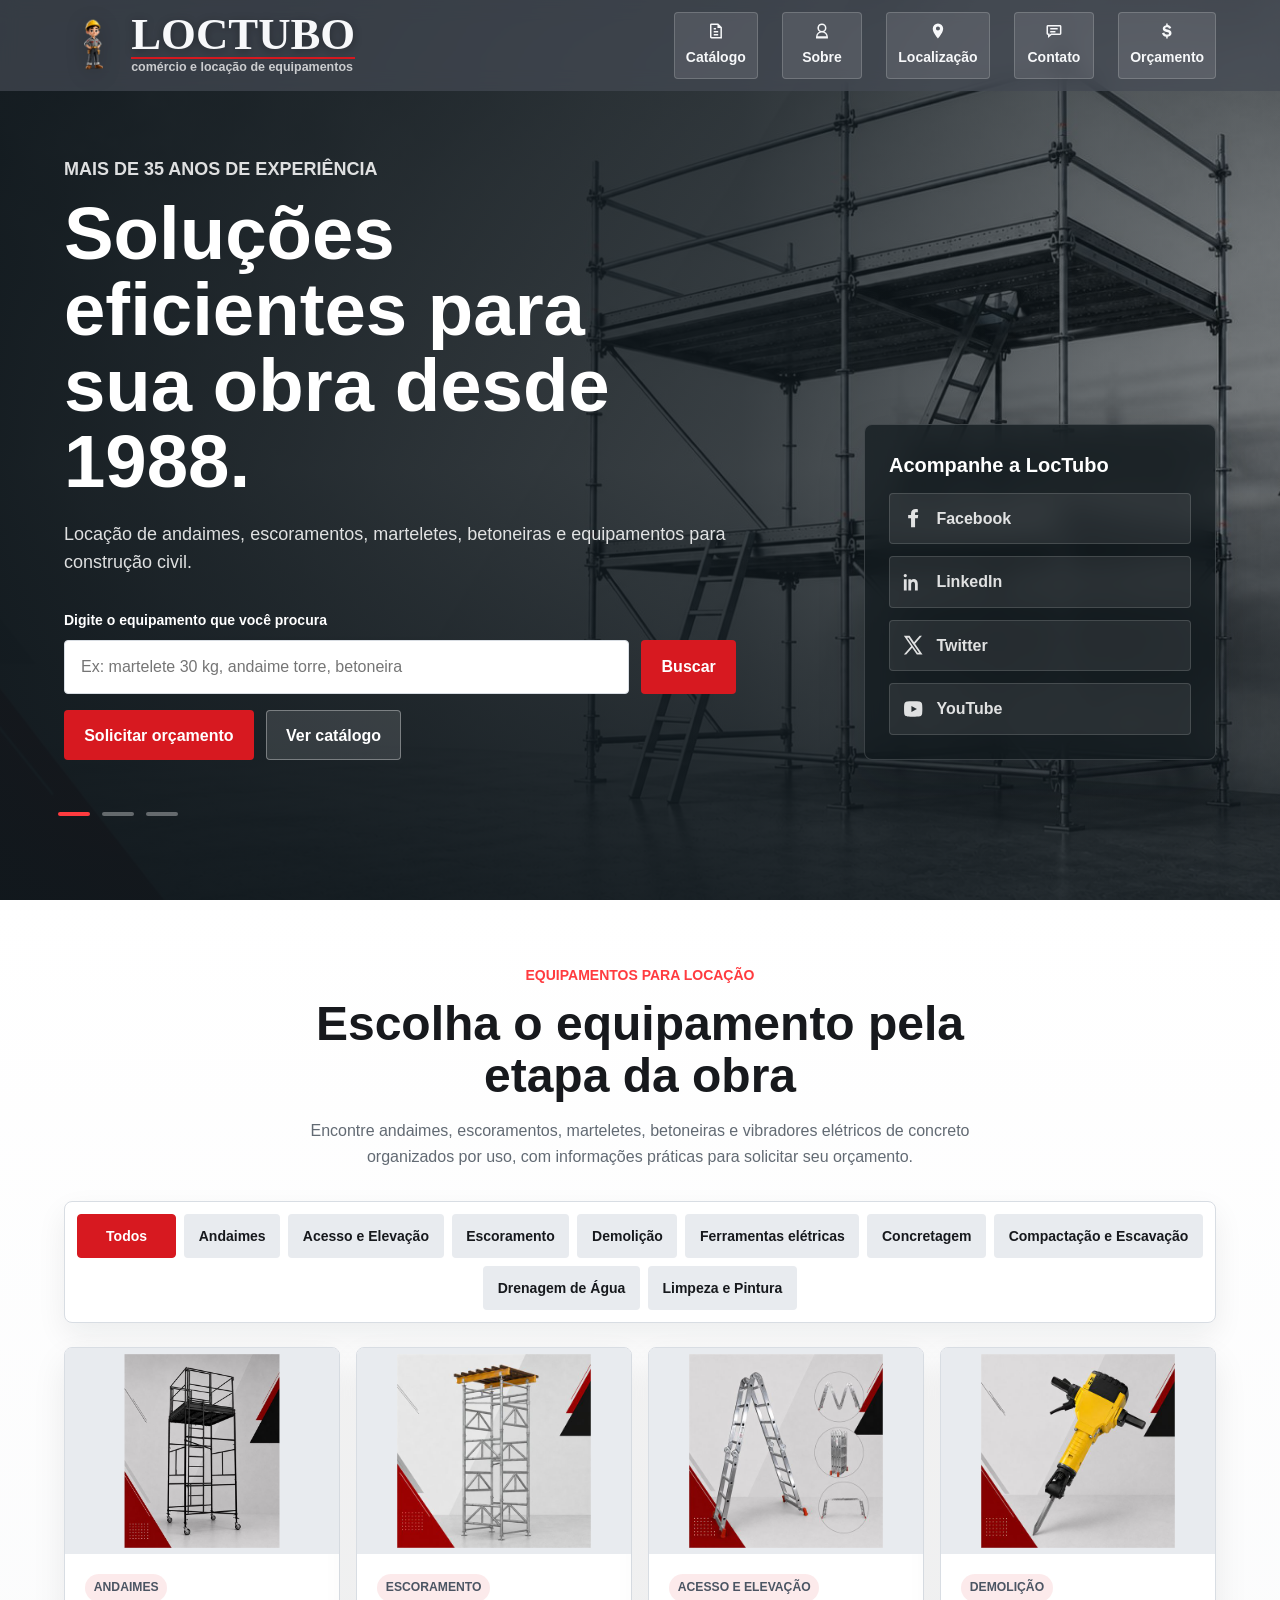
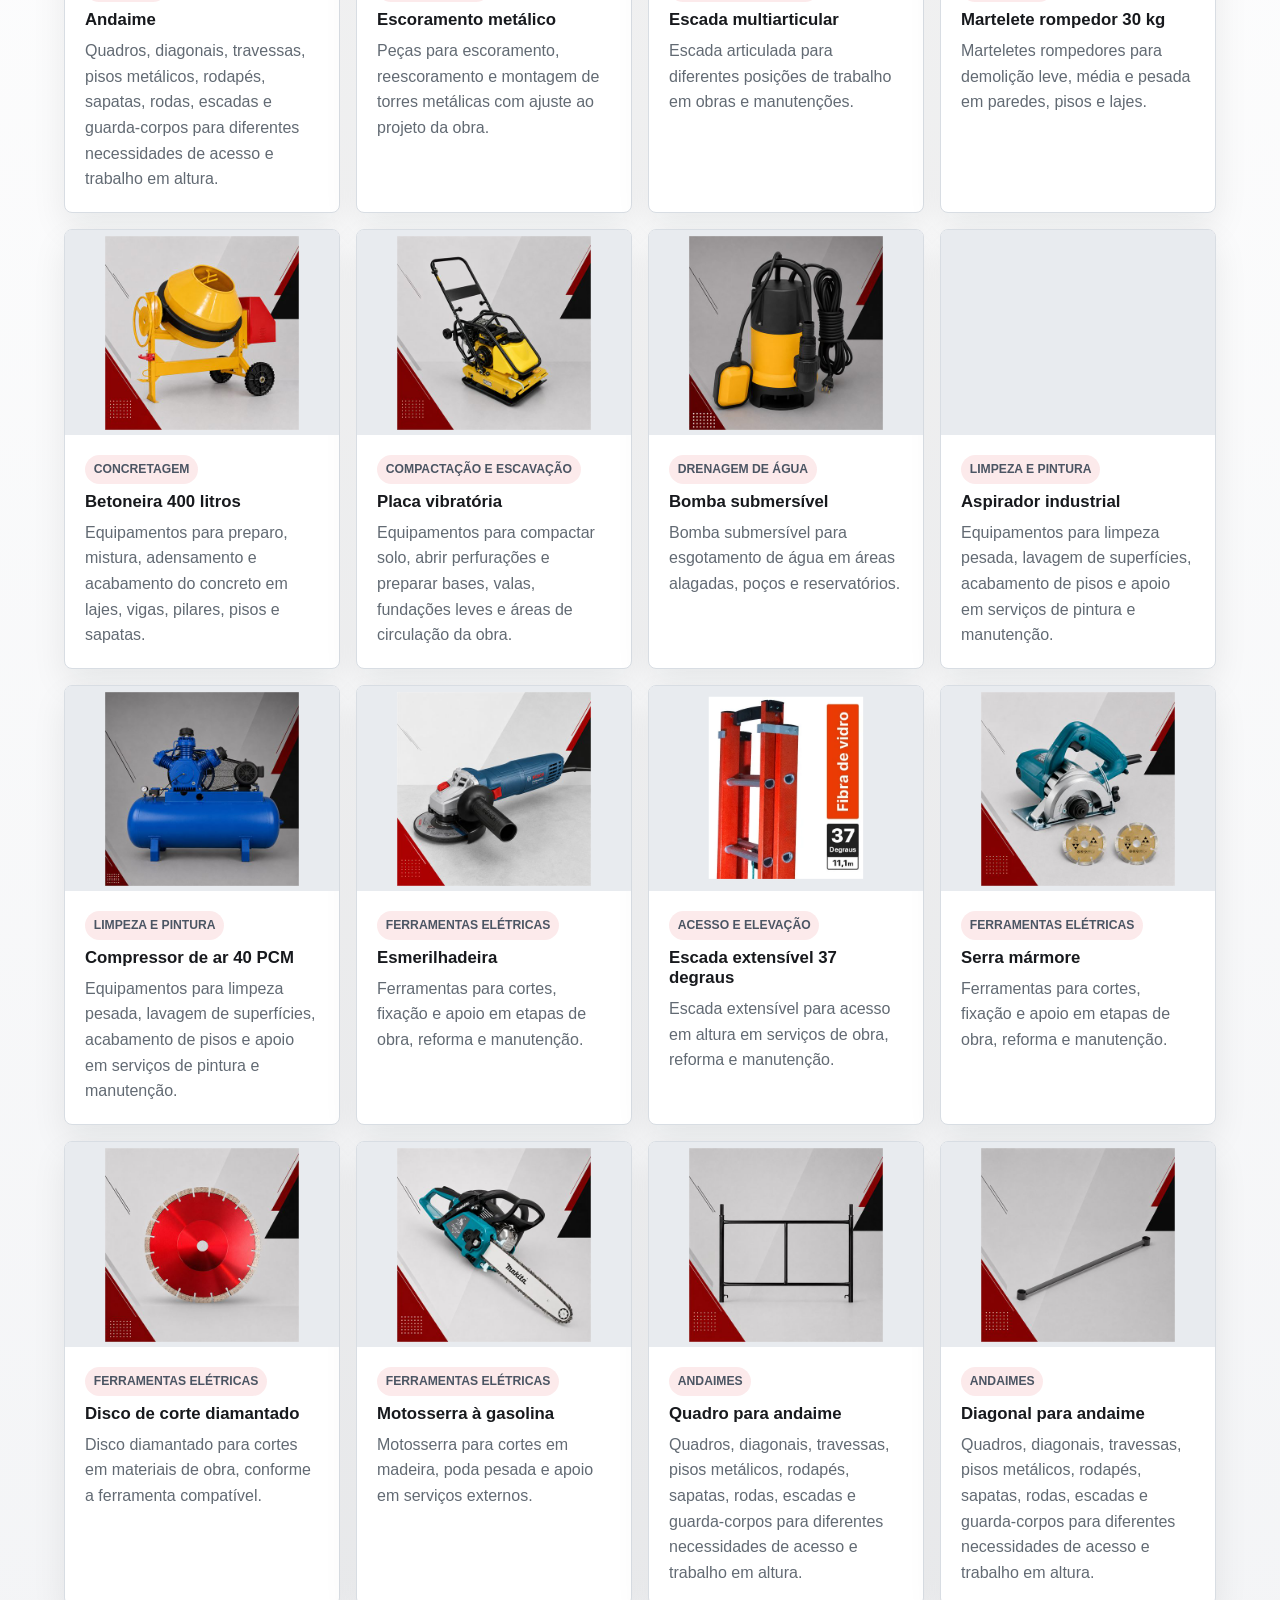
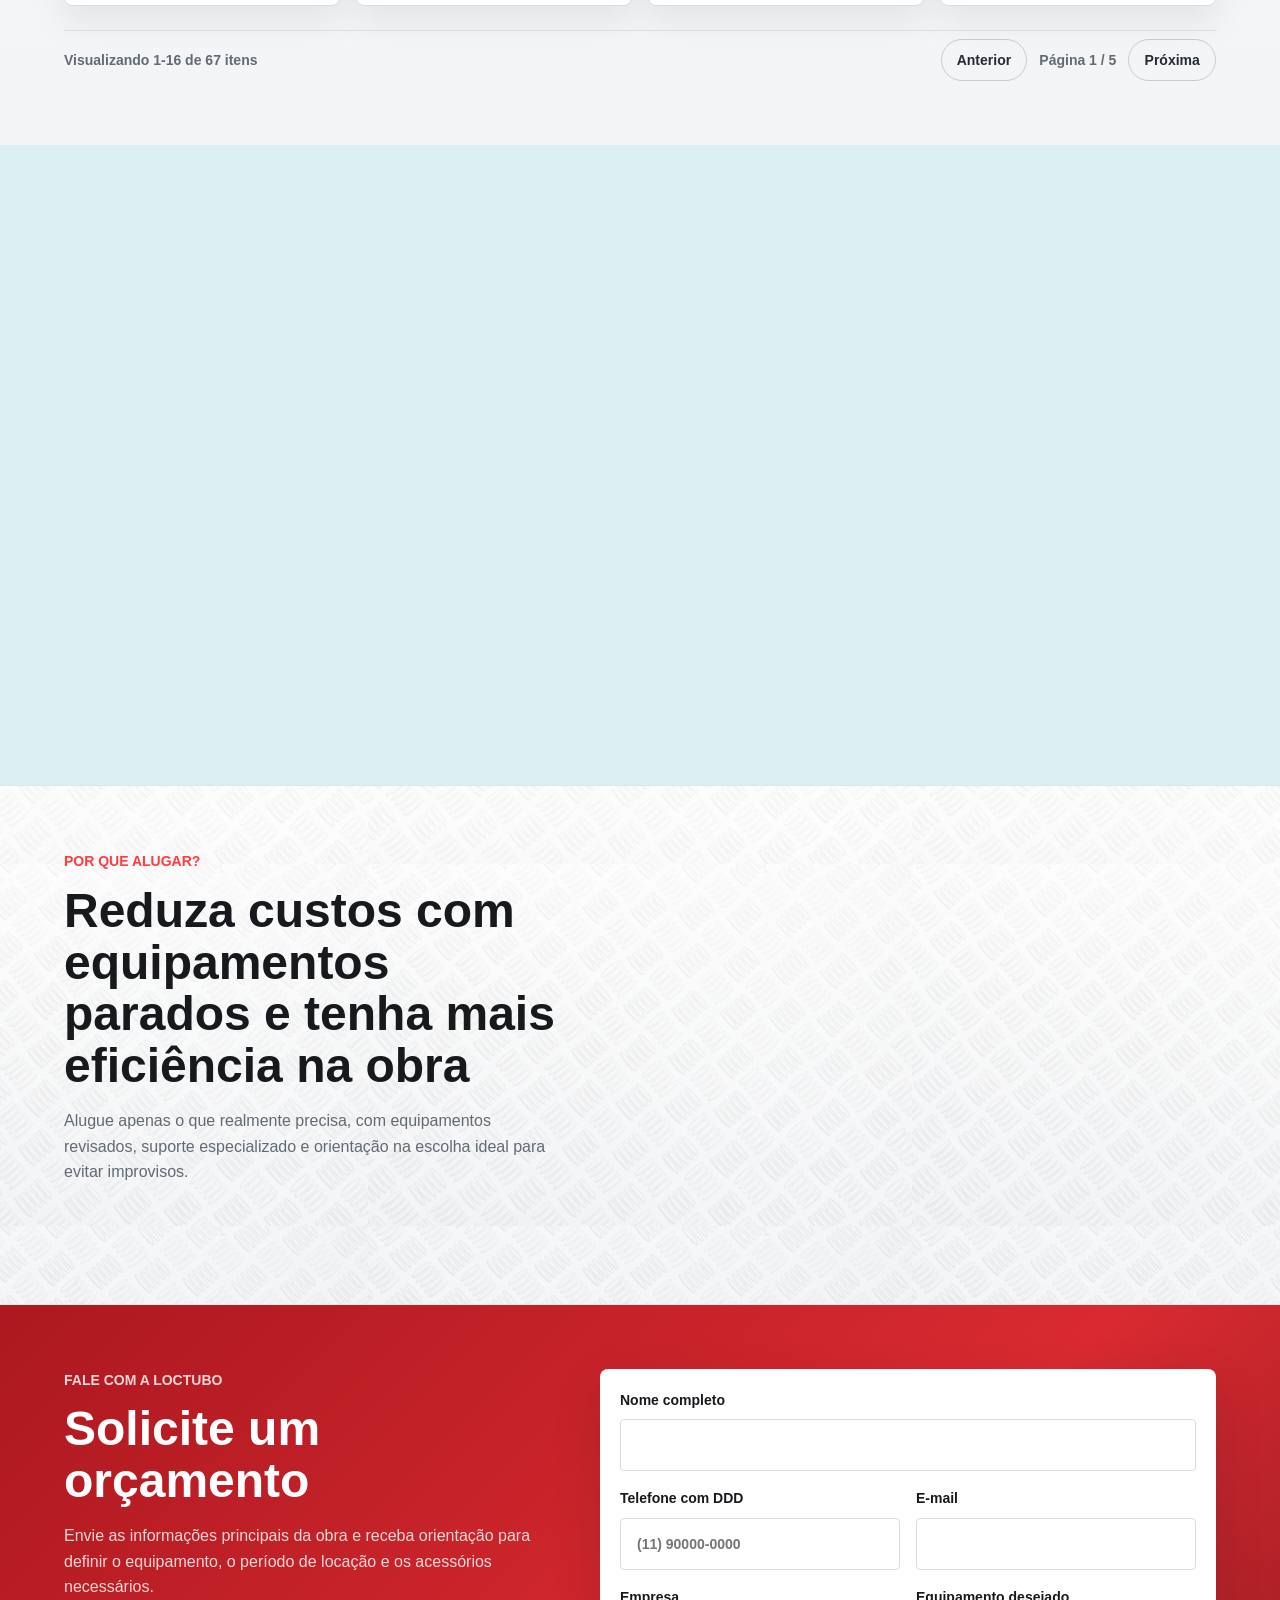
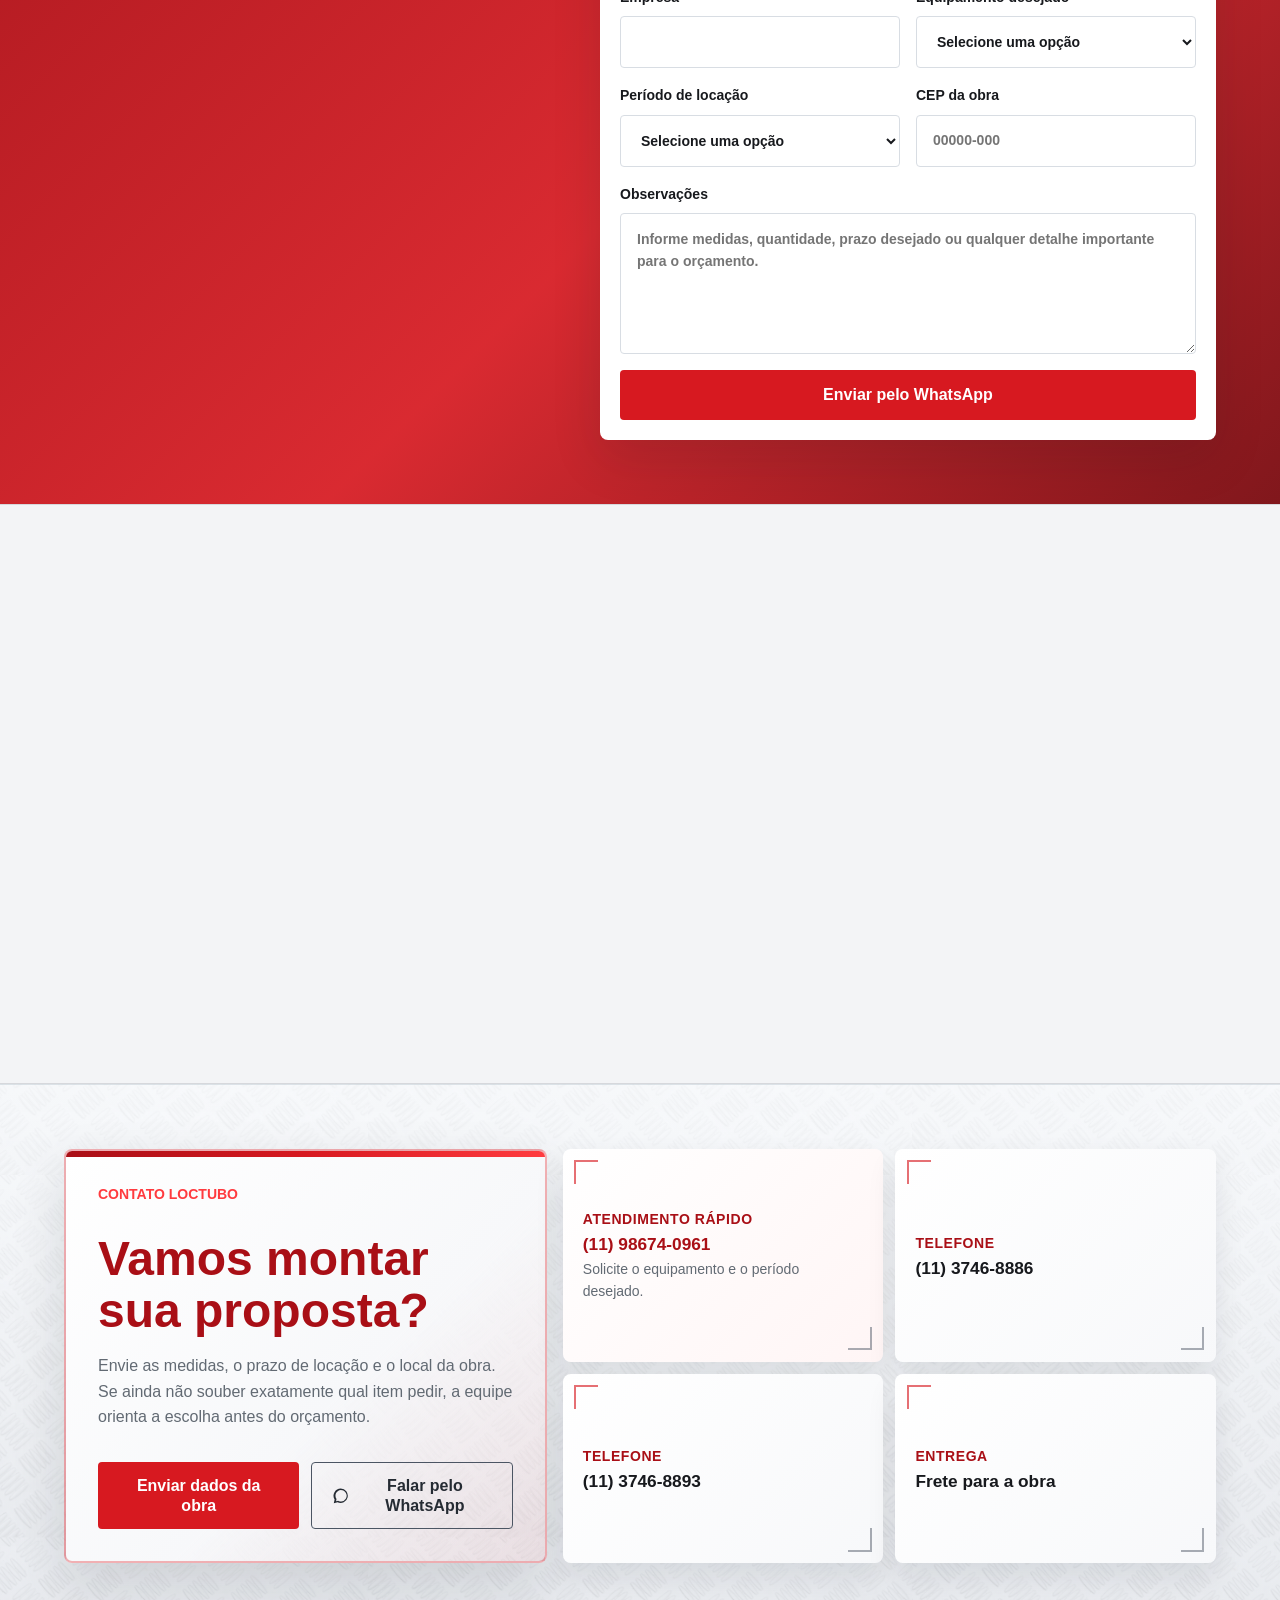
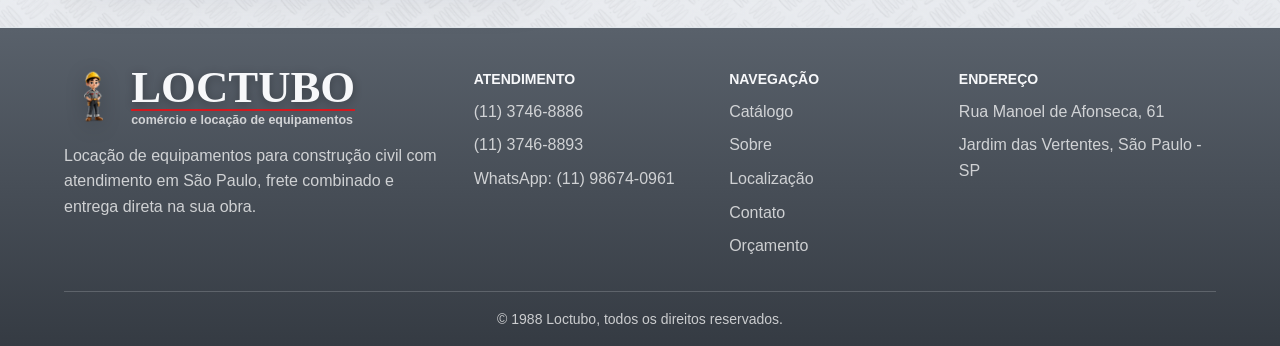
<file: index.html>
<!doctype html>
<html lang="pt-BR">
  <head>
    <meta charset="utf-8">
    <meta name="viewport" content="width=device-width, initial-scale=1">
    <meta
      name="description"
      content="LocTubo: locação de andaimes, escoramento metálico, marteletes, betoneiras e equipamentos para construção civil em São Paulo."
    >
    <meta name="theme-color" content="#10181d">
    <link rel="canonical" href="https://www.loctubo.com.br/">
    <link rel="icon" type="image/png" sizes="32x32" href="assets/logos/favicon-32.png">
    <link rel="apple-touch-icon" sizes="180x180" href="assets/logos/apple-touch-icon-180.png">
    <meta property="og:type" content="business.business">
    <meta property="og:title" content="LocTubo | Locação de equipamentos para construção">
    <meta property="og:description" content="Locação de andaimes, escoramento metálico, marteletes, betoneiras e equipamentos para construção civil em São Paulo.">
    <meta property="og:locale" content="pt_BR">
    <meta property="og:url" content="https://www.loctubo.com.br/">
    <meta property="og:image" content="https://www.loctubo.com.br/assets/backgrounds/hero-andaime-1200.jpg">
    <meta property="og:image:width" content="1200">
    <meta property="og:image:height" content="666">
    <title>LocTubo | Locação de equipamentos para construção</title>
    <link
      rel="preload"
      as="image"
      href="assets/backgrounds/hero-andaime-768.jpg"
      imagesrcset="assets/backgrounds/hero-andaime-768.jpg 768w, assets/backgrounds/hero-andaime-1200.jpg 1200w, assets/backgrounds/hero-andaime-1684.jpg 1684w"
      imagesizes="100vw"
      fetchpriority="high"
    >
    <link rel="stylesheet" href="css/styles.css?v=20260816-3">
    <script src="js/third-party.js?v=20260825-1" defer></script>
    <script src="js/main.js?v=20260816-3" defer></script>
    <script type="application/ld+json">
      {
        "@context": "https://schema.org",
        "@type": "LocalBusiness",
        "name": "LocTubo",
        "description": "Locação de andaimes, escoramento metálico, marteletes, betoneiras e equipamentos para construção civil.",
        "url": "https://www.loctubo.com.br/",
        "telephone": "+55-11-3746-8886",
        "address": {
          "@type": "PostalAddress",
          "streetAddress": "Rua Manoel de Afonseca, 61",
          "addressLocality": "São Paulo",
          "addressRegion": "SP",
          "postalCode": "05541-150",
          "addressCountry": "BR"
        },
        "areaServed": {
          "@type": "City",
          "name": "São Paulo"
        },
        "sameAs": [
          "https://pt-br.facebook.com/LoctuboLocadora",
          "https://www.linkedin.com/in/loctubo-locadora-2187b221/",
          "https://www.youtube.com/user/loctubo1"
        ]
      }
    </script>
  </head>
  <body>
    <a class="skip-link" href="#main-content">Pular para o conteúdo principal</a>
    <header class="site-header" data-header>
      <a class="brand" href="#inicio" aria-label="LocTubo início">
        <img class="brand__logo" src="assets/logos/isotipo-loctubo-128.png" width="128" height="128" decoding="async" alt="">
        <span class="brand__text">
          <strong>LOCTUBO</strong>
          <small>comércio e locação de equipamentos</small>
        </span>
      </a>

      <button class="menu-button" type="button" data-menu-toggle="#primary-menu" aria-controls="primary-menu" aria-expanded="false" aria-label="Abrir menu">
        <span></span>
        <span></span>
        <span></span>
      </button>

      <nav class="site-nav" id="primary-menu" aria-label="Navegação principal">
        <a href="#catalogo">
          <svg class="site-nav__icon" aria-hidden="true" viewBox="0 0 24 24" focusable="false">
            <path d="M6 2h9l5 5v15H6a2 2 0 0 1-2-2V4a2 2 0 0 1 2-2Zm8 2H6v16h12V8h-4V4Zm-5 8h6v2H9v-2Zm0 4h6v2H9v-2Zm0-8h3v2H9V8Z"></path>
          </svg>
          Catálogo
        </a>
        <a href="sobre.html">
          <svg class="site-nav__icon" aria-hidden="true" viewBox="0 0 24 24" focusable="false">
            <path d="M12 2a6 6 0 0 1 6 6c0 2.1-1.1 4-2.8 5.1A8.02 8.02 0 0 1 20 20v2H4v-2a8.02 8.02 0 0 1 4.8-6.9A6 6 0 0 1 12 2Zm0 2a4 4 0 1 0 0 8 4 4 0 0 0 0-8Zm0 10c-3.1 0-5.7 2.1-6 5h12c-.3-2.9-2.9-5-6-5Z"></path>
          </svg>
          Sobre
        </a>
        <a href="#localizacao">
          <svg class="site-nav__icon" aria-hidden="true" viewBox="0 0 24 24" focusable="false">
            <path d="M12 2a7 7 0 0 0-7 7c0 5.25 7 13 7 13s7-7.75 7-13a7 7 0 0 0-7-7Zm0 9.5A2.5 2.5 0 1 1 12 6a2.5 2.5 0 0 1 0 5.5Z"></path>
          </svg>
          Localização
        </a>
        <a href="#contato">
          <svg class="site-nav__icon" aria-hidden="true" viewBox="0 0 24 24" focusable="false">
            <path d="M4 4h16a2 2 0 0 1 2 2v9.5a2 2 0 0 1-2 2H8.8L4 21.4v-3.9a2 2 0 0 1-2-2V6a2 2 0 0 1 2-2Zm0 2v9.5h2v1.7l2.1-1.7H20V6H4Zm3 2h10v2H7V8Zm0 4h7v2H7v-2Z"></path>
          </svg>
          Contato
        </a>
        <a class="site-nav__cta" href="#orcamento">
          <svg class="site-nav__icon" aria-hidden="true" viewBox="0 0 24 24" focusable="false">
            <path d="M13 2v2.1c2.3.3 4 1.7 4.8 3.8l-3 1.1c-.5-1.2-1.4-1.9-2.9-1.9-1.3 0-2.2.5-2.2 1.4 0 .9.8 1.2 3.1 1.7 3.4.7 5.3 1.9 5.3 4.8 0 2.5-1.9 4.2-5.1 4.7V22h-2v-2.2c-2.9-.4-5-2.1-5.7-4.8l3.1-.9c.5 1.8 1.8 2.8 3.7 2.8 1.6 0 2.6-.6 2.6-1.6 0-1-.8-1.3-3.2-1.8-3.2-.7-5.1-1.8-5.1-4.7 0-2.4 1.8-4.1 4.6-4.6V2h2Z"></path>
          </svg>
          Orçamento
        </a>
      </nav>
    </header>

    <main id="main-content">
      <span id="inicio" class="anchor-target" aria-hidden="true"></span>
      <section class="hero" aria-labelledby="hero-title">
        <div class="hero-carousel" data-hero-carousel aria-hidden="true">
          <img
            class="hero-carousel__image is-active"
            src="assets/backgrounds/hero-andaime-768.jpg"
            srcset="assets/backgrounds/hero-andaime-768.jpg 768w, assets/backgrounds/hero-andaime-1200.jpg 1200w, assets/backgrounds/hero-andaime-1684.jpg 1684w"
            sizes="100vw"
            width="1684"
            height="934"
            fetchpriority="high"
            decoding="async"
            alt=""
          >
          <img
            class="hero-carousel__image"
            data-src="assets/backgrounds/hero-equipamentos-768.jpg"
            data-srcset="assets/backgrounds/hero-equipamentos-768.jpg 768w, assets/backgrounds/hero-equipamentos-1200.jpg 1200w, assets/backgrounds/hero-equipamentos-1684.jpg 1684w"
            sizes="100vw"
            width="1684"
            height="934"
            loading="lazy"
            decoding="async"
            alt=""
          >
          <img
            class="hero-carousel__image"
            data-src="assets/backgrounds/hero-concretagem-768.jpg"
            data-srcset="assets/backgrounds/hero-concretagem-768.jpg 768w, assets/backgrounds/hero-concretagem-1200.jpg 1200w, assets/backgrounds/hero-concretagem-1684.jpg 1684w"
            sizes="100vw"
            width="1685"
            height="934"
            loading="lazy"
            decoding="async"
            alt=""
          >
        </div>
        <div class="hero__shade"></div>
        <div class="hero__content container">
          <div class="hero__copy">
            <p class="eyebrow">Mais de 35 anos de experiência</p>
            <h1 id="hero-title">Soluções eficientes para sua obra desde 1988.</h1>
            <p>
              Locação de andaimes, escoramentos, marteletes, betoneiras e equipamentos para construção civil.
            </p>
            <form class="search-panel" action="#catalogo">
              <label for="equipment-search">Digite o equipamento que você procura</label>
              <div class="search-panel__row">
                <input id="equipment-search" name="equipamento" type="search" placeholder="Ex: martelete 30 kg, andaime torre, betoneira">
                <button class="button button--primary" type="submit">Buscar</button>
              </div>
            </form>
            <div class="hero__actions" aria-label="Ações principais">
              <a class="button button--primary" href="#orcamento">Solicitar orçamento</a>
              <a class="button button--light" href="#catalogo">Ver catálogo</a>
            </div>
          </div>

          <aside class="hero__panel hero-social" aria-label="Redes sociais da LocTubo">
            <strong>Acompanhe a LocTubo</strong>
            <div class="hero-social__links">
              <a href="https://pt-br.facebook.com/LoctuboLocadora" target="_blank" rel="noreferrer" aria-label="Facebook da LocTubo">
                <svg aria-hidden="true" viewBox="0 0 24 24" focusable="false">
                  <path d="M14 8.5V6.8c0-.8.3-1.2 1.3-1.2H17V2.4c-.8-.1-1.7-.2-2.5-.2-2.9 0-4.8 1.7-4.8 4.8v1.5H6.6V12h3.1v9.8H14V12h2.9l.5-3.5H14Z"></path>
                </svg>
                <span>Facebook</span>
              </a>
              <a href="https://www.linkedin.com/in/loctubo-locadora-2187b221/" target="_blank" rel="noreferrer" aria-label="LinkedIn da LocTubo">
                <svg aria-hidden="true" viewBox="0 0 24 24" focusable="false">
                  <path d="M5 8.8H2v12h3v-12ZM3.5 3.1A1.75 1.75 0 1 0 3.5 6.6a1.75 1.75 0 0 0 0-3.5Zm6.2 5.7H6.8v12h3v-6.4c0-1.7.8-2.8 2.2-2.8 1.3 0 1.9.9 1.9 2.8v6.4h3v-7.1c0-3.5-1.8-5.2-4.3-5.2-1.9 0-2.7 1-3.1 1.7V8.8Z"></path>
                </svg>
                <span>LinkedIn</span>
              </a>
              <a href="https://x.com/locacaoandaimes" target="_blank" rel="noreferrer" aria-label="X da LocTubo">
                <svg aria-hidden="true" viewBox="0 0 24 24" focusable="false">
                  <path d="M14 10.5 21.4 2h-2.5l-6 6.9L8.1 2H2l7.8 11.2L2 22h2.5l6.4-7.3 5 7.3H22l-8-11.5Zm-2.2 2.5-1.1-1.5L5.5 3.9h1.6l4.6 6.7 1.1 1.5 5.6 8h-1.6L11.8 13Z"></path>
                </svg>
                <span>Twitter</span>
              </a>
              <a href="https://www.youtube.com/user/loctubo1" target="_blank" rel="noreferrer" aria-label="YouTube da LocTubo">
                <svg aria-hidden="true" viewBox="0 0 24 24" focusable="false">
                  <path d="M21.6 7.1s-.2-1.6-.9-2.3c-.9-.9-1.9-.9-2.3-1C15.1 3.6 12 3.6 12 3.6s-3.1 0-6.4.2c-.5.1-1.5.1-2.3 1-.7.7-.9 2.3-.9 2.3S2.2 9 2.2 10.9v1.8c0 1.9.2 3.8.2 3.8s.2 1.6.9 2.3c.8.9 2 .9 2.5 1 1.8.2 6.2.2 6.2.2s3.1 0 6.4-.2c.5-.1 1.5-.1 2.3-1 .7-.7.9-2.3.9-2.3s.2-1.9.2-3.8v-1.8c0-1.9-.2-3.8-.2-3.8ZM10.1 15.1V8.5l5.9 3.3-5.9 3.3Z"></path>
                </svg>
                <span>YouTube</span>
              </a>
            </div>
          </aside>

          <div class="hero-carousel__dots" data-hero-carousel-dots role="group" aria-label="Imagens em destaque"></div>
        </div>
      </section>

      <section class="section catalog-section" id="catalogo" aria-labelledby="catalogo-title">
        <div class="container section__heading section__heading--center">
          <p class="eyebrow">Equipamentos para locação</p>
          <h2 id="catalogo-title">Escolha o equipamento pela etapa da obra</h2>
          <p>
            Encontre andaimes, escoramentos, marteletes, betoneiras e vibradores elétricos de concreto
            organizados por uso, com informações práticas para solicitar seu orçamento.
          </p>
        </div>

        <div class="container catalog-shell" data-catalog-shell aria-busy="true">
          <div class="catalog-shell__loading" role="status">
            <p>Carregando catálogo de equipamentos…</p>
            <noscript>
              <p>
                Consulte a disponibilidade pelo <a href="https://wa.me/5511986740961">WhatsApp da LocTubo</a>
                ou ligue para <a href="tel:+551137468886">(11) 3746-8886</a>.
              </p>
            </noscript>
          </div>
        </div>
      </section>

      <div class="equipment-details-source" hidden>
          <article class="equipment-detail" id="andaime-torre">
            <div>
              <p class="eyebrow">Andaimes</p>
              <h3>Andaime tubular tipo torre</h3>
              <p>
                Indicado para reformas, pintura, revestimento de fachadas, manutenção predial e industrial.
                A altura varia por módulos e pode receber sapatas, rodas, pranchas, escadas, guarda-corpo e rodapés.
              </p>
            </div>
            <ul class="spec-list">
              <li>Bases: 1,0 x 1,0 m, 1,5 x 1,0 m, 1,5 x 1,5 m ou 2,0 x 2,0 m</li>
              <li>Acessórios: sapatas, rodas, prancha metálica, guarda-corpo e rodapé</li>
              <li>Montagem rápida, encaixes firmes e uso sem ferramentas especiais</li>
            </ul>
            <a class="button button--secondary" href="#orcamento" data-quote-equipment="Andaime tubular tipo torre">Cotar andaime</a>
          </article>

          <article class="equipment-detail" id="andaime-fachadeiro">
            <div>
              <p class="eyebrow">Fachadas</p>
              <h3>Andaime fachadeiro</h3>
              <p>
                Proporciona uma passarela de trabalho contínua, ideal para obras com grande extensão,
                pintura, revestimento e vários operários atuando simultaneamente.
              </p>
            </div>
            <ul class="spec-list">
              <li>Painéis: 1,0 x 1,0 m, 1,0 x 1,5 m, 1,0 x 2,0 m e módulos de 0,4 m</li>
              <li>Travamento em X ou contraventamento com múltiplos níveis</li>
              <li>Acessórios: escada lateral, piso metálico ou estrado, sapata ajustável</li>
            </ul>
            <a class="button button--secondary" href="#orcamento" data-quote-equipment="Andaime fachadeiro">Cotar fachada</a>
          </article>

          <article class="equipment-detail" id="martelete-30">
            <div>
              <p class="eyebrow">Demolição pesada</p>
              <h3>Martelete elétrico demolidor 30 kg</h3>
              <p>
                Substitui o martelo pneumático com menor custo e ruído. Ideal para serviços de
                robustez e força bruta em lajes e pisos com grande espessura.
              </p>
            </div>
            <ul class="spec-list">
              <li>Rompedor com ponteiro e talhadeira</li>
              <li>Voltagem: 220 V</li>
              <li>Potência aproximada: 1.900 W e impacto de 60 J</li>
            </ul>
            <a class="button button--secondary" href="#orcamento" data-quote-equipment="Martelete demolidor 30 kg">Cotar martelete</a>
          </article>

          <article class="equipment-detail" id="martelete-18">
            <div>
              <p class="eyebrow">Demolição média</p>
              <h3>Martelete elétrico demolidor 18,5 kg</h3>
              <p>
                Equipamento indicado para demolição de lajes e pisos de espessura média,
                combinando produtividade e operação mais controlada.
              </p>
            </div>
            <ul class="spec-list">
              <li>Rompedor com ponteiro e talhadeira</li>
              <li>Voltagem: 220 V</li>
              <li>Potência aproximada: 1.750 W e impacto de 45 J</li>
            </ul>
            <a class="button button--secondary" href="#orcamento" data-quote-equipment="Martelete demolidor 18,5 kg">Cotar martelete</a>
          </article>

          <article class="equipment-detail" id="martelete-10">
            <div>
              <p class="eyebrow">Rompedor e perfurador</p>
              <h3>Martelete elétrico 10 kg</h3>
              <p>
                Indicado para demolição de lajes, paredes ou pisos de média a baixa espessura.
                Também pode ser utilizado na função perfurador conforme acessório.
              </p>
            </div>
            <ul class="spec-list">
              <li>Rompedor: ponteiro e talhadeira</li>
              <li>Perfurador: encaixe SDS-max / SDS-plus, broca não inclusa</li>
              <li>Potência aproximada: 1.500 W, 6 velocidades e impacto de 6 a 25 J</li>
            </ul>
            <a class="button button--secondary" href="#orcamento" data-quote-equipment="Martelete rompedor/perfurador 10 kg">Cotar martelete</a>
          </article>

          <article class="equipment-detail" id="martelete-6">
            <div>
              <p class="eyebrow">Demolição leve</p>
              <h3>Martelete rompedor 5,8 / 6,0 kg</h3>
              <p>
                Indicado para demolição leve de paredes ou pisos de baixa espessura e serviços
                de reparo em menor escala.
              </p>
            </div>
            <ul class="spec-list">
              <li>Rompedor com ponteiro e talhadeira</li>
              <li>Encaixe SDS-max</li>
              <li>Potência aproximada: 1.500 W e impacto de 2 a 13 J</li>
            </ul>
            <a class="button button--secondary" href="#orcamento" data-quote-equipment="Martelete rompedor 5,8 / 6,0 kg">Cotar martelete</a>
          </article>

          <article class="equipment-detail" id="betoneira-400">
            <div>
              <p class="eyebrow">Concreto</p>
              <h3>Betoneira elétrica 400 litros</h3>
              <p>
                Indicada para preparo de concreto e argamassa em obras que precisam de produtividade,
                regularidade de mistura e alimentação elétrica monofásica.
              </p>
            </div>
            <ul class="spec-list">
              <li>Capacidade: 400 litros</li>
              <li>Produção aproximada: 3 m3/h e 12 ciclos/hora</li>
              <li>Motor 2 CV, monofásico 220 V, peso aproximado de 210 kg</li>
            </ul>
            <a class="button button--secondary" href="#orcamento" data-quote-equipment="Betoneira elétrica 400 litros">Cotar betoneira</a>
          </article>

          <article class="equipment-detail" id="mangote-vibrador">
            <div>
              <p class="eyebrow">Adensamento</p>
              <h3>Mangote vibrador elétrico</h3>
              <p>
                Usado para adensar concreto em lajes, vigas, pilares e sapatas, reduzindo bolhas
                e melhorando a distribuição da mistura.
              </p>
            </div>
            <ul class="spec-list">
              <li>Mangotes: V36, V38 ou V45</li>
              <li>Engate universal</li>
              <li>Voltagem monofásica: 220 V</li>
            </ul>
            <a class="button button--secondary" href="#orcamento" data-quote-equipment="Mangote vibrador elétrico">Cotar vibradores elétricos de concreto</a>
          </article>
      </div>

      <div class="equipment-drawer" data-equipment-drawer aria-hidden="true" inert>
        <button class="equipment-drawer__backdrop" type="button" data-equipment-drawer-close aria-label="Fechar detalhes do equipamento"></button>
        <aside class="equipment-drawer__panel" role="dialog" aria-modal="true" aria-labelledby="equipment-drawer-title" tabindex="-1">
          <div class="equipment-drawer__header">
            <p class="eyebrow">Detalhes do equipamento</p>
            <button class="equipment-drawer__close" type="button" data-equipment-drawer-close aria-label="Fechar detalhes">
              <span aria-hidden="true"></span>
              <span aria-hidden="true"></span>
            </button>
          </div>
          <div class="equipment-drawer__content" data-equipment-drawer-content>
            <h2 id="equipment-drawer-title">Escolha um equipamento</h2>
          </div>
        </aside>
      </div>

      <div class="photo-viewer" data-photo-viewer aria-hidden="true" inert>
        <button class="photo-viewer__backdrop" type="button" data-photo-viewer-close aria-label="Fechar visualização da foto"></button>
        <aside class="photo-viewer__dialog" role="dialog" aria-modal="true" aria-labelledby="photo-viewer-title" tabindex="-1">
          <button class="photo-viewer__close" type="button" data-photo-viewer-close aria-label="Fechar visualização">
            <span aria-hidden="true"></span>
            <span aria-hidden="true"></span>
          </button>
          <div class="photo-viewer__media">
            <img data-photo-viewer-image alt="">
          </div>
          <div class="photo-viewer__caption">
            <strong id="photo-viewer-title" data-photo-viewer-title>Foto do equipamento</strong>
            <span data-photo-viewer-count></span>
          </div>
          <div class="photo-viewer__controls">
            <button type="button" data-photo-viewer-prev>Anterior</button>
            <button type="button" data-photo-viewer-next>Próxima</button>
          </div>
        </aside>
      </div>

      <section class="benefits-parallax" id="vantagens" aria-label="Equipamentos LocTubo em obra"></section>

      <section class="section benefits-content" aria-labelledby="vantagens-title">
        <div class="container split">
          <div class="section__heading section__heading--left">
            <p class="eyebrow">Por que alugar?</p>
            <h2 id="vantagens-title">Reduza custos com equipamentos parados e tenha mais eficiência na obra</h2>
            <p>
              Alugue apenas o que realmente precisa, com equipamentos revisados, suporte especializado
              e orientação na escolha ideal para evitar improvisos.
            </p>
          </div>
          <div class="benefit-list" data-reveal-group>
            <article data-reveal>
              <h3>Frete</h3>
              <p>Comodidade total com entrega na obra, com frete combinado conforme o endereço e o equipamento.</p>
            </article>
            <article data-reveal>
              <h3>Atendimento técnico</h3>
              <p>Orientação para escolher o equipamento ideal conforme altura, área, carga, prazo e aplicação.</p>
            </article>
            <article data-reveal>
              <h3>Equipamentos revisados</h3>
              <p>Itens modernos, conferidos e prontos para manter produtividade e segurança.</p>
            </article>
            <article data-reveal>
              <h3>Redução de custos</h3>
              <p>Sem manutenção própria, depreciação ou capital imobilizado em equipamentos parados.</p>
            </article>
          </div>
        </div>
      </section>

      <section class="section process" id="orcamento" aria-labelledby="orcamento-title" data-side-reveal="left">
        <div class="container quote-layout">
          <div>
            <p class="eyebrow">Fale com a LocTubo</p>
            <h2 id="orcamento-title">Solicite um orçamento</h2>
            <p>
              Envie as informações principais da obra e receba orientação para definir o equipamento,
              o período de locação e os acessórios necessários.
            </p>
          </div>
          <form class="quote-form" novalidate>
            <label class="quote-form__wide">
              Nome completo
              <input type="text" name="nome" autocomplete="name" minlength="3" required>
            </label>
            <label>
              Telefone com DDD
              <input type="tel" name="telefone" autocomplete="tel" inputmode="tel" placeholder="(11) 90000-0000" maxlength="15" required>
            </label>
            <label>
              E-mail
              <input type="email" name="email" autocomplete="email" required>
            </label>
            <label>
              Empresa
              <input type="text" name="empresa" autocomplete="organization">
            </label>
            <label>
              Equipamento desejado
              <select name="equipamento" required>
                <option value="">Selecione uma opção</option>
              </select>
            </label>
            <label>
              Período de locação
              <select name="periodo" required>
                <option value="">Selecione uma opção</option>
                <option>1 dia</option>
                <option>3 dias</option>
                <option>5 dias</option>
                <option>7 dias</option>
                <option>15 dias</option>
                <option>30 dias</option>
              </select>
            </label>
            <label>
              CEP da obra
              <input type="text" name="cep" inputmode="numeric" autocomplete="postal-code" placeholder="00000-000" maxlength="9">
            </label>
            <label class="quote-form__wide">
              Observações
              <textarea name="detalhes" rows="5" placeholder="Informe medidas, quantidade, prazo desejado ou qualquer detalhe importante para o orçamento."></textarea>
            </label>
            <p class="quote-form__feedback quote-form__wide" data-quote-feedback aria-live="polite"></p>
            <button class="button button--primary quote-form__wide" type="submit">Enviar pelo WhatsApp</button>
          </form>
        </div>
      </section>

      <section class="section quote-section" id="localizacao" aria-labelledby="localizacao-title" data-side-reveal="right">
        <div class="container location-layout">
          <div class="section__heading section__heading--left">
            <p class="eyebrow">Localização</p>
            <h2 id="localizacao-title">Atendimento em São Paulo com entrega na sua obra.</h2>
            <p>
              Estamos na Rua Manoel de Afonseca, 61, Jardim das Vertentes, São Paulo. Use o mapa
              como referência da empresa e fale com a equipe para combinar o frete até a obra.
            </p>
            <a class="button button--secondary" href="https://www.google.com/maps/search/?api=1&query=Rua%20Manoel%20de%20Afonseca%2061%20Sao%20Paulo%20SP" target="_blank" rel="noreferrer">
              <svg class="button__icon" aria-hidden="true" viewBox="0 0 24 24" focusable="false">
                <path d="M12 2a7 7 0 0 0-7 7c0 5.25 7 13 7 13s7-7.75 7-13a7 7 0 0 0-7-7Zm0 9.5A2.5 2.5 0 1 1 12 6a2.5 2.5 0 0 1 0 5.5Z"></path>
              </svg>
              Abrir no Google Maps
            </a>
          </div>
          <div
            class="map-frame"
            data-map-frame
            data-map-src="https://www.google.com/maps/embed?pb=!1m18!1m12!1m3!1d3656.3584980816095!2d-46.74485992378745!3d-23.59147256270081!2m3!1f0!2f0!3f0!3m2!1i1024!2i768!4f13.1!3m3!1m2!1s0x94ce56846d227925%3A0xf8e684933fd21629!2sR.%20Manoel%20de%20Afonseca%2C%2061%20-%20Jardim%20das%20Vertentes%2C%20S%C3%A3o%20Paulo%20-%20SP%2C%2005541-150!5e0!3m2!1sen!2sbr!4v1777287641230!5m2!1sen!2sbr"
            data-map-title="Mapa da LocTubo no Butantã, São Paulo"
          >
            <div class="map-frame__placeholder">
              <p>Carregue o mapa interativo somente se precisar traçar sua rota até a LocTubo.</p>
              <button class="button button--secondary" type="button" data-map-load>Carregar mapa interativo</button>
            </div>
            <noscript>
              <p>Ative o JavaScript para carregar o mapa ou use o botão “Abrir no Google Maps”.</p>
            </noscript>
          </div>
        </div>
      </section>

      <section class="section contact-section" id="contato" aria-labelledby="contato-title">
        <div class="container contact-shell">
          <div class="contact-content">
            <div class="contact-panel">
              <p class="eyebrow">Contato LocTubo</p>
              <h2 id="contato-title">Vamos montar sua proposta?</h2>
              <p>
                Envie as medidas, o prazo de locação e o local da obra. Se ainda não souber exatamente
                qual item pedir, a equipe orienta a escolha antes do orçamento.
              </p>
              <div class="contact-actions">
                <a class="button button--primary contact-panel__cta" href="#orcamento">Enviar dados da obra</a>
                <a class="button button--secondary contact-panel__cta" href="https://wa.me/5511986740961">
                  <svg class="button__icon" aria-hidden="true" viewBox="0 0 24 24" focusable="false">
                    <path d="M12.04 2a9.9 9.9 0 0 0-8.5 15.03L2.45 22l5.09-1.06A9.91 9.91 0 1 0 12.04 2Zm0 1.95a7.96 7.96 0 0 1 6.78 12.11 7.9 7.9 0 0 1-9.95 2.87l-.35-.16-3.01.63.64-2.91-.18-.36a7.96 7.96 0 0 1 6.07-12.18Z"></path>
                  </svg>
                  Falar pelo WhatsApp
                </a>
              </div>
            </div>

            <div class="contact-methods" aria-label="Canais de atendimento">
              <a class="contact-method contact-method--featured" href="https://wa.me/5511986740961">
                <span>Atendimento rápido</span>
                <strong>(11) 98674-0961</strong>
                <small>Solicite o equipamento e o período desejado.</small>
              </a>
              <a class="contact-method" href="tel:+551137468886">
                <span>Telefone</span>
                <strong>(11) 3746-8886</strong>
              </a>
              <a class="contact-method" href="tel:+551137468893">
                <span>Telefone</span>
                <strong>(11) 3746-8893</strong>
              </a>
              <a class="contact-method" href="https://www.google.com/maps/search/?api=1&query=Rua%20Manoel%20de%20Afonseca%2061%20Sao%20Paulo%20SP" target="_blank" rel="noreferrer">
                <span>Entrega</span>
                <strong>Frete para a obra</strong>
              </a>
            </div>
          </div>
        </div>
      </section>
    </main>

    <footer class="site-footer">
      <div class="container footer-grid">
        <div class="footer-brand">
          <a class="brand brand--footer" href="#inicio">
            <img class="brand__logo" src="assets/logos/isotipo-loctubo-128.png" width="128" height="128" loading="lazy" decoding="async" alt="">
            <span class="brand__text">
              <strong>LOCTUBO</strong>
              <small>comércio e locação de equipamentos</small>
            </span>
          </a>
          <p>
            Locação de equipamentos para construção civil com atendimento em São Paulo,
            frete combinado e entrega direta na sua obra.
          </p>
        </div>

        <address class="footer-column">
          <strong>Atendimento</strong>
          <a href="tel:+551137468886">(11) 3746-8886</a>
          <a href="tel:+551137468893">(11) 3746-8893</a>
          <a href="https://wa.me/5511986740961">WhatsApp: (11) 98674-0961</a>
        </address>

        <nav class="footer-column" aria-label="Links de rodapé">
          <strong>Navegação</strong>
          <a href="#catalogo">Catálogo</a>
          <a href="sobre.html">Sobre</a>
          <a href="#localizacao">Localização</a>
          <a href="#contato">Contato</a>
          <a href="#orcamento">Orçamento</a>
        </nav>

        <div class="footer-column">
          <strong>Endereço</strong>
          <p>Rua Manoel de Afonseca, 61</p>
          <p>Jardim das Vertentes, São Paulo - SP</p>
        </div>
      </div>

      <div class="container footer-bottom">
        <span>© 1988 Loctubo, todos os direitos reservados.</span>
      </div>
    </footer>

    <button class="scroll-top" type="button" data-scroll-top aria-label="Voltar ao topo">
      <svg aria-hidden="true" viewBox="0 0 24 24" focusable="false">
        <path d="M12 5 5 12l1.4 1.4 4.6-4.6V20h2V8.8l4.6 4.6L19 12z"></path>
      </svg>
    </button>
  </body>
</html>
</file>
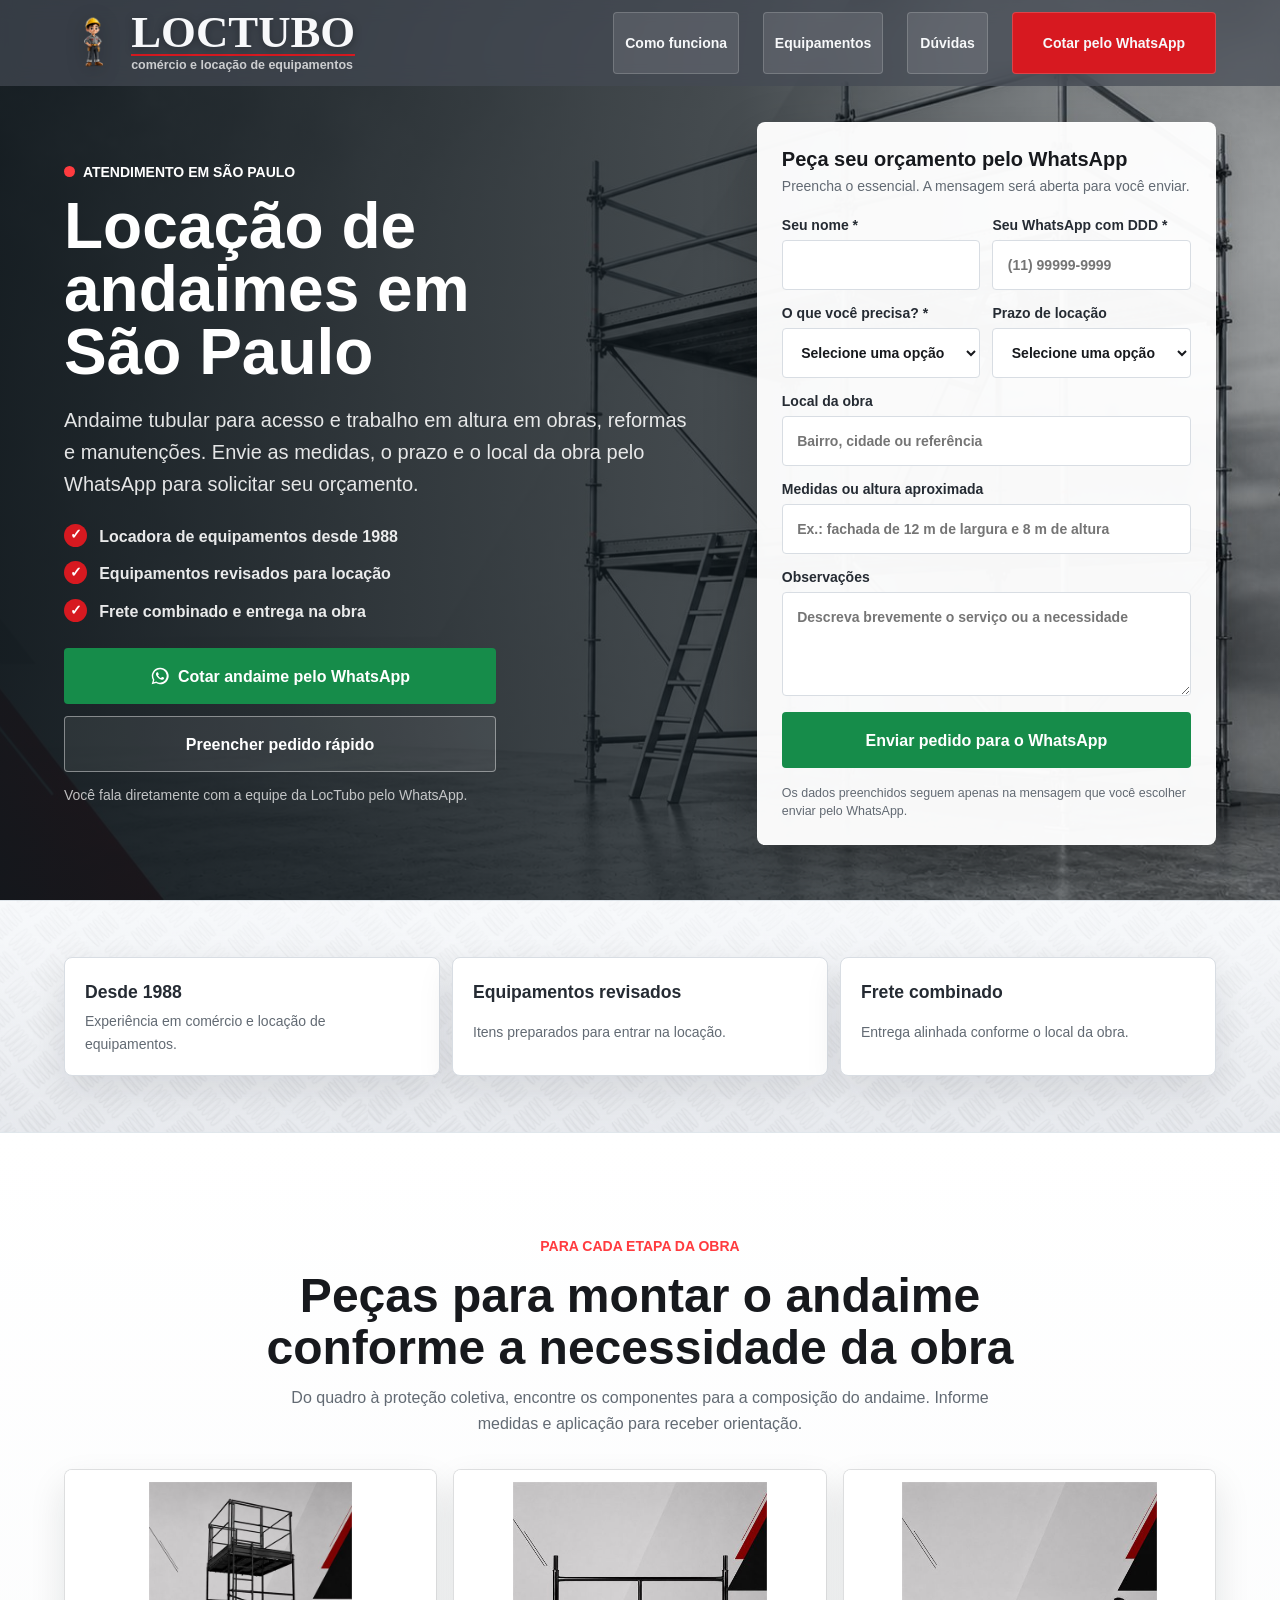
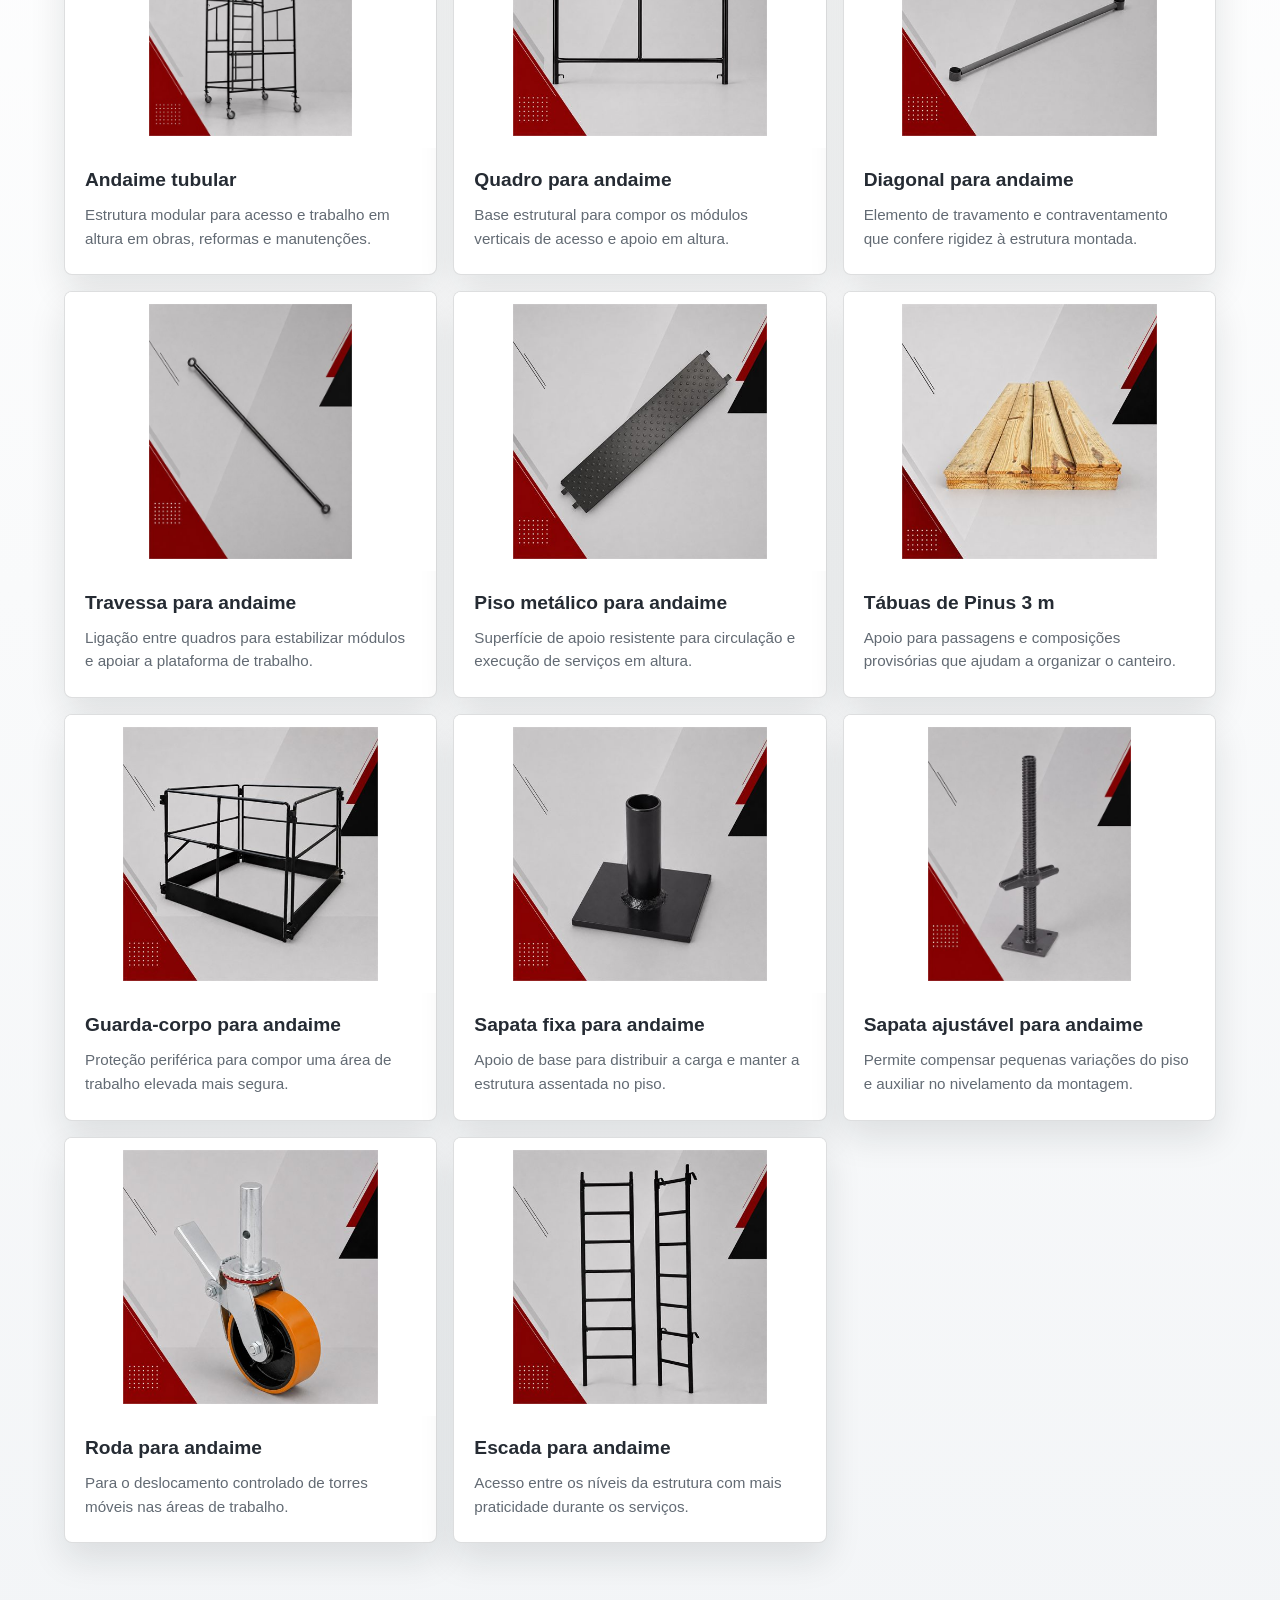
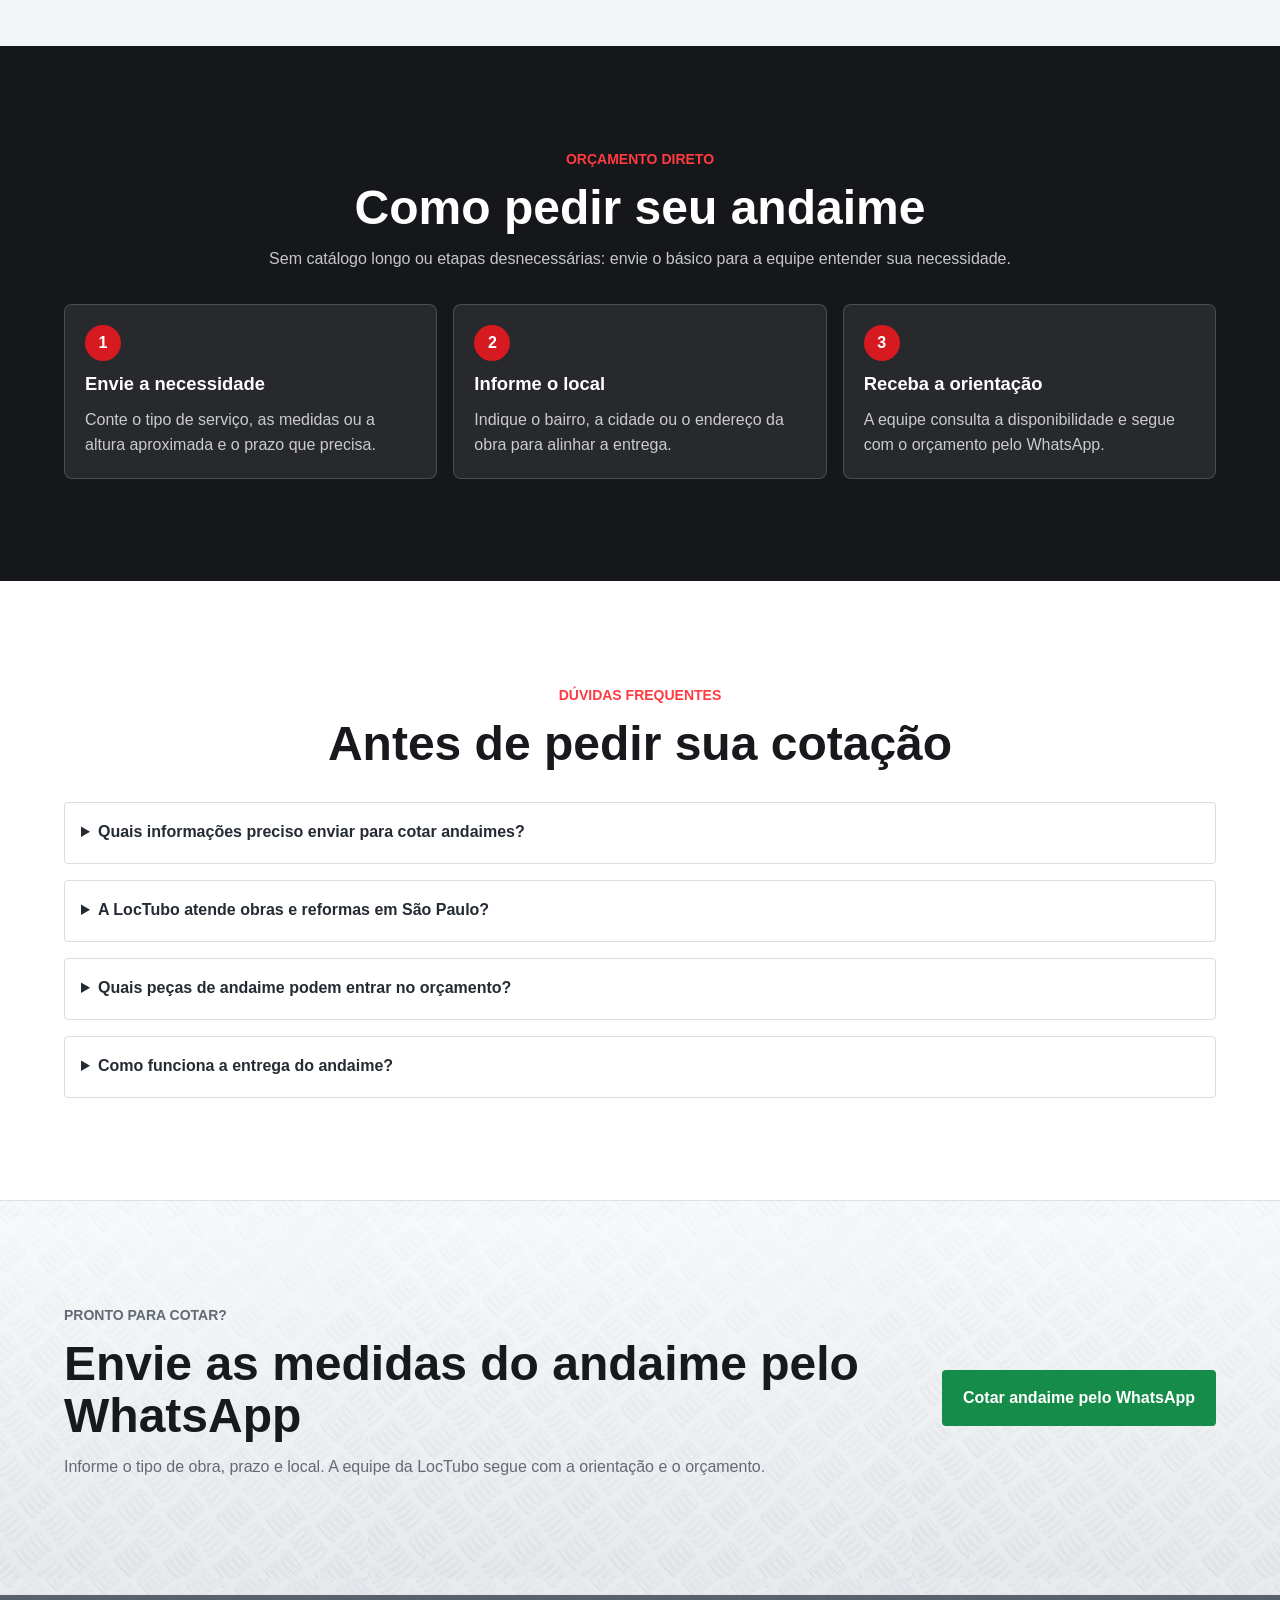
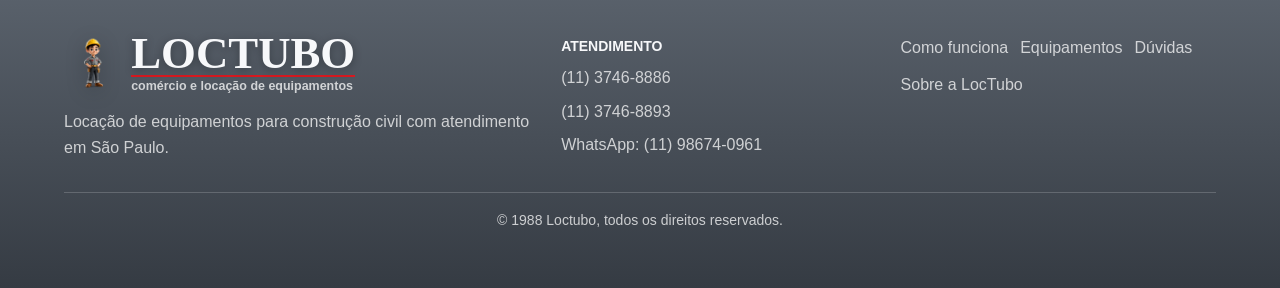
<file: locacao-andaimes-sao-paulo.html>
<!doctype html>
<html lang="pt-BR">
  <head>
    <meta charset="utf-8">
    <meta name="viewport" content="width=device-width, initial-scale=1">
    <meta
      name="description"
      content="Locação de andaimes em São Paulo para obras, reformas e manutenções. Envie medidas, prazo e local pelo WhatsApp da LocTubo para solicitar seu orçamento."
    >
    <meta name="robots" content="index,follow">
    <meta name="theme-color" content="#10181d">
    <link rel="canonical" href="https://www.loctubo.com.br/locacao-andaimes-sao-paulo.html">
    <link rel="icon" type="image/png" sizes="32x32" href="assets/logos/favicon-32.png">
    <link rel="apple-touch-icon" sizes="180x180" href="assets/logos/apple-touch-icon-180.png">
    <meta property="og:type" content="website">
    <meta property="og:locale" content="pt_BR">
    <meta property="og:title" content="Locação de andaimes em São Paulo | LocTubo">
    <meta property="og:description" content="Solicite pelo WhatsApp a cotação de andaimes para sua obra, reforma ou manutenção em São Paulo.">
    <meta property="og:url" content="https://www.loctubo.com.br/locacao-andaimes-sao-paulo.html">
    <meta property="og:image" content="https://www.loctubo.com.br/assets/backgrounds/hero-andaime-1200.jpg">
    <meta property="og:image:width" content="1200">
    <meta property="og:image:height" content="666">
    <title>Locação de Andaimes em São Paulo | LocTubo</title>
    <link
      rel="preload"
      as="image"
      href="assets/backgrounds/hero-andaime-768.jpg"
      imagesrcset="assets/backgrounds/hero-andaime-768.jpg 768w, assets/backgrounds/hero-andaime-1200.jpg 1200w, assets/backgrounds/hero-andaime-1684.jpg 1684w"
      imagesizes="100vw"
      fetchpriority="high"
    >
    <link rel="stylesheet" href="css/styles.css?v=20260816-3">
    <link rel="stylesheet" href="css/landing-pages.css?v=20260817-7">
    <script src="js/third-party.js?v=20260825-1" defer></script>
    <script src="js/landing-pages.js?v=20260816-4" defer></script>
    <script type="application/ld+json">
      {
        "@context": "https://schema.org",
        "@graph": [
          {
            "@type": "Service",
            "name": "Locação de andaimes em São Paulo",
            "serviceType": "Locação de andaimes",
            "description": "Locação de andaimes para obras, reformas e manutenções em São Paulo.",
            "url": "https://www.loctubo.com.br/locacao-andaimes-sao-paulo.html",
            "provider": {
              "@type": "LocalBusiness",
              "name": "LocTubo",
              "telephone": "+55-11-3746-8886",
              "url": "https://www.loctubo.com.br/"
            },
            "areaServed": {
              "@type": "City",
              "name": "São Paulo"
            }
          },
          {
            "@type": "FAQPage",
            "mainEntity": [
              {
                "@type": "Question",
                "name": "Quais informações preciso enviar para cotar andaimes?",
                "acceptedAnswer": {
                  "@type": "Answer",
                  "text": "Envie pelo WhatsApp o tipo de serviço, as medidas ou a altura aproximada, o prazo de locação e o local da obra. Se ainda tiver dúvidas sobre o equipamento, descreva a necessidade para receber orientação inicial."
                }
              },
              {
                "@type": "Question",
                "name": "A LocTubo atende obras e reformas em São Paulo?",
                "acceptedAnswer": {
                  "@type": "Answer",
                  "text": "A LocTubo atende em São Paulo. Informe o endereço ou a região da obra no pedido para combinar a entrega."
                }
              },
              {
                "@type": "Question",
                "name": "Quais peças de andaime podem entrar no orçamento?",
                "acceptedAnswer": {
                  "@type": "Answer",
                  "text": "O orçamento pode considerar torre, quadros, diagonais, travessas, pisos metálicos, sapatas, rodas, escadas, guarda-corpo e rodapé, conforme a necessidade e a disponibilidade."
                }
              },
              {
                "@type": "Question",
                "name": "Como funciona a entrega do andaime?",
                "acceptedAnswer": {
                  "@type": "Answer",
                  "text": "O frete é combinado conforme o local da obra e os equipamentos solicitados. Envie a região pelo WhatsApp para receber a orientação no orçamento."
                }
              }
            ]
          }
        ]
      }
    </script>
  </head>
  <body class="landing-page landing-page--andaimes" data-campaign="locacao_andaimes_sao_paulo" data-service="Locação de andaimes">
    <a class="skip-link" href="#main-content">Pular para o conteúdo principal</a>

    <header class="site-header" data-header>
      <a class="brand" href="index.html" aria-label="LocTubo, página inicial">
        <img class="brand__logo" src="assets/logos/isotipo-loctubo-128.png" width="128" height="128" decoding="async" alt="">
        <span class="brand__text">
          <strong>LOCTUBO</strong>
          <small>comércio e locação de equipamentos</small>
        </span>
      </a>

      <button class="menu-button" type="button" data-menu-toggle="#primary-menu" aria-controls="primary-menu" aria-expanded="false" aria-label="Abrir menu">
        <span></span>
        <span></span>
        <span></span>
      </button>

      <nav class="site-nav" id="primary-menu" aria-label="Navegação desta página">
        <a href="#como-funciona">Como funciona</a>
        <a href="#equipamentos">Equipamentos</a>
        <a href="#duvidas">Dúvidas</a>
        <a
          class="site-nav__cta"
          href="https://wa.me/5511986740961?text=Ol%C3%A1%2C%20gostaria%20de%20cotar%20andaime%20para%20uma%20obra%20em%20S%C3%A3o%20Paulo."
          target="_blank"
          rel="noopener"
          data-whatsapp-cta
          data-cta-location="header"
        >Cotar pelo WhatsApp</a>
      </nav>
    </header>

    <main id="main-content">
      <section class="landing-hero" aria-labelledby="hero-title">
        <div class="container landing-hero__layout">
          <div class="landing-hero__copy">
            <p class="eyebrow landing-hero__eyebrow">Atendimento em São Paulo</p>
            <h1 id="hero-title">Locação de andaimes em São Paulo</h1>
            <p>
              Andaime tubular para acesso e trabalho em altura em obras, reformas e manutenções. Envie as medidas,
              o prazo e o local da obra pelo WhatsApp para solicitar seu orçamento.
            </p>
            <ul class="landing-hero__checks">
              <li>Locadora de equipamentos desde 1988</li>
              <li>Equipamentos revisados para locação</li>
              <li>Frete combinado e entrega na obra</li>
            </ul>
            <div class="landing-actions" aria-label="Ações para orçamento">
              <a
                class="landing-button landing-button--whatsapp"
                href="https://wa.me/5511986740961?text=Ol%C3%A1%2C%20gostaria%20de%20cotar%20andaime%20para%20uma%20obra%20em%20S%C3%A3o%20Paulo."
                target="_blank"
                rel="noopener"
                data-whatsapp-cta
                data-cta-location="hero"
              >
                <svg class="landing-button__icon" aria-hidden="true" viewBox="0 0 24 24" focusable="false">
                  <path d="M12.04 2a9.83 9.83 0 0 0-8.49 14.8L2 22l5.35-1.5A9.96 9.96 0 1 0 12.04 2Zm0 17.97a8.04 8.04 0 0 1-4.1-1.12l-.3-.18-3.18.89.86-3.1-.2-.32a8.04 8.04 0 1 1 6.92 3.83Zm4.41-6.04c-.24-.12-1.42-.7-1.64-.78-.22-.08-.38-.12-.54.12-.16.24-.62.78-.76.94-.14.16-.28.18-.52.06-.24-.12-1.02-.38-1.94-1.22-.72-.64-1.2-1.44-1.34-1.68-.14-.24-.02-.37.1-.49.11-.11.24-.28.36-.42.12-.14.16-.24.24-.4.08-.16.04-.3-.02-.42-.06-.12-.54-1.3-.74-1.78-.2-.47-.4-.4-.54-.4h-.46c-.16 0-.42.06-.64.3-.22.24-.84.82-.84 2s.86 2.32.98 2.48c.12.16 1.7 2.6 4.12 3.65.58.25 1.03.4 1.38.5.58.18 1.1.15 1.52.09.46-.07 1.42-.58 1.62-1.14.2-.56.2-1.04.14-1.14-.06-.1-.22-.16-.46-.28Z"></path>
                </svg>
                Cotar andaime pelo WhatsApp
              </a>
              <a class="landing-button landing-button--outline" href="#orcamento">Preencher pedido rápido</a>
              <p class="landing-hero__note">Você fala diretamente com a equipe da LocTubo pelo WhatsApp.</p>
            </div>
          </div>

          <form class="landing-lead-form" id="orcamento" data-lead-form data-service="Locação de andaimes" data-form-name="andaimes_quote" data-form-variant="hero" data-whatsapp-number="5511986740961" novalidate>
            <p class="landing-lead-form__heading">
              <strong>Peça seu orçamento pelo WhatsApp</strong>
              <span>Preencha o essencial. A mensagem será aberta para você enviar.</span>
            </p>
            <div class="landing-form-grid">
              <label>
                Seu nome *
                <input name="nome" type="text" autocomplete="name" required>
              </label>
              <label>
                Seu WhatsApp com DDD *
                <input name="telefone" type="tel" inputmode="tel" autocomplete="tel" placeholder="(11) 99999-9999" required>
              </label>
              <label>
                O que você precisa? *
                <select name="necessidade" required>
                  <option value="" selected disabled>Selecione uma opção</option>
                  <option>Andaime tubular</option>
                  <option>Quadro para andaime</option>
                  <option>Diagonal para andaime</option>
                  <option>Travessa para andaime</option>
                  <option>Piso metálico para andaime</option>
                  <option>Tábuas de Pinus 3 m</option>
                  <option>Guarda-corpo para andaime</option>
                  <option>Sapata fixa para andaime</option>
                  <option>Sapata ajustável para andaime</option>
                  <option>Roda para andaime</option>
                  <option>Escada para andaime</option>
                  <option>Não sei qual equipamento preciso</option>
                </select>
              </label>
              <label>
                Prazo de locação
                <select name="prazo">
                  <option value="" selected disabled>Selecione uma opção</option>
                  <option>1 dia</option>
                  <option>3 dias</option>
                  <option>5 dias</option>
                  <option>7 dias</option>
                  <option>15 dias</option>
                  <option>30 dias</option>
                </select>
              </label>
              <label class="landing-form-wide">
                Local da obra
                <input name="local" type="text" autocomplete="street-address" placeholder="Bairro, cidade ou referência">
              </label>
              <label class="landing-form-wide">
                Medidas ou altura aproximada
                <input name="medidas" type="text" placeholder="Ex.: fachada de 12 m de largura e 8 m de altura">
              </label>
              <label class="landing-form-wide">
                Observações
                <textarea name="detalhes" placeholder="Descreva brevemente o serviço ou a necessidade"></textarea>
              </label>
            </div>
            <p class="landing-form-feedback" data-form-feedback role="alert" hidden></p>
            <button class="landing-button landing-button--whatsapp" type="submit">Enviar pedido para o WhatsApp</button>
            <p class="landing-form-privacy">Os dados preenchidos seguem apenas na mensagem que você escolher enviar pelo WhatsApp.</p>
            <noscript>
              <p class="landing-form-privacy">
                Para cotar sem formulário, fale pelo
                <a href="https://wa.me/5511986740961?text=Ol%C3%A1%2C%20gostaria%20de%20cotar%20andaime%20para%20uma%20obra%20em%20S%C3%A3o%20Paulo." target="_blank" rel="noopener">WhatsApp da LocTubo</a>.
              </p>
            </noscript>
          </form>
        </div>
      </section>

      <section class="landing-proof-section" aria-label="Diferenciais da LocTubo">
        <div class="container landing-proof-strip">
          <article class="landing-proof">
            <strong>Desde 1988</strong>
            <span>Experiência em comércio e locação de equipamentos.</span>
          </article>
          <article class="landing-proof">
            <strong>Equipamentos revisados</strong>
            <span>Itens preparados para entrar na locação.</span>
          </article>
          <article class="landing-proof">
            <strong>Frete combinado</strong>
            <span>Entrega alinhada conforme o local da obra.</span>
          </article>
        </div>
      </section>

      <section class="landing-section landing-solutions" id="equipamentos" aria-labelledby="equipamentos-title">
        <div class="container">
          <div class="landing-section__heading">
            <p class="eyebrow">Para cada etapa da obra</p>
            <h2 id="equipamentos-title">Peças para montar o andaime conforme a necessidade da obra</h2>
            <p>Do quadro à proteção coletiva, encontre os componentes para a composição do andaime. Informe medidas e aplicação para receber orientação.</p>
          </div>
          <div class="landing-solution-grid">
            <article class="landing-solution-card">
              <picture>
                <source srcset="assets/imagens-catalogo/otimizadas/torre-andaime-480.jpg 480w, assets/imagens-catalogo/otimizadas/torre-andaime-960.jpg 960w" sizes="(min-width: 42rem) 33vw, 100vw" type="image/jpeg">
                <img src="assets/imagens-catalogo/torre-andaime.png" width="1122" height="1402" loading="lazy" decoding="async" alt="Torre de andaime">
              </picture>
              <div class="landing-solution-card__body">
                <h3>Andaime tubular</h3>
                <p>Estrutura modular para acesso e trabalho em altura em obras, reformas e manutenções.</p>
              </div>
            </article>
            <article class="landing-solution-card">
              <picture>
                <source srcset="assets/imagens-catalogo/otimizadas/quadro-andaime-480.jpg 480w, assets/imagens-catalogo/otimizadas/quadro-andaime-960.jpg 960w" sizes="(min-width: 42rem) 33vw, 100vw" type="image/jpeg">
                <img src="assets/imagens-catalogo/quadro-andaime.png" width="1254" height="1254" loading="lazy" decoding="async" alt="Quadro para andaime">
              </picture>
              <div class="landing-solution-card__body">
                <h3>Quadro para andaime</h3>
                <p>Base estrutural para compor os módulos verticais de acesso e apoio em altura.</p>
              </div>
            </article>
            <article class="landing-solution-card">
              <picture>
                <source srcset="assets/imagens-catalogo/otimizadas/diagonal-andaime-480.jpg 480w, assets/imagens-catalogo/otimizadas/diagonal-andaime-960.jpg 960w" sizes="(min-width: 42rem) 33vw, 100vw" type="image/jpeg">
                <img src="assets/imagens-catalogo/diagonal-andaime.png" width="1254" height="1254" loading="lazy" decoding="async" alt="Diagonal para andaime">
              </picture>
              <div class="landing-solution-card__body">
                <h3>Diagonal para andaime</h3>
                <p>Elemento de travamento e contraventamento que confere rigidez à estrutura montada.</p>
              </div>
            </article>
            <article class="landing-solution-card"><picture><source srcset="assets/imagens-catalogo/otimizadas/travessa-andaime-480.jpg 480w, assets/imagens-catalogo/otimizadas/travessa-andaime-960.jpg 960w" sizes="(min-width: 42rem) 33vw, 100vw" type="image/jpeg"><img src="assets/imagens-catalogo/travessa-andaime.png" width="1254" height="1254" loading="lazy" decoding="async" alt="Travessa para andaime"></picture><div class="landing-solution-card__body"><h3>Travessa para andaime</h3><p>Ligação entre quadros para estabilizar módulos e apoiar a plataforma de trabalho.</p></div></article>
            <article class="landing-solution-card"><picture><source srcset="assets/imagens-catalogo/otimizadas/piso-metalico-andaime-480.jpg 480w, assets/imagens-catalogo/otimizadas/piso-metalico-andaime-960.jpg 960w" sizes="(min-width: 42rem) 33vw, 100vw" type="image/jpeg"><img src="assets/imagens-catalogo/piso-metalico-andaime.png" width="1254" height="1254" loading="lazy" decoding="async" alt="Piso metálico para andaime"></picture><div class="landing-solution-card__body"><h3>Piso metálico para andaime</h3><p>Superfície de apoio resistente para circulação e execução de serviços em altura.</p></div></article>
            <article class="landing-solution-card"><picture><source srcset="assets/imagens-catalogo/otimizadas/tabuas-de-pinus-3m-480.jpg 480w, assets/imagens-catalogo/otimizadas/tabuas-de-pinus-3m-960.jpg 960w" sizes="(min-width: 42rem) 33vw, 100vw" type="image/jpeg"><img src="assets/imagens-catalogo/tabuas-de-pinus-3m.png" width="1254" height="1254" loading="lazy" decoding="async" alt="Tábuas de Pinus de 3 metros"></picture><div class="landing-solution-card__body"><h3>Tábuas de Pinus 3 m</h3><p>Apoio para passagens e composições provisórias que ajudam a organizar o canteiro.</p></div></article>
            <article class="landing-solution-card"><picture><source srcset="assets/imagens-catalogo/otimizadas/guarda-corpo-andaime-480.jpg 480w, assets/imagens-catalogo/otimizadas/guarda-corpo-andaime-960.jpg 960w" sizes="(min-width: 42rem) 33vw, 100vw" type="image/jpeg"><img src="assets/imagens-catalogo/guarda-corpo-andaime.png" width="1254" height="1254" loading="lazy" decoding="async" alt="Guarda-corpo para andaime"></picture><div class="landing-solution-card__body"><h3>Guarda-corpo para andaime</h3><p>Proteção periférica para compor uma área de trabalho elevada mais segura.</p></div></article>
            <article class="landing-solution-card"><picture><source srcset="assets/imagens-catalogo/otimizadas/sapata-fixa-andaime-480.jpg 480w, assets/imagens-catalogo/otimizadas/sapata-fixa-andaime-960.jpg 960w" sizes="(min-width: 42rem) 33vw, 100vw" type="image/jpeg"><img src="assets/imagens-catalogo/sapata-fixa-andaime.png" width="1254" height="1254" loading="lazy" decoding="async" alt="Sapata fixa para andaime"></picture><div class="landing-solution-card__body"><h3>Sapata fixa para andaime</h3><p>Apoio de base para distribuir a carga e manter a estrutura assentada no piso.</p></div></article>
            <article class="landing-solution-card"><picture><source srcset="assets/imagens-catalogo/otimizadas/sapata-ajustavel-andaime-480.jpg 480w, assets/imagens-catalogo/otimizadas/sapata-ajustavel-andaime-960.jpg 960w" sizes="(min-width: 42rem) 33vw, 100vw" type="image/jpeg"><img src="assets/imagens-catalogo/sapata-ajustavel-andaime.png" width="1254" height="1254" loading="lazy" decoding="async" alt="Sapata ajustável para andaime"></picture><div class="landing-solution-card__body"><h3>Sapata ajustável para andaime</h3><p>Permite compensar pequenas variações do piso e auxiliar no nivelamento da montagem.</p></div></article>
            <article class="landing-solution-card"><picture><source srcset="assets/imagens-catalogo/otimizadas/roda-andaime-480.jpg 480w, assets/imagens-catalogo/otimizadas/roda-andaime-960.jpg 960w" sizes="(min-width: 42rem) 33vw, 100vw" type="image/jpeg"><img src="assets/imagens-catalogo/roda-andaime.png" width="1254" height="1254" loading="lazy" decoding="async" alt="Roda para andaime"></picture><div class="landing-solution-card__body"><h3>Roda para andaime</h3><p>Para o deslocamento controlado de torres móveis nas áreas de trabalho.</p></div></article>
            <article class="landing-solution-card"><picture><source srcset="assets/imagens-catalogo/otimizadas/escada-andaime-480.jpg 480w, assets/imagens-catalogo/otimizadas/escada-andaime-960.jpg 960w" sizes="(min-width: 42rem) 33vw, 100vw" type="image/jpeg"><img src="assets/imagens-catalogo/escada-andaime.png" width="1122" height="1402" loading="lazy" decoding="async" alt="Escada para andaime"></picture><div class="landing-solution-card__body"><h3>Escada para andaime</h3><p>Acesso entre os níveis da estrutura com mais praticidade durante os serviços.</p></div></article>
          </div>
        </div>
      </section>

      <section class="landing-section landing-how" id="como-funciona" aria-labelledby="como-funciona-title" data-side-reveal="left">
        <div class="container">
          <div class="landing-section__heading">
            <p class="eyebrow">Orçamento direto</p>
            <h2 id="como-funciona-title">Como pedir seu andaime</h2>
            <p>Sem catálogo longo ou etapas desnecessárias: envie o básico para a equipe entender sua necessidade.</p>
          </div>
          <div class="landing-steps">
            <article>
              <span>1</span>
              <h3>Envie a necessidade</h3>
              <p>Conte o tipo de serviço, as medidas ou a altura aproximada e o prazo que precisa.</p>
            </article>
            <article>
              <span>2</span>
              <h3>Informe o local</h3>
              <p>Indique o bairro, a cidade ou o endereço da obra para alinhar a entrega.</p>
            </article>
            <article>
              <span>3</span>
              <h3>Receba a orientação</h3>
              <p>A equipe consulta a disponibilidade e segue com o orçamento pelo WhatsApp.</p>
            </article>
          </div>
        </div>
      </section>

      <section class="landing-section landing-faq" id="duvidas" aria-labelledby="duvidas-title">
        <div class="container">
          <div class="landing-section__heading">
            <p class="eyebrow">Dúvidas frequentes</p>
            <h2 id="duvidas-title">Antes de pedir sua cotação</h2>
          </div>
          <div class="landing-faq-layout">
            <details>
              <summary>Quais informações preciso enviar para cotar andaimes?</summary>
              <p>Envie pelo WhatsApp o tipo de serviço, as medidas ou a altura aproximada, o prazo de locação e o local da obra. Se ainda tiver dúvidas sobre o equipamento, descreva a necessidade para receber orientação inicial.</p>
            </details>
            <details>
              <summary>A LocTubo atende obras e reformas em São Paulo?</summary>
              <p>A LocTubo atende em São Paulo. Informe o endereço ou a região da obra no pedido para combinar a entrega.</p>
            </details>
            <details>
              <summary>Quais peças de andaime podem entrar no orçamento?</summary>
              <p>O orçamento pode considerar torre, quadros, diagonais, travessas, pisos metálicos, sapatas, rodas, escadas, guarda-corpo e rodapé, conforme a necessidade e a disponibilidade.</p>
            </details>
            <details>
              <summary>Como funciona a entrega do andaime?</summary>
              <p>O frete é combinado conforme o local da obra e os equipamentos solicitados. Envie a região pelo WhatsApp para receber a orientação no orçamento.</p>
            </details>
          </div>
        </div>
      </section>

      <section class="landing-section landing-contact-band" aria-labelledby="contato-title">
        <div class="container landing-contact-band__layout">
          <div>
            <p class="eyebrow">Pronto para cotar?</p>
            <h2 id="contato-title">Envie as medidas do andaime pelo WhatsApp</h2>
            <p>Informe o tipo de obra, prazo e local. A equipe da LocTubo segue com a orientação e o orçamento.</p>
          </div>
          <a
            class="landing-button landing-button--whatsapp"
            href="https://wa.me/5511986740961?text=Ol%C3%A1%2C%20gostaria%20de%20cotar%20andaime%20para%20uma%20obra%20em%20S%C3%A3o%20Paulo."
            target="_blank"
            rel="noopener"
            data-whatsapp-cta
            data-cta-location="final_cta"
          >Cotar andaime pelo WhatsApp</a>
        </div>
      </section>
    </main>

    <footer class="site-footer landing-footer">
      <div class="container footer-grid">
        <div class="footer-brand">
          <a class="brand brand--footer" href="index.html" aria-label="LocTubo, página inicial">
            <img class="brand__logo" src="assets/logos/isotipo-loctubo-128.png" width="128" height="128" loading="lazy" decoding="async" alt="">
            <span class="brand__text">
              <strong>LOCTUBO</strong>
              <small>comércio e locação de equipamentos</small>
            </span>
          </a>
          <p>Locação de equipamentos para construção civil com atendimento em São Paulo.</p>
        </div>
        <address class="footer-column">
          <strong>Atendimento</strong>
          <a href="tel:+551137468886" data-track-call data-cta-location="footer">(11) 3746-8886</a>
          <a href="tel:+551137468893" data-track-call data-cta-location="footer">(11) 3746-8893</a>
          <a href="https://wa.me/5511986740961?text=Ol%C3%A1%2C%20gostaria%20de%20cotar%20andaime%20para%20uma%20obra%20em%20S%C3%A3o%20Paulo." target="_blank" rel="noopener" data-whatsapp-cta data-cta-location="footer">WhatsApp: (11) 98674-0961</a>
        </address>
        <nav class="footer-column landing-footer__links" aria-label="Navegação do rodapé">
          <a href="#como-funciona">Como funciona</a>
          <a href="#equipamentos">Equipamentos</a>
          <a href="#duvidas">Dúvidas</a>
          <a href="sobre.html">Sobre a LocTubo</a>
        </nav>
      </div>
      <div class="container footer-bottom">
        <span>© 1988 Loctubo, todos os direitos reservados.</span>
      </div>
    </footer>

    <button class="scroll-top" type="button" data-scroll-top aria-label="Voltar ao topo">
      <svg aria-hidden="true" viewBox="0 0 24 24" focusable="false">
        <path d="M12 5 5 12l1.4 1.4 4.6-4.6V20h2V8.8l4.6 4.6L19 12z"></path>
      </svg>
    </button>

  </body>
</html>
</file>
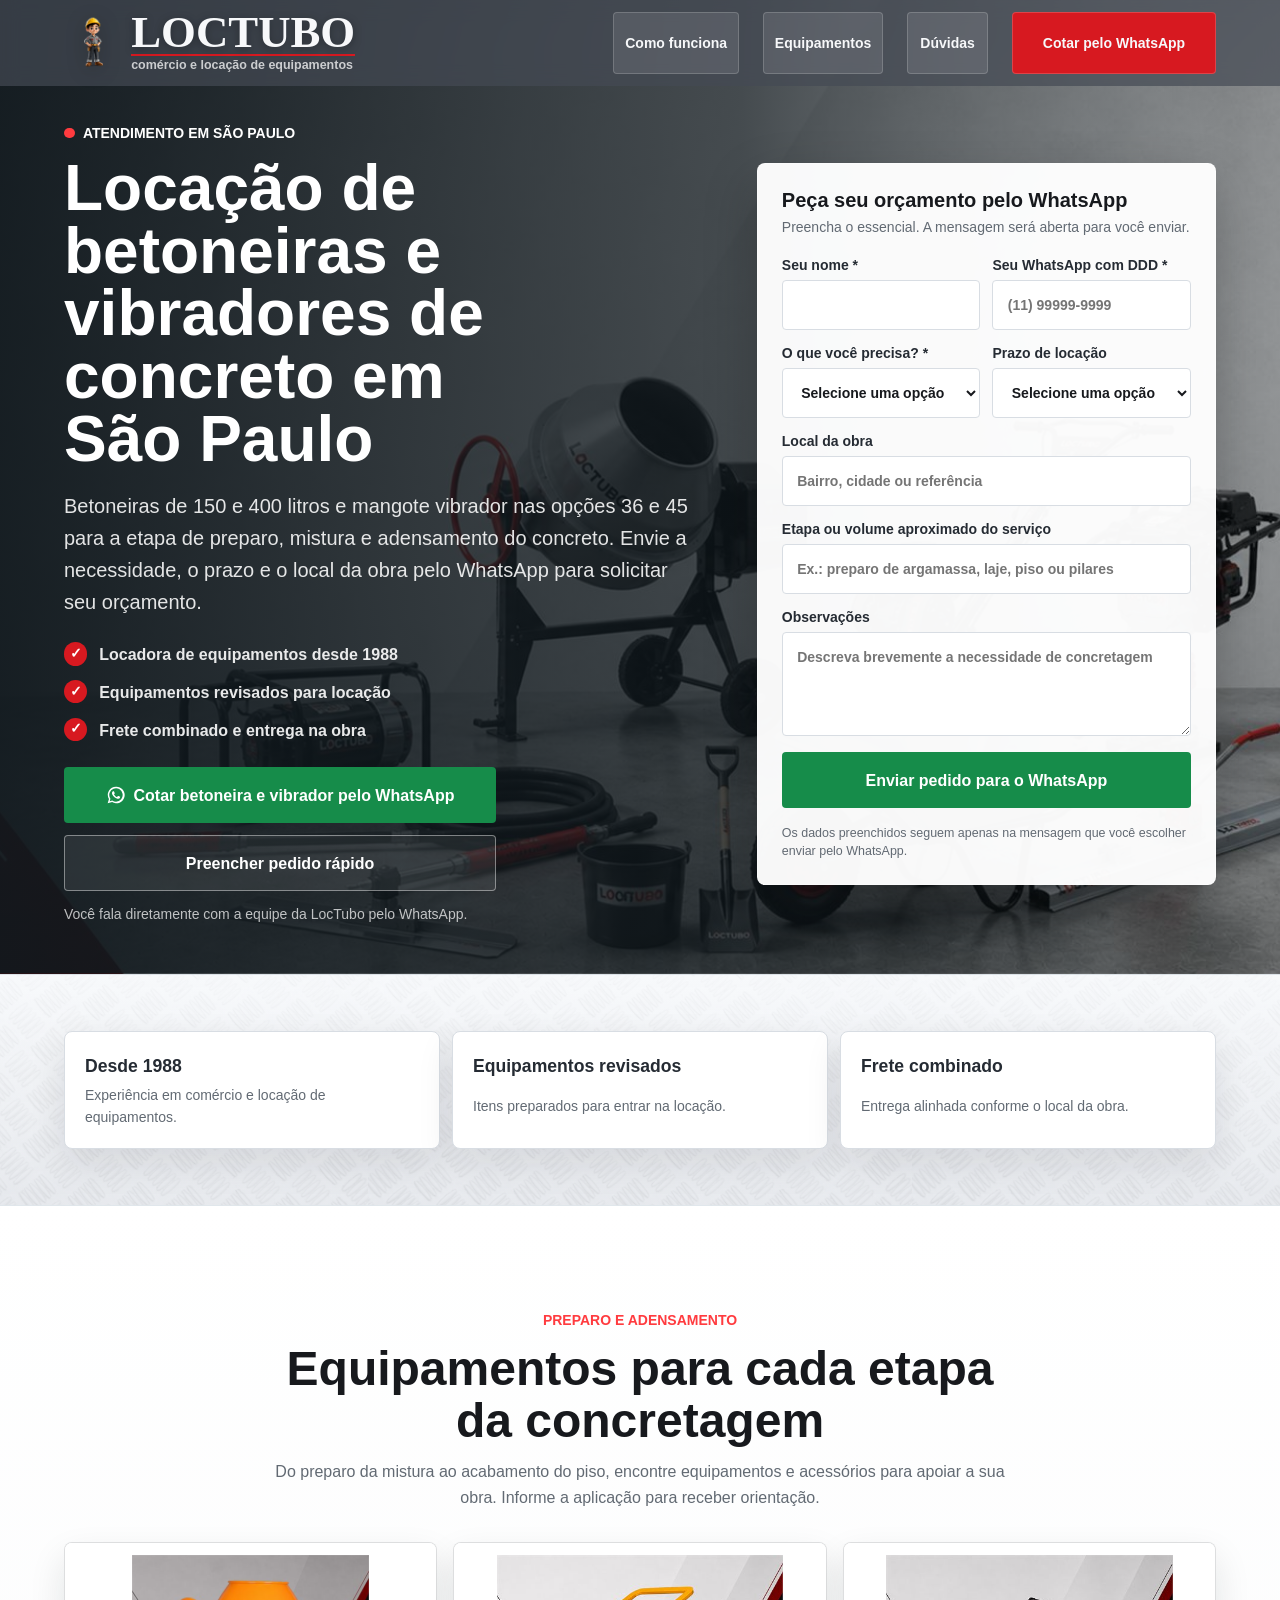
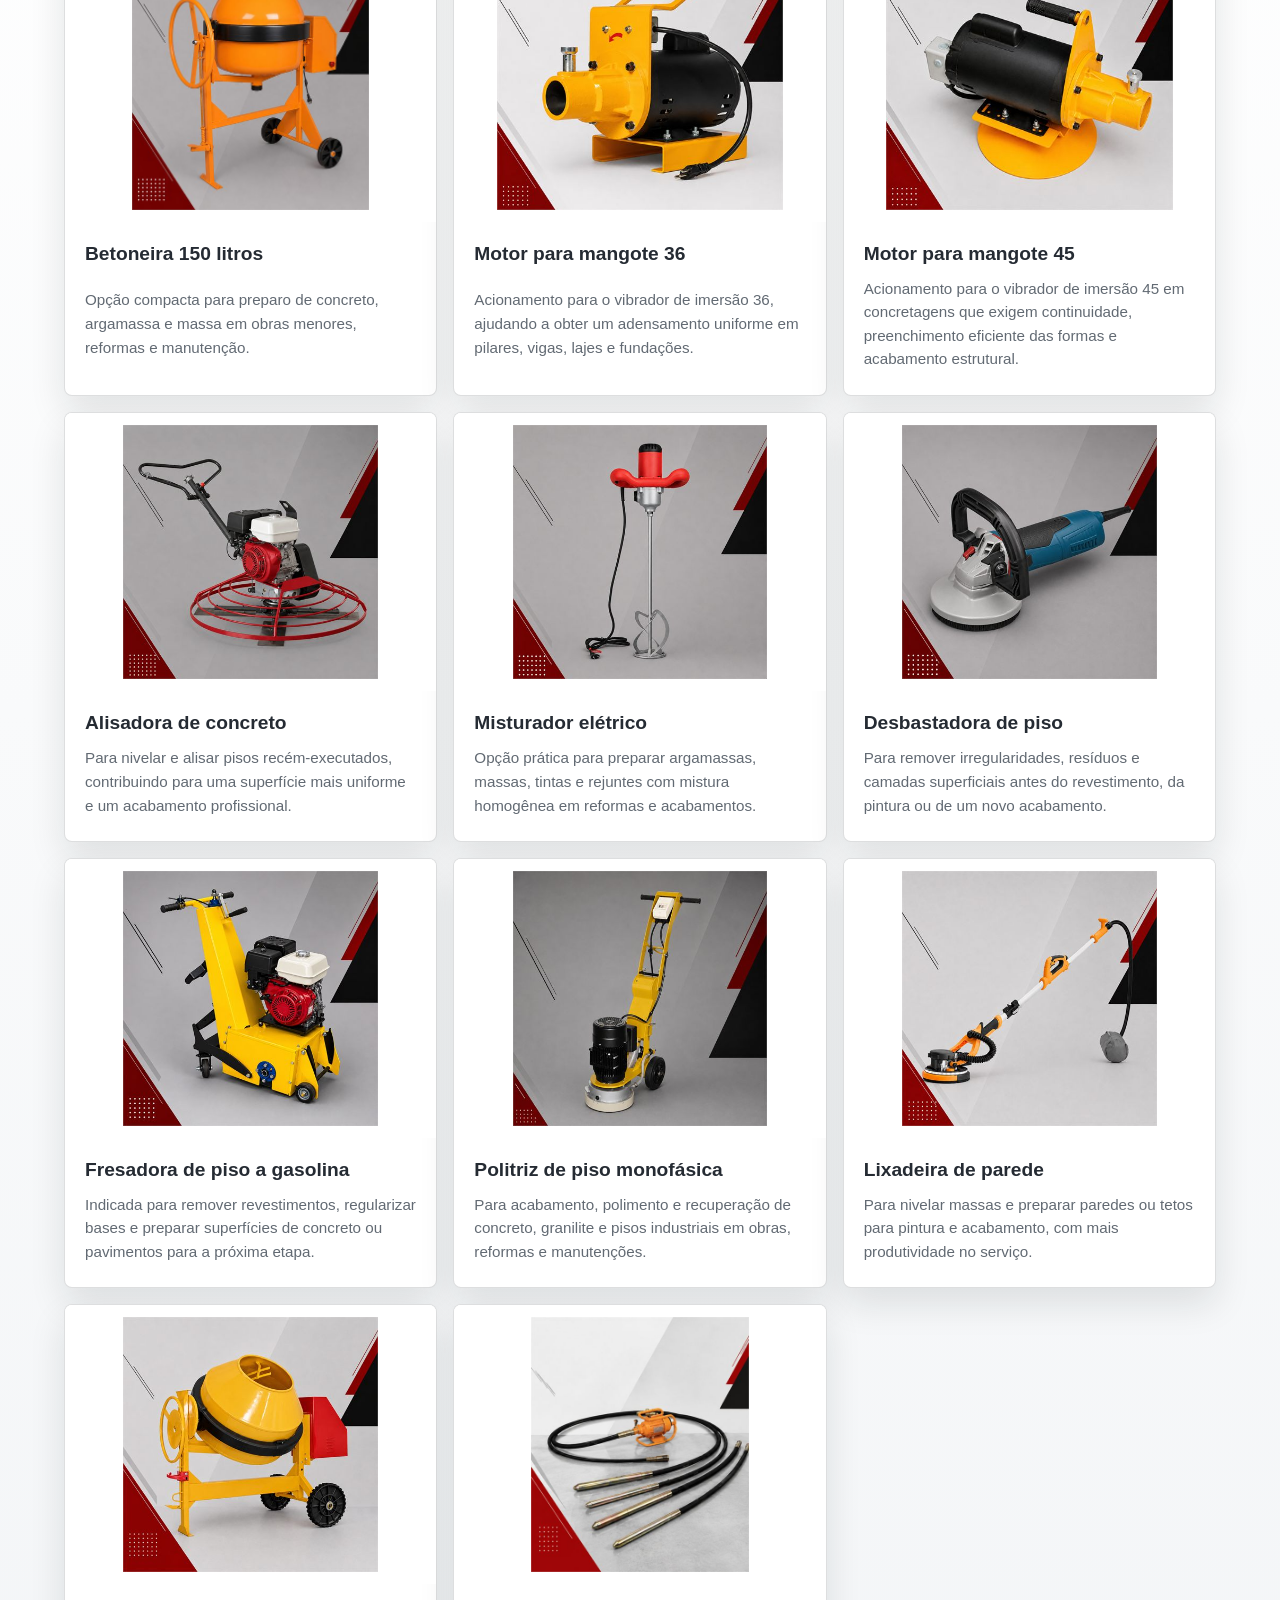
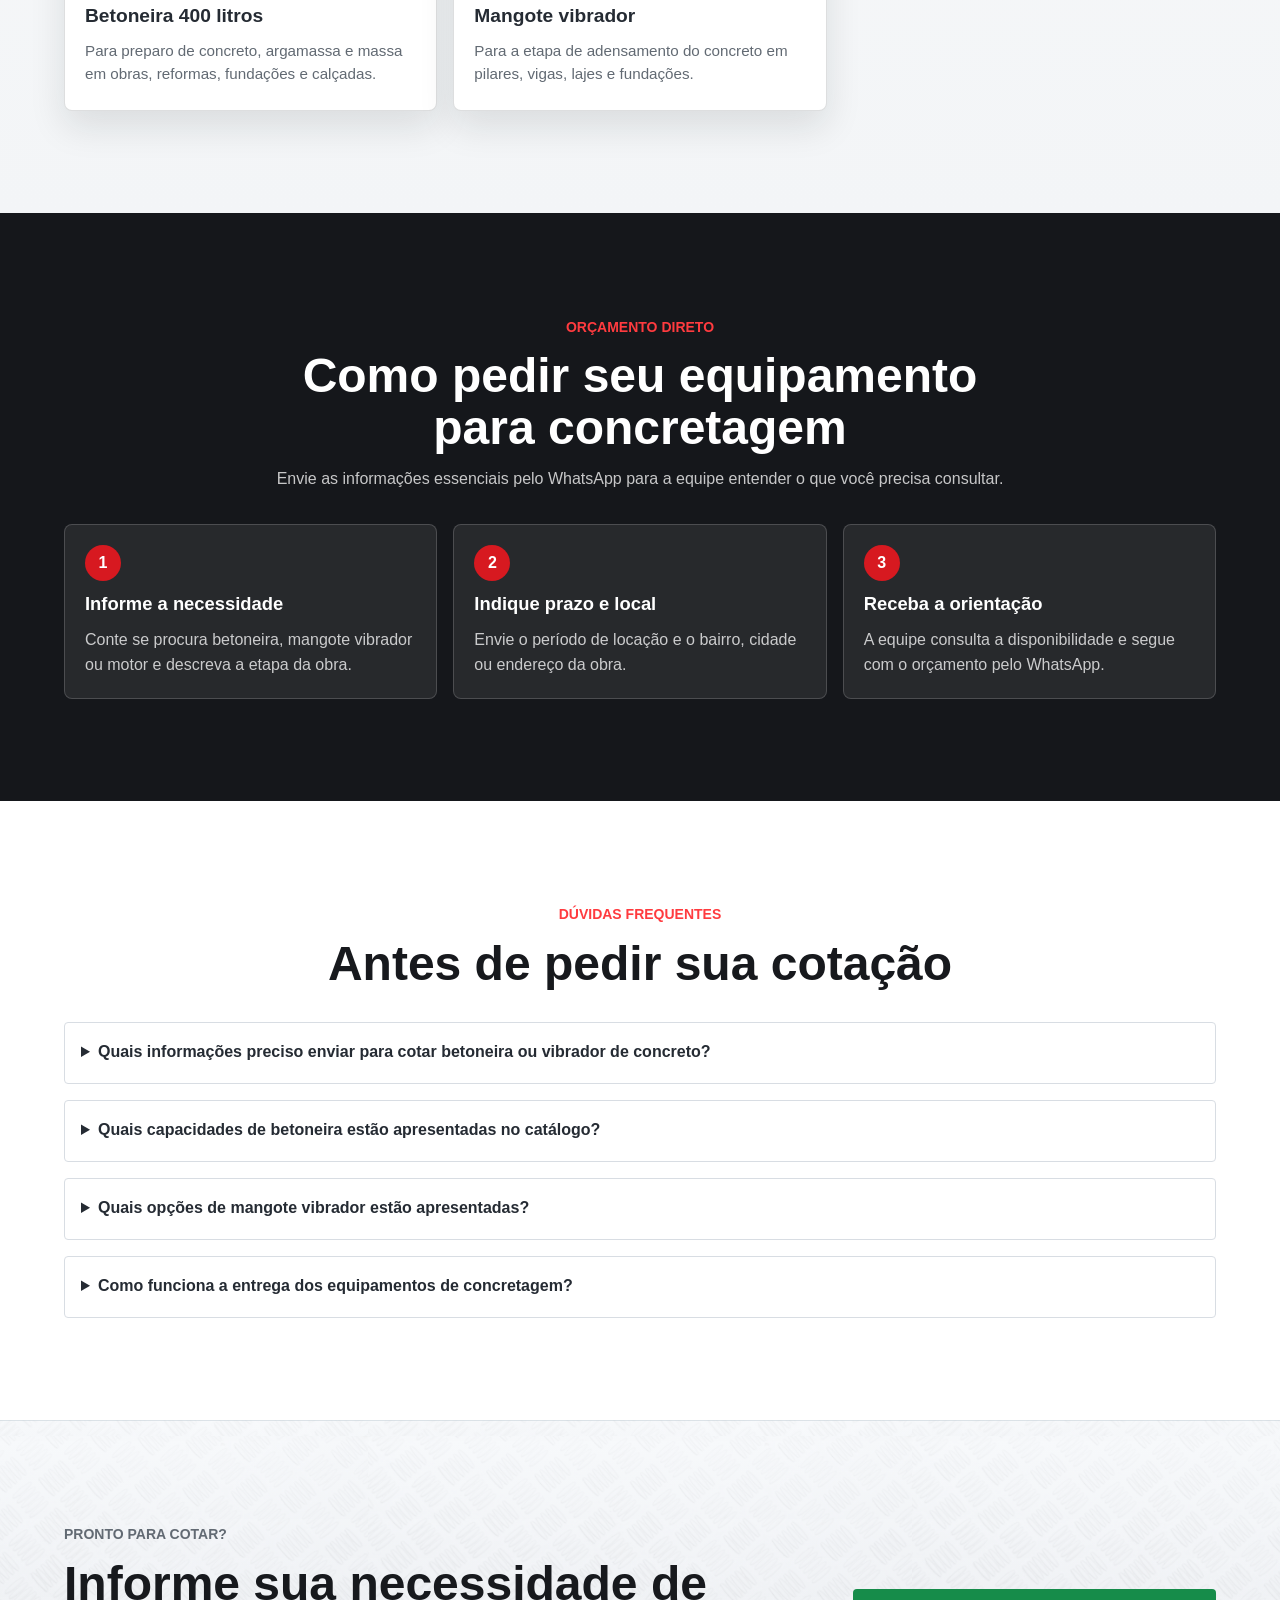
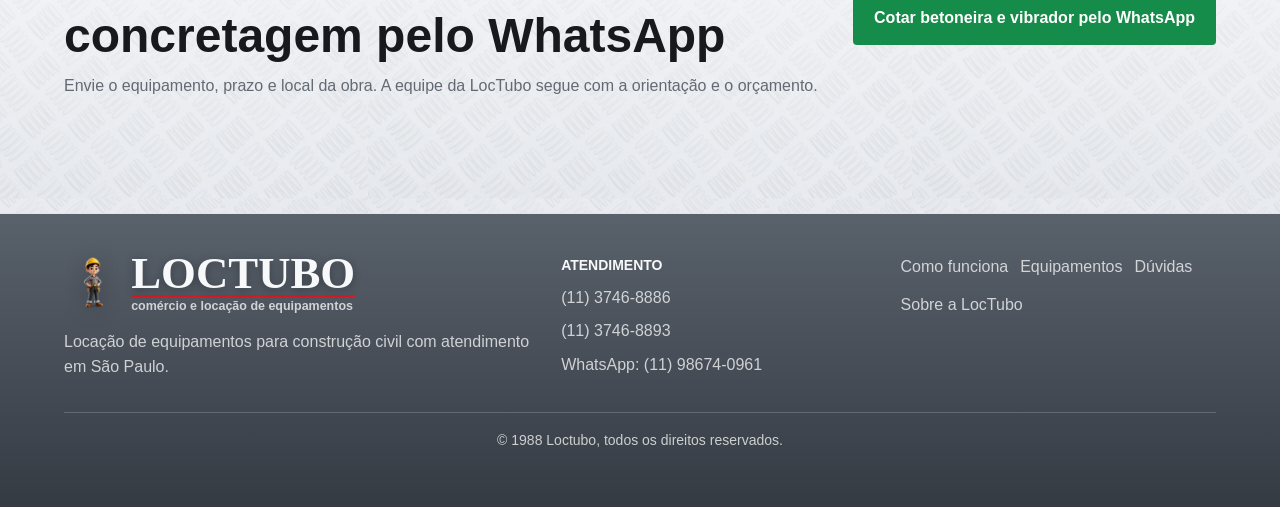
<file: locacao-betoneira-vibrador-concreto-sao-paulo.html>
<!doctype html>
<html lang="pt-BR">
  <head>
    <meta charset="utf-8">
    <meta name="viewport" content="width=device-width, initial-scale=1">
    <meta
      name="description"
      content="Locação de betoneiras e vibradores de concreto em São Paulo. Envie necessidade, prazo e local pelo WhatsApp da LocTubo para solicitar seu orçamento de concretagem."
    >
    <meta name="robots" content="index,follow">
    <meta name="theme-color" content="#10181d">
    <link rel="canonical" href="https://www.loctubo.com.br/locacao-betoneira-vibrador-concreto-sao-paulo.html">
    <link rel="icon" type="image/png" sizes="32x32" href="assets/logos/favicon-32.png">
    <link rel="apple-touch-icon" sizes="180x180" href="assets/logos/apple-touch-icon-180.png">
    <meta property="og:type" content="website">
    <meta property="og:locale" content="pt_BR">
    <meta property="og:title" content="Locação de Betoneiras e Vibradores de Concreto em São Paulo | LocTubo">
    <meta property="og:description" content="Cote betoneira e mangote vibrador para a etapa de concretagem em São Paulo pelo WhatsApp da LocTubo.">
    <meta property="og:url" content="https://www.loctubo.com.br/locacao-betoneira-vibrador-concreto-sao-paulo.html">
    <meta property="og:image" content="https://www.loctubo.com.br/assets/backgrounds/hero-concretagem-1200.jpg">
    <meta property="og:image:width" content="1200">
    <meta property="og:image:height" content="665">
    <title>Locação de Betoneiras e Vibradores de Concreto em São Paulo | LocTubo</title>
    <link
      rel="preload"
      as="image"
      href="assets/backgrounds/hero-concretagem-768.jpg"
      imagesrcset="assets/backgrounds/hero-concretagem-768.jpg 768w, assets/backgrounds/hero-concretagem-1200.jpg 1200w, assets/backgrounds/hero-concretagem-1684.jpg 1684w"
      imagesizes="100vw"
      fetchpriority="high"
    >
    <link rel="stylesheet" href="css/styles.css?v=20260816-3">
    <link rel="stylesheet" href="css/landing-pages.css?v=20260817-7">
    <script src="js/third-party.js?v=20260825-1" defer></script>
    <script src="js/landing-pages.js?v=20260816-4" defer></script>
    <script type="application/ld+json">
      {
        "@context": "https://schema.org",
        "@graph": [
          {
            "@type": "Service",
            "name": "Locação de betoneiras e vibradores de concreto em São Paulo",
            "serviceType": "Locação de equipamentos para concretagem",
            "description": "Locação de betoneiras e mangote vibrador para preparo, mistura e adensamento do concreto em São Paulo.",
            "url": "https://www.loctubo.com.br/locacao-betoneira-vibrador-concreto-sao-paulo.html",
            "provider": {
              "@type": "LocalBusiness",
              "name": "LocTubo",
              "telephone": "+55-11-3746-8886",
              "url": "https://www.loctubo.com.br/"
            },
            "areaServed": {
              "@type": "City",
              "name": "São Paulo"
            }
          },
          {
            "@type": "FAQPage",
            "mainEntity": [
              {
                "@type": "Question",
                "name": "Quais informações preciso enviar para cotar betoneira ou vibrador de concreto?",
                "acceptedAnswer": {
                  "@type": "Answer",
                  "text": "Envie pelo WhatsApp o equipamento que procura, a etapa da obra, o prazo de locação e o local. Se ainda tiver dúvidas sobre o equipamento, descreva a necessidade para receber orientação inicial."
                }
              },
              {
                "@type": "Question",
                "name": "Quais capacidades de betoneira estão apresentadas no catálogo?",
                "acceptedAnswer": {
                  "@type": "Answer",
                  "text": "O catálogo apresenta betoneiras de 150 litros e 400 litros para preparo de concreto, argamassa e massa. Consulte a disponibilidade pelo WhatsApp antes de fechar o pedido."
                }
              },
              {
                "@type": "Question",
                "name": "Quais opções de mangote vibrador estão apresentadas?",
                "acceptedAnswer": {
                  "@type": "Answer",
                  "text": "O catálogo apresenta mangote vibrador nas opções 36 e 45, além dos motores correspondentes para acionamento. Informe a necessidade para consultar a disponibilidade."
                }
              },
              {
                "@type": "Question",
                "name": "Como funciona a entrega dos equipamentos de concretagem?",
                "acceptedAnswer": {
                  "@type": "Answer",
                  "text": "O frete é combinado conforme o local da obra e os equipamentos solicitados. Envie a região pelo WhatsApp para receber a orientação no orçamento."
                }
              }
            ]
          }
        ]
      }
    </script>
  </head>
  <body class="landing-page landing-page--concretagem" data-campaign="locacao_betoneira_vibrador_concreto_sao_paulo" data-service="Locação de betoneiras e vibradores de concreto">
    <a class="skip-link" href="#main-content">Pular para o conteúdo principal</a>

    <header class="site-header" data-header>
      <a class="brand" href="index.html" aria-label="LocTubo, página inicial">
        <img class="brand__logo" src="assets/logos/isotipo-loctubo-128.png" width="128" height="128" decoding="async" alt="">
        <span class="brand__text">
          <strong>LOCTUBO</strong>
          <small>comércio e locação de equipamentos</small>
        </span>
      </a>

      <button class="menu-button" type="button" data-menu-toggle="#primary-menu" aria-controls="primary-menu" aria-expanded="false" aria-label="Abrir menu">
        <span></span>
        <span></span>
        <span></span>
      </button>

      <nav class="site-nav" id="primary-menu" aria-label="Navegação desta página">
        <a href="#como-funciona">Como funciona</a>
        <a href="#equipamentos">Equipamentos</a>
        <a href="#duvidas">Dúvidas</a>
        <a
          class="site-nav__cta"
          href="https://wa.me/5511986740961?text=Ol%C3%A1%2C%20gostaria%20de%20cotar%20betoneira%20ou%20vibrador%20de%20concreto%20para%20uma%20obra%20em%20S%C3%A3o%20Paulo."
          target="_blank"
          rel="noopener"
          data-whatsapp-cta
          data-cta-location="header"
        >Cotar pelo WhatsApp</a>
      </nav>
    </header>

    <main id="main-content">
      <section class="landing-hero" aria-labelledby="hero-title">
        <div class="container landing-hero__layout">
          <div class="landing-hero__copy">
            <p class="eyebrow landing-hero__eyebrow">Atendimento em São Paulo</p>
            <h1 id="hero-title">Locação de betoneiras e vibradores de concreto em São Paulo</h1>
            <p>
              Betoneiras de 150 e 400 litros e mangote vibrador nas opções 36 e 45 para a etapa de preparo,
              mistura e adensamento do concreto. Envie a necessidade, o prazo e o local da obra pelo WhatsApp para solicitar seu orçamento.
            </p>
            <ul class="landing-hero__checks">
              <li>Locadora de equipamentos desde 1988</li>
              <li>Equipamentos revisados para locação</li>
              <li>Frete combinado e entrega na obra</li>
            </ul>
            <div class="landing-actions" aria-label="Ações para orçamento">
              <a
                class="landing-button landing-button--whatsapp"
                href="https://wa.me/5511986740961?text=Ol%C3%A1%2C%20gostaria%20de%20cotar%20betoneira%20ou%20vibrador%20de%20concreto%20para%20uma%20obra%20em%20S%C3%A3o%20Paulo."
                target="_blank"
                rel="noopener"
                data-whatsapp-cta
                data-cta-location="hero"
              >
                <svg class="landing-button__icon" aria-hidden="true" viewBox="0 0 24 24" focusable="false">
                  <path d="M12.04 2a9.83 9.83 0 0 0-8.49 14.8L2 22l5.35-1.5A9.96 9.96 0 1 0 12.04 2Zm0 17.97a8.04 8.04 0 0 1-4.1-1.12l-.3-.18-3.18.89.86-3.1-.2-.32a8.04 8.04 0 1 1 6.92 3.83Zm4.41-6.04c-.24-.12-1.42-.7-1.64-.78-.22-.08-.38-.12-.54.12-.16.24-.62.78-.76.94-.14.16-.28.18-.52.06-.24-.12-1.02-.38-1.94-1.22-.72-.64-1.2-1.44-1.34-1.68-.14-.24-.02-.37.1-.49.11-.11.24-.28.36-.42.12-.14.16-.24.24-.4.08-.16.04-.3-.02-.42-.06-.12-.54-1.3-.74-1.78-.2-.47-.4-.4-.54-.4h-.46c-.16 0-.42.06-.64.3-.22.24-.84.82-.84 2s.86 2.32.98 2.48c.12.16 1.7 2.6 4.12 3.65.58.25 1.03.4 1.38.5.58.18 1.1.15 1.52.09.46-.07 1.42-.58 1.62-1.14.2-.56.2-1.04.14-1.14-.06-.1-.22-.16-.46-.28Z"></path>
                </svg>
                Cotar betoneira e vibrador pelo WhatsApp
              </a>
              <a class="landing-button landing-button--outline" href="#orcamento">Preencher pedido rápido</a>
              <p class="landing-hero__note">Você fala diretamente com a equipe da LocTubo pelo WhatsApp.</p>
            </div>
          </div>

          <form class="landing-lead-form" id="orcamento" data-lead-form data-service="Locação de betoneiras e vibradores de concreto" data-form-name="concretagem_quote" data-form-variant="hero" data-whatsapp-number="5511986740961" novalidate>
            <p class="landing-lead-form__heading">
              <strong>Peça seu orçamento pelo WhatsApp</strong>
              <span>Preencha o essencial. A mensagem será aberta para você enviar.</span>
            </p>
            <div class="landing-form-grid">
              <label>
                Seu nome *
                <input name="nome" type="text" autocomplete="name" required>
              </label>
              <label>
                Seu WhatsApp com DDD *
                <input name="telefone" type="tel" inputmode="tel" autocomplete="tel" placeholder="(11) 99999-9999" required>
              </label>
              <label>
                O que você precisa? *
                <select name="necessidade" required>
                  <option value="" selected disabled>Selecione uma opção</option>
                  <option>Betoneira 150 litros</option>
                  <option>Betoneira 400 litros</option>
                  <option>Mangote vibrador</option>
                  <option>Motor para mangote 36</option>
                  <option>Motor para mangote 45</option>
                  <option>Alisadora de concreto</option>
                  <option>Misturador elétrico</option>
                  <option>Desbastadora de piso</option>
                  <option>Fresadora de piso a gasolina</option>
                  <option>Politriz de piso monofásica</option>
                  <option>Lixadeira de parede</option>
                  <option>Não sei qual equipamento preciso</option>
                </select>
              </label>
              <label>
                Prazo de locação
                <select name="prazo">
                  <option value="" selected disabled>Selecione uma opção</option>
                  <option>1 dia</option>
                  <option>3 dias</option>
                  <option>5 dias</option>
                  <option>7 dias</option>
                  <option>15 dias</option>
                  <option>30 dias</option>
                </select>
              </label>
              <label class="landing-form-wide">
                Local da obra
                <input name="local" type="text" autocomplete="street-address" placeholder="Bairro, cidade ou referência">
              </label>
              <label class="landing-form-wide">
                Etapa ou volume aproximado do serviço
                <input name="medidas" type="text" placeholder="Ex.: preparo de argamassa, laje, piso ou pilares">
              </label>
              <label class="landing-form-wide">
                Observações
                <textarea name="detalhes" placeholder="Descreva brevemente a necessidade de concretagem"></textarea>
              </label>
            </div>
            <p class="landing-form-feedback" data-form-feedback role="alert" hidden></p>
            <button class="landing-button landing-button--whatsapp" type="submit">Enviar pedido para o WhatsApp</button>
            <p class="landing-form-privacy">Os dados preenchidos seguem apenas na mensagem que você escolher enviar pelo WhatsApp.</p>
            <noscript>
              <p class="landing-form-privacy">
                Para cotar sem formulário, fale pelo
                <a href="https://wa.me/5511986740961?text=Ol%C3%A1%2C%20gostaria%20de%20cotar%20betoneira%20ou%20vibrador%20de%20concreto%20para%20uma%20obra%20em%20S%C3%A3o%20Paulo." target="_blank" rel="noopener">WhatsApp da LocTubo</a>.
              </p>
            </noscript>
          </form>
        </div>
      </section>

      <section class="landing-proof-section" aria-label="Diferenciais da LocTubo">
        <div class="container landing-proof-strip">
          <article class="landing-proof">
            <strong>Desde 1988</strong>
            <span>Experiência em comércio e locação de equipamentos.</span>
          </article>
          <article class="landing-proof">
            <strong>Equipamentos revisados</strong>
            <span>Itens preparados para entrar na locação.</span>
          </article>
          <article class="landing-proof">
            <strong>Frete combinado</strong>
            <span>Entrega alinhada conforme o local da obra.</span>
          </article>
        </div>
      </section>

      <section class="landing-section landing-solutions" id="equipamentos" aria-labelledby="equipamentos-title">
        <div class="container">
          <div class="landing-section__heading">
            <p class="eyebrow">Preparo e adensamento</p>
            <h2 id="equipamentos-title">Equipamentos para cada etapa da concretagem</h2>
            <p>Do preparo da mistura ao acabamento do piso, encontre equipamentos e acessórios para apoiar a sua obra. Informe a aplicação para receber orientação.</p>
          </div>
          <div class="landing-solution-grid">
            <article class="landing-solution-card">
              <picture>
                <source srcset="assets/imagens-catalogo/otimizadas/betoneira150L-480.jpg 480w, assets/imagens-catalogo/otimizadas/betoneira150L-960.jpg 960w" sizes="(min-width: 42rem) 33vw, 100vw" type="image/jpeg">
                <img src="assets/imagens-catalogo/betoneira150L.png" width="1211" height="1299" loading="lazy" decoding="async" alt="Betoneira 150 litros">
              </picture>
              <div class="landing-solution-card__body">
                <h3>Betoneira 150 litros</h3>
                <p>Opção compacta para preparo de concreto, argamassa e massa em obras menores, reformas e manutenção.</p>
              </div>
            </article>
            <article class="landing-solution-card">
              <picture>
                <source srcset="assets/imagens-catalogo/otimizadas/motor-mangote-36-480.jpg 480w, assets/imagens-catalogo/otimizadas/motor-mangote-36-960.jpg 960w" sizes="(min-width: 42rem) 33vw, 100vw" type="image/jpeg">
                <img src="assets/imagens-catalogo/motor-mangote-36.png" width="1254" height="1254" loading="lazy" decoding="async" alt="Motor para mangote vibrador 36">
              </picture>
              <div class="landing-solution-card__body">
                <h3>Motor para mangote 36</h3>
                <p>Acionamento para o vibrador de imersão 36, ajudando a obter um adensamento uniforme em pilares, vigas, lajes e fundações.</p>
              </div>
            </article>
            <article class="landing-solution-card">
              <picture>
                <source srcset="assets/imagens-catalogo/otimizadas/motor-mangote-45-480.jpg 480w, assets/imagens-catalogo/otimizadas/motor-mangote-45-960.jpg 960w" sizes="(min-width: 42rem) 33vw, 100vw" type="image/jpeg">
                <img src="assets/imagens-catalogo/motor-mangote-45.png" width="1254" height="1254" loading="lazy" decoding="async" alt="Motor para mangote vibrador 45">
              </picture>
              <div class="landing-solution-card__body">
                <h3>Motor para mangote 45</h3>
                <p>Acionamento para o vibrador de imersão 45 em concretagens que exigem continuidade, preenchimento eficiente das formas e acabamento estrutural.</p>
              </div>
            </article>
            <article class="landing-solution-card">
              <picture>
                <source srcset="assets/imagens-catalogo/otimizadas/alisadora-de-concreto-480.jpg 480w, assets/imagens-catalogo/otimizadas/alisadora-de-concreto-960.jpg 960w" sizes="(min-width: 42rem) 33vw, 100vw" type="image/jpeg">
                <img src="assets/imagens-catalogo/alisadora-de-concreto.png" width="1254" height="1254" loading="lazy" decoding="async" alt="Alisadora de concreto">
              </picture>
              <div class="landing-solution-card__body">
                <h3>Alisadora de concreto</h3>
                <p>Para nivelar e alisar pisos recém-executados, contribuindo para uma superfície mais uniforme e um acabamento profissional.</p>
              </div>
            </article>
            <article class="landing-solution-card">
              <picture>
                <source srcset="assets/imagens-catalogo/otimizadas/misturador-eletrico-480.jpg 480w, assets/imagens-catalogo/otimizadas/misturador-eletrico-960.jpg 960w" sizes="(min-width: 42rem) 33vw, 100vw" type="image/jpeg">
                <img src="assets/imagens-catalogo/misturador-eletrico.png" width="1254" height="1254" loading="lazy" decoding="async" alt="Misturador elétrico">
              </picture>
              <div class="landing-solution-card__body">
                <h3>Misturador elétrico</h3>
                <p>Opção prática para preparar argamassas, massas, tintas e rejuntes com mistura homogênea em reformas e acabamentos.</p>
              </div>
            </article>
            <article class="landing-solution-card">
              <picture>
                <source srcset="assets/imagens-catalogo/otimizadas/desbastadora-de-piso-480.jpg 480w, assets/imagens-catalogo/otimizadas/desbastadora-de-piso-960.jpg 960w" sizes="(min-width: 42rem) 33vw, 100vw" type="image/jpeg">
                <img src="assets/imagens-catalogo/desbastadora-de-piso.png" width="1254" height="1254" loading="lazy" decoding="async" alt="Desbastadora de piso">
              </picture>
              <div class="landing-solution-card__body">
                <h3>Desbastadora de piso</h3>
                <p>Para remover irregularidades, resíduos e camadas superficiais antes do revestimento, da pintura ou de um novo acabamento.</p>
              </div>
            </article>
            <article class="landing-solution-card">
              <picture>
                <source srcset="assets/imagens-catalogo/otimizadas/fresadora-de-piso-a-gasolina-480.jpg 480w, assets/imagens-catalogo/otimizadas/fresadora-de-piso-a-gasolina-960.jpg 960w" sizes="(min-width: 42rem) 33vw, 100vw" type="image/jpeg">
                <img src="assets/imagens-catalogo/fresadora-de-piso-a-gasolina.png" width="1254" height="1254" loading="lazy" decoding="async" alt="Fresadora de piso a gasolina">
              </picture>
              <div class="landing-solution-card__body">
                <h3>Fresadora de piso a gasolina</h3>
                <p>Indicada para remover revestimentos, regularizar bases e preparar superfícies de concreto ou pavimentos para a próxima etapa.</p>
              </div>
            </article>
            <article class="landing-solution-card">
              <picture>
                <source srcset="assets/imagens-catalogo/otimizadas/politriz-de-piso-monofasica-480.jpg 480w, assets/imagens-catalogo/otimizadas/politriz-de-piso-monofasica-960.jpg 960w" sizes="(min-width: 42rem) 33vw, 100vw" type="image/jpeg">
                <img src="assets/imagens-catalogo/politriz-de-piso-monofasica.png" width="1254" height="1254" loading="lazy" decoding="async" alt="Politriz de piso monofásica">
              </picture>
              <div class="landing-solution-card__body">
                <h3>Politriz de piso monofásica</h3>
                <p>Para acabamento, polimento e recuperação de concreto, granilite e pisos industriais em obras, reformas e manutenções.</p>
              </div>
            </article>
            <article class="landing-solution-card">
              <picture>
                <source srcset="assets/imagens-catalogo/otimizadas/lixadeira-de-parede-480.jpg 480w, assets/imagens-catalogo/otimizadas/lixadeira-de-parede-960.jpg 960w" sizes="(min-width: 42rem) 33vw, 100vw" type="image/jpeg">
                <img src="assets/imagens-catalogo/lixadeira-de-parede.png" width="1254" height="1254" loading="lazy" decoding="async" alt="Lixadeira de parede">
              </picture>
              <div class="landing-solution-card__body">
                <h3>Lixadeira de parede</h3>
                <p>Para nivelar massas e preparar paredes ou tetos para pintura e acabamento, com mais produtividade no serviço.</p>
              </div>
            </article>
            <article class="landing-solution-card">
              <picture>
                <source srcset="assets/imagens-catalogo/otimizadas/betoneira400L-480.jpg 480w, assets/imagens-catalogo/otimizadas/betoneira400L-960.jpg 960w" sizes="(min-width: 42rem) 33vw, 100vw" type="image/jpeg">
                <img src="assets/imagens-catalogo/betoneira400L.png" width="1254" height="1254" loading="lazy" decoding="async" alt="Betoneira 400 litros">
              </picture>
              <div class="landing-solution-card__body">
                <h3>Betoneira 400 litros</h3>
                <p>Para preparo de concreto, argamassa e massa em obras, reformas, fundações e calçadas.</p>
              </div>
            </article>
            <article class="landing-solution-card">
              <picture>
                <source srcset="assets/imagens-catalogo/otimizadas/mangote-vibrador-480.jpg 480w, assets/imagens-catalogo/otimizadas/mangote-vibrador-960.jpg 960w" sizes="(min-width: 42rem) 33vw, 100vw" type="image/jpeg">
                <img src="assets/imagens-catalogo/mangote-vibrador.png" width="789" height="923" loading="lazy" decoding="async" alt="Mangote vibrador de imersão para concreto">
              </picture>
              <div class="landing-solution-card__body">
                <h3>Mangote vibrador</h3>
                <p>Para a etapa de adensamento do concreto em pilares, vigas, lajes e fundações.</p>
              </div>
            </article>
          </div>
        </div>
      </section>

      <section class="landing-section landing-how" id="como-funciona" aria-labelledby="como-funciona-title" data-side-reveal="left">
        <div class="container">
          <div class="landing-section__heading">
            <p class="eyebrow">Orçamento direto</p>
            <h2 id="como-funciona-title">Como pedir seu equipamento para concretagem</h2>
            <p>Envie as informações essenciais pelo WhatsApp para a equipe entender o que você precisa consultar.</p>
          </div>
          <div class="landing-steps">
            <article>
              <span>1</span>
              <h3>Informe a necessidade</h3>
              <p>Conte se procura betoneira, mangote vibrador ou motor e descreva a etapa da obra.</p>
            </article>
            <article>
              <span>2</span>
              <h3>Indique prazo e local</h3>
              <p>Envie o período de locação e o bairro, cidade ou endereço da obra.</p>
            </article>
            <article>
              <span>3</span>
              <h3>Receba a orientação</h3>
              <p>A equipe consulta a disponibilidade e segue com o orçamento pelo WhatsApp.</p>
            </article>
          </div>
        </div>
      </section>

      <section class="landing-section landing-faq" id="duvidas" aria-labelledby="duvidas-title">
        <div class="container">
          <div class="landing-section__heading">
            <p class="eyebrow">Dúvidas frequentes</p>
            <h2 id="duvidas-title">Antes de pedir sua cotação</h2>
          </div>
          <div class="landing-faq-layout">
            <details>
              <summary>Quais informações preciso enviar para cotar betoneira ou vibrador de concreto?</summary>
              <p>Envie pelo WhatsApp o equipamento que procura, a etapa da obra, o prazo de locação e o local. Se ainda tiver dúvidas sobre o equipamento, descreva a necessidade para receber orientação inicial.</p>
            </details>
            <details>
              <summary>Quais capacidades de betoneira estão apresentadas no catálogo?</summary>
              <p>O catálogo apresenta betoneiras de 150 litros e 400 litros para preparo de concreto, argamassa e massa. Consulte a disponibilidade pelo WhatsApp antes de fechar o pedido.</p>
            </details>
            <details>
              <summary>Quais opções de mangote vibrador estão apresentadas?</summary>
              <p>O catálogo apresenta mangote vibrador nas opções 36 e 45, além dos motores correspondentes para acionamento. Informe a necessidade para consultar a disponibilidade.</p>
            </details>
            <details>
              <summary>Como funciona a entrega dos equipamentos de concretagem?</summary>
              <p>O frete é combinado conforme o local da obra e os equipamentos solicitados. Envie a região pelo WhatsApp para receber a orientação no orçamento.</p>
            </details>
          </div>
        </div>
      </section>

      <section class="landing-section landing-contact-band" aria-labelledby="contato-title">
        <div class="container landing-contact-band__layout">
          <div>
            <p class="eyebrow">Pronto para cotar?</p>
            <h2 id="contato-title">Informe sua necessidade de concretagem pelo WhatsApp</h2>
            <p>Envie o equipamento, prazo e local da obra. A equipe da LocTubo segue com a orientação e o orçamento.</p>
          </div>
          <a
            class="landing-button landing-button--whatsapp"
            href="https://wa.me/5511986740961?text=Ol%C3%A1%2C%20gostaria%20de%20cotar%20betoneira%20ou%20vibrador%20de%20concreto%20para%20uma%20obra%20em%20S%C3%A3o%20Paulo."
            target="_blank"
            rel="noopener"
            data-whatsapp-cta
            data-cta-location="final_cta"
          >Cotar betoneira e vibrador pelo WhatsApp</a>
        </div>
      </section>
    </main>

    <footer class="site-footer landing-footer">
      <div class="container footer-grid">
        <div class="footer-brand">
          <a class="brand brand--footer" href="index.html" aria-label="LocTubo, página inicial">
            <img class="brand__logo" src="assets/logos/isotipo-loctubo-128.png" width="128" height="128" loading="lazy" decoding="async" alt="">
            <span class="brand__text">
              <strong>LOCTUBO</strong>
              <small>comércio e locação de equipamentos</small>
            </span>
          </a>
          <p>Locação de equipamentos para construção civil com atendimento em São Paulo.</p>
        </div>
        <address class="footer-column">
          <strong>Atendimento</strong>
          <a href="tel:+551137468886" data-track-call data-cta-location="footer">(11) 3746-8886</a>
          <a href="tel:+551137468893" data-track-call data-cta-location="footer">(11) 3746-8893</a>
          <a href="https://wa.me/5511986740961?text=Ol%C3%A1%2C%20gostaria%20de%20cotar%20betoneira%20ou%20vibrador%20de%20concreto%20para%20uma%20obra%20em%20S%C3%A3o%20Paulo." target="_blank" rel="noopener" data-whatsapp-cta data-cta-location="footer">WhatsApp: (11) 98674-0961</a>
        </address>
        <nav class="footer-column landing-footer__links" aria-label="Navegação do rodapé">
          <a href="#como-funciona">Como funciona</a>
          <a href="#equipamentos">Equipamentos</a>
          <a href="#duvidas">Dúvidas</a>
          <a href="sobre.html">Sobre a LocTubo</a>
        </nav>
      </div>
      <div class="container footer-bottom">
        <span>© 1988 Loctubo, todos os direitos reservados.</span>
      </div>
    </footer>

    <button class="scroll-top" type="button" data-scroll-top aria-label="Voltar ao topo">
      <svg aria-hidden="true" viewBox="0 0 24 24" focusable="false">
        <path d="M12 5 5 12l1.4 1.4 4.6-4.6V20h2V8.8l4.6 4.6L19 12z"></path>
      </svg>
    </button>
  </body>
</html>
</file>
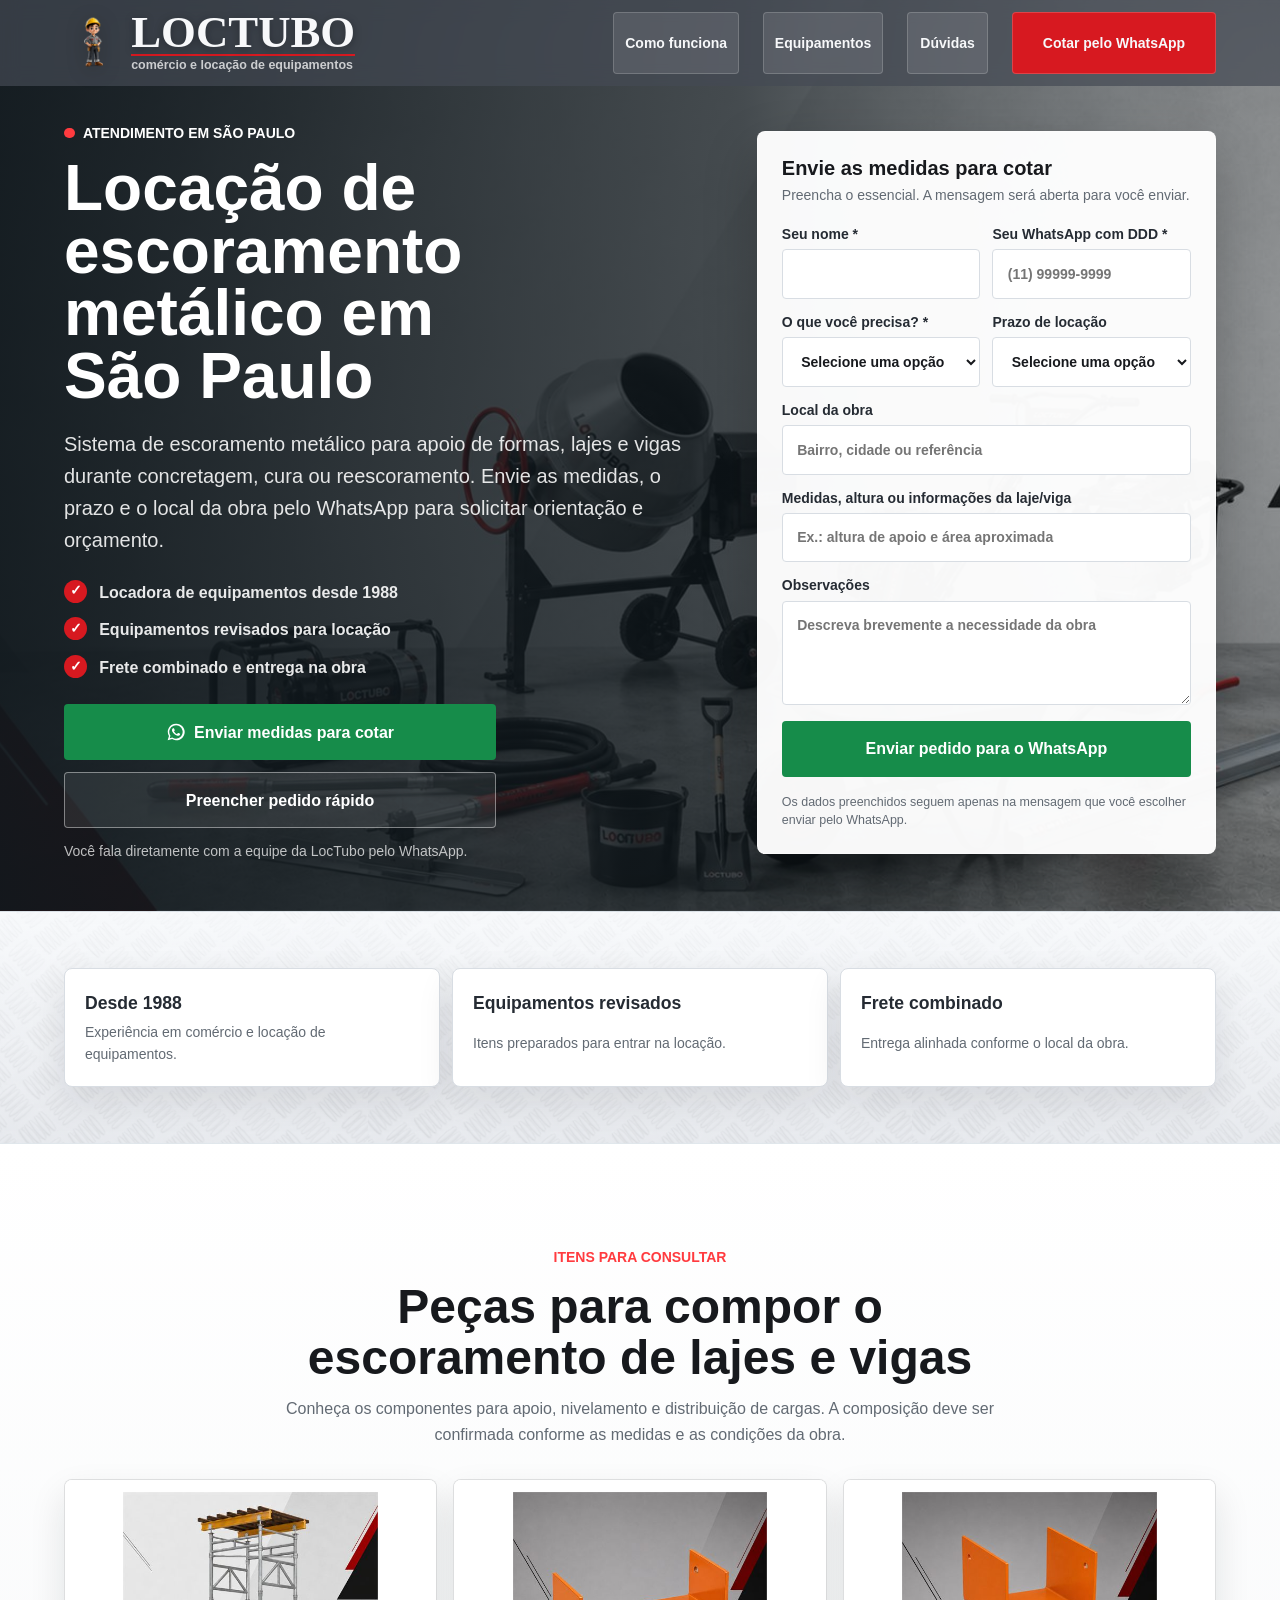
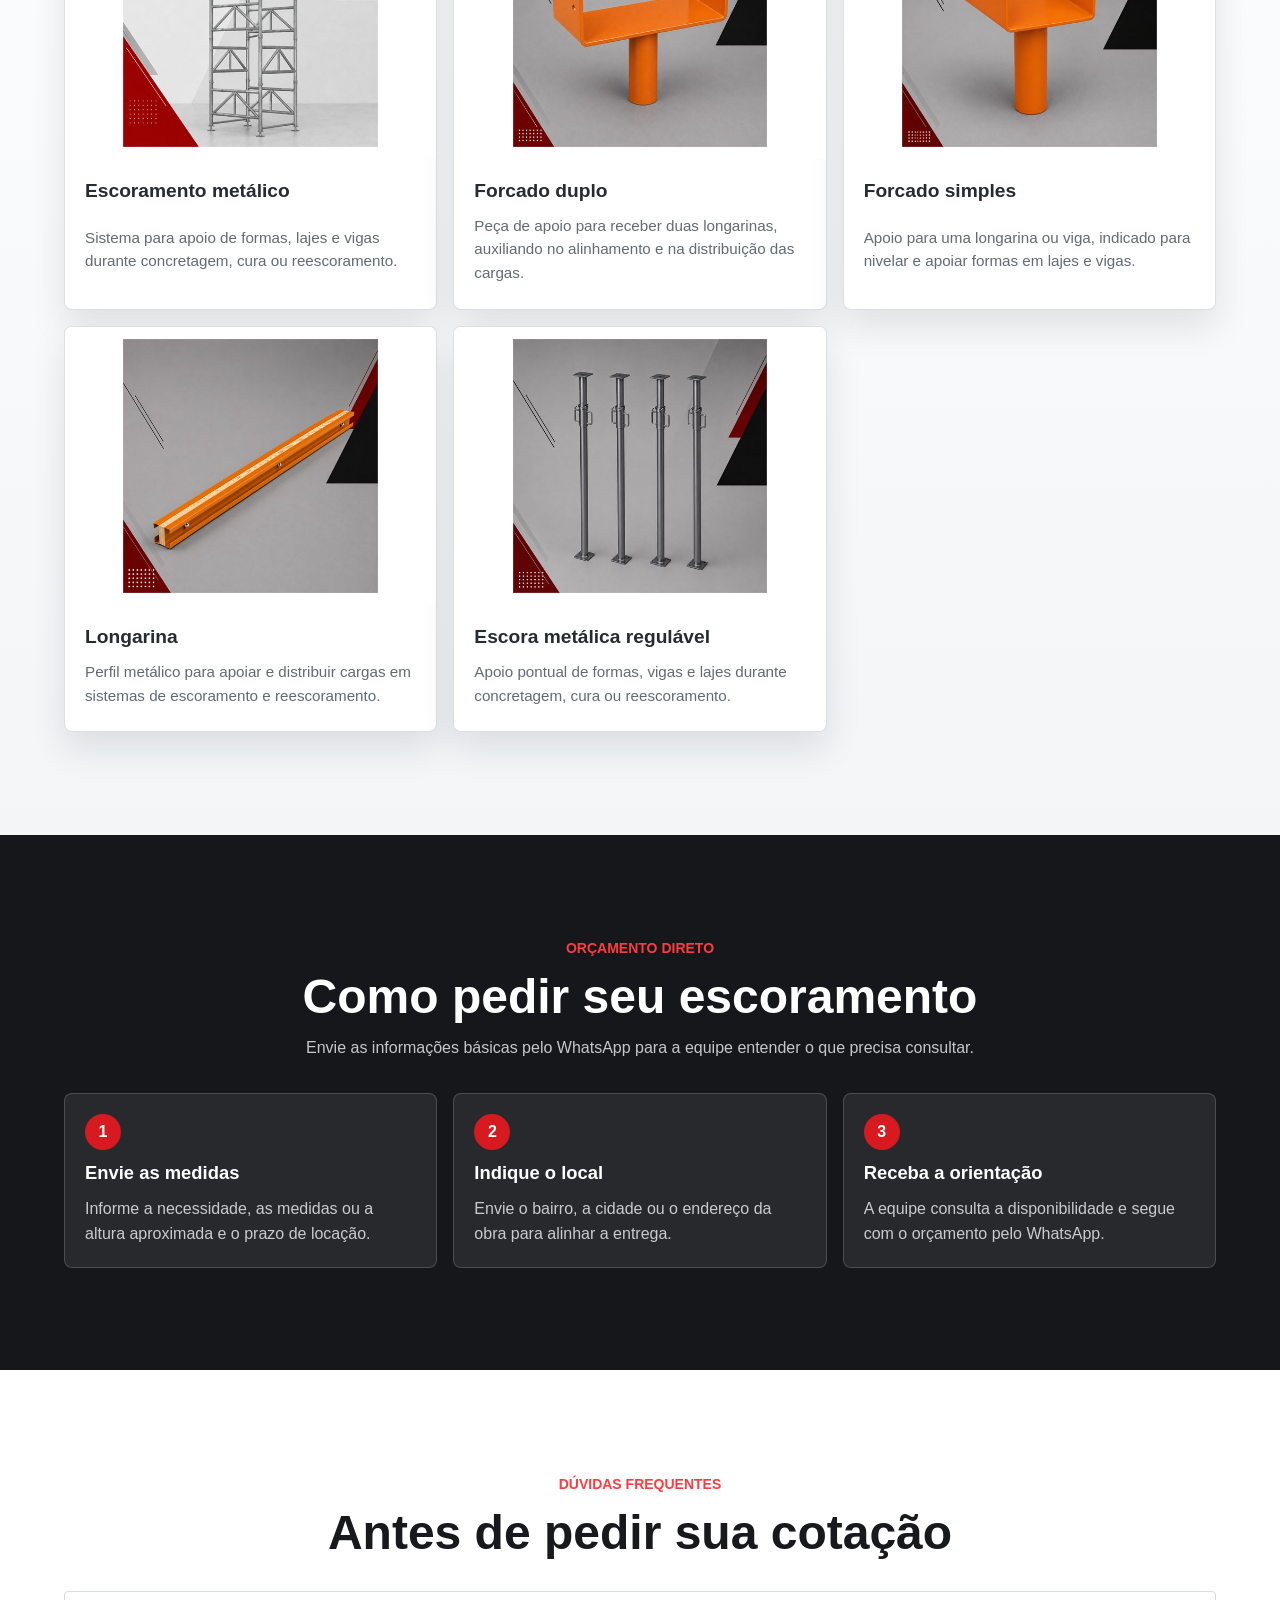
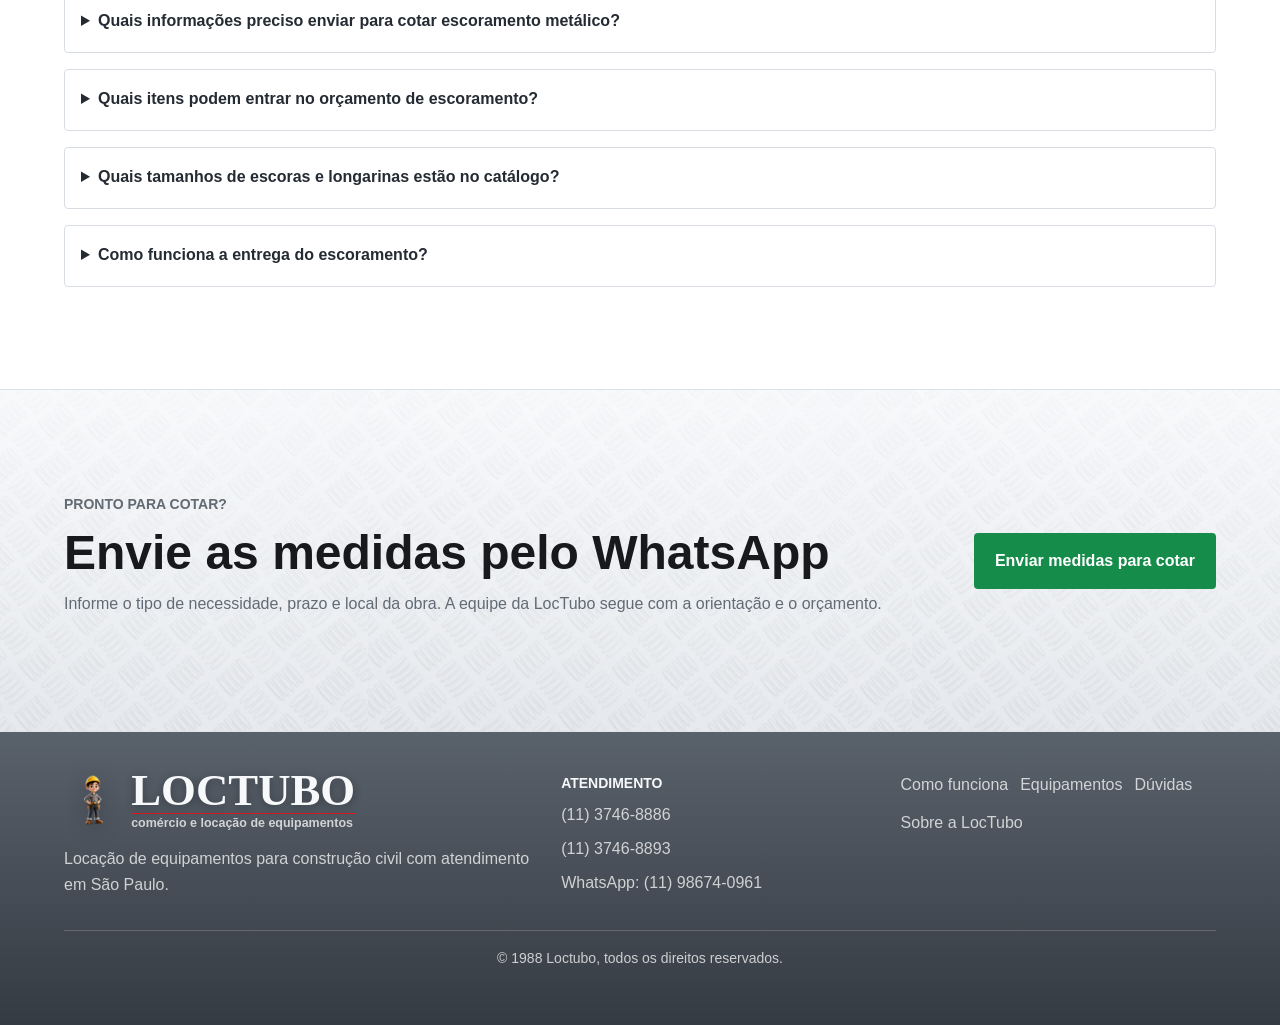
<file: locacao-escoramento-metalico-sao-paulo.html>
<!doctype html>
<html lang="pt-BR">
  <head>
    <meta charset="utf-8">
    <meta name="viewport" content="width=device-width, initial-scale=1">
    <meta
      name="description"
      content="Locação de escoramento metálico em São Paulo para apoio de formas, lajes e vigas. Envie medidas, prazo e local pelo WhatsApp da LocTubo para solicitar orientação e orçamento."
    >
    <meta name="robots" content="index,follow">
    <meta name="theme-color" content="#10181d">
    <link rel="canonical" href="https://www.loctubo.com.br/locacao-escoramento-metalico-sao-paulo.html">
    <link rel="icon" type="image/png" sizes="32x32" href="assets/logos/favicon-32.png">
    <link rel="apple-touch-icon" sizes="180x180" href="assets/logos/apple-touch-icon-180.png">
    <meta property="og:type" content="website">
    <meta property="og:locale" content="pt_BR">
    <meta property="og:title" content="Locação de escoramento metálico em São Paulo | LocTubo">
    <meta property="og:description" content="Envie medidas, prazo e local pelo WhatsApp para cotar escoramento metálico para lajes e vigas em São Paulo.">
    <meta property="og:url" content="https://www.loctubo.com.br/locacao-escoramento-metalico-sao-paulo.html">
    <meta property="og:image" content="https://www.loctubo.com.br/assets/backgrounds/hero-concretagem-1200.jpg">
    <meta property="og:image:width" content="1200">
    <meta property="og:image:height" content="665">
    <title>Locação de Escoramento Metálico em São Paulo | LocTubo</title>
    <link
      rel="preload"
      as="image"
      href="assets/backgrounds/hero-concretagem-768.jpg"
      imagesrcset="assets/backgrounds/hero-concretagem-768.jpg 768w, assets/backgrounds/hero-concretagem-1200.jpg 1200w, assets/backgrounds/hero-concretagem-1684.jpg 1684w"
      imagesizes="100vw"
      fetchpriority="high"
    >
    <link rel="stylesheet" href="css/styles.css?v=20260816-3">
    <link rel="stylesheet" href="css/landing-pages.css?v=20260817-7">
    <script src="js/third-party.js?v=20260825-1" defer></script>
    <script src="js/landing-pages.js?v=20260816-4" defer></script>
    <script type="application/ld+json">
      {
        "@context": "https://schema.org",
        "@graph": [
          {
            "@type": "Service",
            "name": "Locação de escoramento metálico em São Paulo",
            "serviceType": "Locação de escoramento metálico",
            "description": "Locação de sistema de escoramento metálico para apoio de formas, lajes e vigas em São Paulo.",
            "url": "https://www.loctubo.com.br/locacao-escoramento-metalico-sao-paulo.html",
            "provider": {
              "@type": "LocalBusiness",
              "name": "LocTubo",
              "telephone": "+55-11-3746-8886",
              "url": "https://www.loctubo.com.br/"
            },
            "areaServed": {
              "@type": "City",
              "name": "São Paulo"
            }
          },
          {
            "@type": "FAQPage",
            "mainEntity": [
              {
                "@type": "Question",
                "name": "Quais informações preciso enviar para cotar escoramento metálico?",
                "acceptedAnswer": {
                  "@type": "Answer",
                  "text": "Envie pelo WhatsApp o tipo de serviço, as medidas ou a altura aproximada, o prazo de locação e o local da obra. Se ainda tiver dúvidas sobre o equipamento, descreva a necessidade para receber orientação inicial."
                }
              },
              {
                "@type": "Question",
                "name": "Quais itens podem entrar no orçamento de escoramento?",
                "acceptedAnswer": {
                  "@type": "Answer",
                  "text": "O orçamento pode considerar escoramento metálico, escoras reguláveis, longarinas e forcados simples ou duplos, conforme a necessidade e a disponibilidade."
                }
              },
              {
                "@type": "Question",
                "name": "Quais tamanhos de escoras e longarinas estão no catálogo?",
                "acceptedAnswer": {
                  "@type": "Answer",
                  "text": "O catálogo atual apresenta longarinas de 2, 3 e 4 metros e escoras de 3,5 e 4 metros. Confirme a disponibilidade e a aplicação pelo WhatsApp antes de fechar o pedido."
                }
              },
              {
                "@type": "Question",
                "name": "Como funciona a entrega do escoramento?",
                "acceptedAnswer": {
                  "@type": "Answer",
                  "text": "O frete é combinado conforme o local da obra e os equipamentos solicitados. Envie a região pelo WhatsApp para receber a orientação no orçamento."
                }
              }
            ]
          }
        ]
      }
    </script>
  </head>
  <body class="landing-page landing-page--escoramento" data-campaign="locacao_escoramento_metalico_sao_paulo" data-service="Locação de escoramento metálico">
    <a class="skip-link" href="#main-content">Pular para o conteúdo principal</a>

    <header class="site-header" data-header>
      <a class="brand" href="index.html" aria-label="LocTubo, página inicial">
        <img class="brand__logo" src="assets/logos/isotipo-loctubo-128.png" width="128" height="128" decoding="async" alt="">
        <span class="brand__text">
          <strong>LOCTUBO</strong>
          <small>comércio e locação de equipamentos</small>
        </span>
      </a>

      <button class="menu-button" type="button" data-menu-toggle="#primary-menu" aria-controls="primary-menu" aria-expanded="false" aria-label="Abrir menu">
        <span></span>
        <span></span>
        <span></span>
      </button>

      <nav class="site-nav" id="primary-menu" aria-label="Navegação desta página">
        <a href="#como-funciona">Como funciona</a>
        <a href="#equipamentos">Equipamentos</a>
        <a href="#duvidas">Dúvidas</a>
        <a
          class="site-nav__cta"
          href="https://wa.me/5511986740961?text=Ol%C3%A1%2C%20gostaria%20de%20cotar%20escoramento%20met%C3%A1lico%20para%20uma%20obra%20em%20S%C3%A3o%20Paulo."
          target="_blank"
          rel="noopener"
          data-whatsapp-cta
          data-cta-location="header"
        >Cotar pelo WhatsApp</a>
      </nav>
    </header>

    <main id="main-content">
      <section class="landing-hero" aria-labelledby="hero-title">
        <div class="container landing-hero__layout">
          <div class="landing-hero__copy">
            <p class="eyebrow landing-hero__eyebrow">Atendimento em São Paulo</p>
            <h1 id="hero-title">Locação de escoramento metálico em São Paulo</h1>
            <p>
              Sistema de escoramento metálico para apoio de formas, lajes e vigas durante concretagem, cura ou reescoramento.
              Envie as medidas, o prazo e o local da obra pelo WhatsApp para solicitar orientação e orçamento.
            </p>
            <ul class="landing-hero__checks">
              <li>Locadora de equipamentos desde 1988</li>
              <li>Equipamentos revisados para locação</li>
              <li>Frete combinado e entrega na obra</li>
            </ul>
            <div class="landing-actions" aria-label="Ações para orçamento">
              <a
                class="landing-button landing-button--whatsapp"
                href="https://wa.me/5511986740961?text=Ol%C3%A1%2C%20gostaria%20de%20cotar%20escoramento%20met%C3%A1lico%20para%20uma%20obra%20em%20S%C3%A3o%20Paulo."
                target="_blank"
                rel="noopener"
                data-whatsapp-cta
                data-cta-location="hero"
              >
                <svg class="landing-button__icon" aria-hidden="true" viewBox="0 0 24 24" focusable="false">
                  <path d="M12.04 2a9.83 9.83 0 0 0-8.49 14.8L2 22l5.35-1.5A9.96 9.96 0 1 0 12.04 2Zm0 17.97a8.04 8.04 0 0 1-4.1-1.12l-.3-.18-3.18.89.86-3.1-.2-.32a8.04 8.04 0 1 1 6.92 3.83Zm4.41-6.04c-.24-.12-1.42-.7-1.64-.78-.22-.08-.38-.12-.54.12-.16.24-.62.78-.76.94-.14.16-.28.18-.52.06-.24-.12-1.02-.38-1.94-1.22-.72-.64-1.2-1.44-1.34-1.68-.14-.24-.02-.37.1-.49.11-.11.24-.28.36-.42.12-.14.16-.24.24-.4.08-.16.04-.3-.02-.42-.06-.12-.54-1.3-.74-1.78-.2-.47-.4-.4-.54-.4h-.46c-.16 0-.42.06-.64.3-.22.24-.84.82-.84 2s.86 2.32.98 2.48c.12.16 1.7 2.6 4.12 3.65.58.25 1.03.4 1.38.5.58.18 1.1.15 1.52.09.46-.07 1.42-.58 1.62-1.14.2-.56.2-1.04.14-1.14-.06-.1-.22-.16-.46-.28Z"></path>
                </svg>
                Enviar medidas para cotar
              </a>
              <a class="landing-button landing-button--outline" href="#orcamento">Preencher pedido rápido</a>
              <p class="landing-hero__note">Você fala diretamente com a equipe da LocTubo pelo WhatsApp.</p>
            </div>
          </div>

          <form class="landing-lead-form" id="orcamento" data-lead-form data-service="Locação de escoramento metálico" data-form-name="escoramento_quote" data-form-variant="hero" data-whatsapp-number="5511986740961" novalidate>
            <p class="landing-lead-form__heading">
              <strong>Envie as medidas para cotar</strong>
              <span>Preencha o essencial. A mensagem será aberta para você enviar.</span>
            </p>
            <div class="landing-form-grid">
              <label>
                Seu nome *
                <input name="nome" type="text" autocomplete="name" required>
              </label>
              <label>
                Seu WhatsApp com DDD *
                <input name="telefone" type="tel" inputmode="tel" autocomplete="tel" placeholder="(11) 99999-9999" required>
              </label>
              <label>
                O que você precisa? *
                <select name="necessidade" required>
                  <option value="" selected disabled>Selecione uma opção</option>
                  <option>Escoramento metálico</option>
                  <option>Forcado duplo</option>
                  <option>Forcado simples</option>
                  <option>Longarina</option>
                  <option>Escora metálica regulável</option>
                  <option>Não sei qual equipamento preciso</option>
                </select>
              </label>
              <label>
                Prazo de locação
                <select name="prazo">
                  <option value="" selected disabled>Selecione uma opção</option>
                  <option>1 dia</option>
                  <option>3 dias</option>
                  <option>5 dias</option>
                  <option>7 dias</option>
                  <option>15 dias</option>
                  <option>30 dias</option>
                </select>
              </label>
              <label class="landing-form-wide">
                Local da obra
                <input name="local" type="text" autocomplete="street-address" placeholder="Bairro, cidade ou referência">
              </label>
              <label class="landing-form-wide">
                Medidas, altura ou informações da laje/viga
                <input name="medidas" type="text" placeholder="Ex.: altura de apoio e área aproximada">
              </label>
              <label class="landing-form-wide">
                Observações
                <textarea name="detalhes" placeholder="Descreva brevemente a necessidade da obra"></textarea>
              </label>
            </div>
            <p class="landing-form-feedback" data-form-feedback role="alert" hidden></p>
            <button class="landing-button landing-button--whatsapp" type="submit">Enviar pedido para o WhatsApp</button>
            <p class="landing-form-privacy">Os dados preenchidos seguem apenas na mensagem que você escolher enviar pelo WhatsApp.</p>
            <noscript>
              <p class="landing-form-privacy">
                Para cotar sem formulário, fale pelo
                <a href="https://wa.me/5511986740961?text=Ol%C3%A1%2C%20gostaria%20de%20cotar%20escoramento%20met%C3%A1lico%20para%20uma%20obra%20em%20S%C3%A3o%20Paulo." target="_blank" rel="noopener">WhatsApp da LocTubo</a>.
              </p>
            </noscript>
          </form>
        </div>
      </section>

      <section class="landing-proof-section" aria-label="Diferenciais da LocTubo">
        <div class="container landing-proof-strip">
          <article class="landing-proof">
            <strong>Desde 1988</strong>
            <span>Experiência em comércio e locação de equipamentos.</span>
          </article>
          <article class="landing-proof">
            <strong>Equipamentos revisados</strong>
            <span>Itens preparados para entrar na locação.</span>
          </article>
          <article class="landing-proof">
            <strong>Frete combinado</strong>
            <span>Entrega alinhada conforme o local da obra.</span>
          </article>
        </div>
      </section>

      <section class="landing-section landing-solutions" id="equipamentos" aria-labelledby="equipamentos-title">
        <div class="container">
          <div class="landing-section__heading">
            <p class="eyebrow">Itens para consultar</p>
            <h2 id="equipamentos-title">Peças para compor o escoramento de lajes e vigas</h2>
            <p>Conheça os componentes para apoio, nivelamento e distribuição de cargas. A composição deve ser confirmada conforme as medidas e as condições da obra.</p>
          </div>
          <div class="landing-solution-grid">
            <article class="landing-solution-card">
              <picture>
                <source srcset="assets/imagens-catalogo/otimizadas/escoramento-metalico-480.jpg 480w, assets/imagens-catalogo/otimizadas/escoramento-metalico-960.jpg 960w" sizes="(min-width: 42rem) 33vw, 100vw" type="image/jpeg">
                <img src="assets/imagens-catalogo/escoramento-metalico.png" width="1254" height="1254" loading="lazy" decoding="async" alt="Escoramento metálico">
              </picture>
              <div class="landing-solution-card__body">
                <h3>Escoramento metálico</h3>
                <p>Sistema para apoio de formas, lajes e vigas durante concretagem, cura ou reescoramento.</p>
              </div>
            </article>
            <article class="landing-solution-card">
              <picture>
                <source srcset="assets/imagens-catalogo/otimizadas/forcado-duplo-480.jpg 480w, assets/imagens-catalogo/otimizadas/forcado-duplo-960.jpg 960w" sizes="(min-width: 42rem) 33vw, 100vw" type="image/jpeg">
                <img src="assets/imagens-catalogo/forcado-duplo.png" width="1254" height="1254" loading="lazy" decoding="async" alt="Forcado duplo para escoramento">
              </picture>
              <div class="landing-solution-card__body">
                <h3>Forcado duplo</h3>
                <p>Peça de apoio para receber duas longarinas, auxiliando no alinhamento e na distribuição das cargas.</p>
              </div>
            </article>
            <article class="landing-solution-card">
              <picture>
                <source srcset="assets/imagens-catalogo/otimizadas/forcado-simples-480.jpg 480w, assets/imagens-catalogo/otimizadas/forcado-simples-960.jpg 960w" sizes="(min-width: 42rem) 33vw, 100vw" type="image/jpeg">
                <img src="assets/imagens-catalogo/forcado-simples.png" width="1254" height="1254" loading="lazy" decoding="async" alt="Forcado simples para escoramento">
              </picture>
              <div class="landing-solution-card__body">
                <h3>Forcado simples</h3>
                <p>Apoio para uma longarina ou viga, indicado para nivelar e apoiar formas em lajes e vigas.</p>
              </div>
            </article>
            <article class="landing-solution-card"><picture><source srcset="assets/imagens-catalogo/otimizadas/longarina-480.jpg 480w, assets/imagens-catalogo/otimizadas/longarina-960.jpg 960w" sizes="(min-width: 42rem) 33vw, 100vw" type="image/jpeg"><img src="assets/imagens-catalogo/longarina.png" width="1254" height="1254" loading="lazy" decoding="async" alt="Longarina para escoramento"></picture><div class="landing-solution-card__body"><h3>Longarina</h3><p>Perfil metálico para apoiar e distribuir cargas em sistemas de escoramento e reescoramento.</p></div></article>
            <article class="landing-solution-card"><picture><source srcset="assets/imagens-catalogo/otimizadas/escora-480.jpg 480w, assets/imagens-catalogo/otimizadas/escora-960.jpg 960w" sizes="(min-width: 42rem) 33vw, 100vw" type="image/jpeg"><img src="assets/imagens-catalogo/escora.png" width="1254" height="1254" loading="lazy" decoding="async" alt="Escora metálica regulável"></picture><div class="landing-solution-card__body"><h3>Escora metálica regulável</h3><p>Apoio pontual de formas, vigas e lajes durante concretagem, cura ou reescoramento.</p></div></article>
          </div>
        </div>
      </section>

      <section class="landing-section landing-how" id="como-funciona" aria-labelledby="como-funciona-title" data-side-reveal="left">
        <div class="container">
          <div class="landing-section__heading">
            <p class="eyebrow">Orçamento direto</p>
            <h2 id="como-funciona-title">Como pedir seu escoramento</h2>
            <p>Envie as informações básicas pelo WhatsApp para a equipe entender o que precisa consultar.</p>
          </div>
          <div class="landing-steps">
            <article>
              <span>1</span>
              <h3>Envie as medidas</h3>
              <p>Informe a necessidade, as medidas ou a altura aproximada e o prazo de locação.</p>
            </article>
            <article>
              <span>2</span>
              <h3>Indique o local</h3>
              <p>Envie o bairro, a cidade ou o endereço da obra para alinhar a entrega.</p>
            </article>
            <article>
              <span>3</span>
              <h3>Receba a orientação</h3>
              <p>A equipe consulta a disponibilidade e segue com o orçamento pelo WhatsApp.</p>
            </article>
          </div>
        </div>
      </section>

      <section class="landing-section landing-faq" id="duvidas" aria-labelledby="duvidas-title">
        <div class="container">
          <div class="landing-section__heading">
            <p class="eyebrow">Dúvidas frequentes</p>
            <h2 id="duvidas-title">Antes de pedir sua cotação</h2>
          </div>
          <div class="landing-faq-layout">
            <details>
              <summary>Quais informações preciso enviar para cotar escoramento metálico?</summary>
              <p>Envie pelo WhatsApp o tipo de serviço, as medidas ou a altura aproximada, o prazo de locação e o local da obra. Se ainda tiver dúvidas sobre o equipamento, descreva a necessidade para receber orientação inicial.</p>
            </details>
            <details>
              <summary>Quais itens podem entrar no orçamento de escoramento?</summary>
              <p>O orçamento pode considerar escoramento metálico, escoras reguláveis, longarinas e forcados simples ou duplos, conforme a necessidade e a disponibilidade.</p>
            </details>
            <details>
              <summary>Quais tamanhos de escoras e longarinas estão no catálogo?</summary>
              <p>O catálogo atual apresenta longarinas de 2, 3 e 4 metros e escoras de 3,5 e 4 metros. Confirme a disponibilidade e a aplicação pelo WhatsApp antes de fechar o pedido.</p>
            </details>
            <details>
              <summary>Como funciona a entrega do escoramento?</summary>
              <p>O frete é combinado conforme o local da obra e os equipamentos solicitados. Envie a região pelo WhatsApp para receber a orientação no orçamento.</p>
            </details>
          </div>
        </div>
      </section>

      <section class="landing-section landing-contact-band" aria-labelledby="contato-title">
        <div class="container landing-contact-band__layout">
          <div>
            <p class="eyebrow">Pronto para cotar?</p>
            <h2 id="contato-title">Envie as medidas pelo WhatsApp</h2>
            <p>Informe o tipo de necessidade, prazo e local da obra. A equipe da LocTubo segue com a orientação e o orçamento.</p>
          </div>
          <a
            class="landing-button landing-button--whatsapp"
            href="https://wa.me/5511986740961?text=Ol%C3%A1%2C%20gostaria%20de%20cotar%20escoramento%20met%C3%A1lico%20para%20uma%20obra%20em%20S%C3%A3o%20Paulo."
            target="_blank"
            rel="noopener"
            data-whatsapp-cta
            data-cta-location="final_cta"
          >Enviar medidas para cotar</a>
        </div>
      </section>
    </main>

    <footer class="site-footer landing-footer">
      <div class="container footer-grid">
        <div class="footer-brand">
          <a class="brand brand--footer" href="index.html" aria-label="LocTubo, página inicial">
            <img class="brand__logo" src="assets/logos/isotipo-loctubo-128.png" width="128" height="128" loading="lazy" decoding="async" alt="">
            <span class="brand__text">
              <strong>LOCTUBO</strong>
              <small>comércio e locação de equipamentos</small>
            </span>
          </a>
          <p>Locação de equipamentos para construção civil com atendimento em São Paulo.</p>
        </div>
        <address class="footer-column">
          <strong>Atendimento</strong>
          <a href="tel:+551137468886" data-track-call data-cta-location="footer">(11) 3746-8886</a>
          <a href="tel:+551137468893" data-track-call data-cta-location="footer">(11) 3746-8893</a>
          <a href="https://wa.me/5511986740961?text=Ol%C3%A1%2C%20gostaria%20de%20cotar%20escoramento%20met%C3%A1lico%20para%20uma%20obra%20em%20S%C3%A3o%20Paulo." target="_blank" rel="noopener" data-whatsapp-cta data-cta-location="footer">WhatsApp: (11) 98674-0961</a>
        </address>
        <nav class="footer-column landing-footer__links" aria-label="Navegação do rodapé">
          <a href="#como-funciona">Como funciona</a>
          <a href="#equipamentos">Equipamentos</a>
          <a href="#duvidas">Dúvidas</a>
          <a href="sobre.html">Sobre a LocTubo</a>
        </nav>
      </div>
      <div class="container footer-bottom">
        <span>© 1988 Loctubo, todos os direitos reservados.</span>
      </div>
    </footer>

    <button class="scroll-top" type="button" data-scroll-top aria-label="Voltar ao topo">
      <svg aria-hidden="true" viewBox="0 0 24 24" focusable="false">
        <path d="M12 5 5 12l1.4 1.4 4.6-4.6V20h2V8.8l4.6 4.6L19 12z"></path>
      </svg>
    </button>

  </body>
</html>
</file>
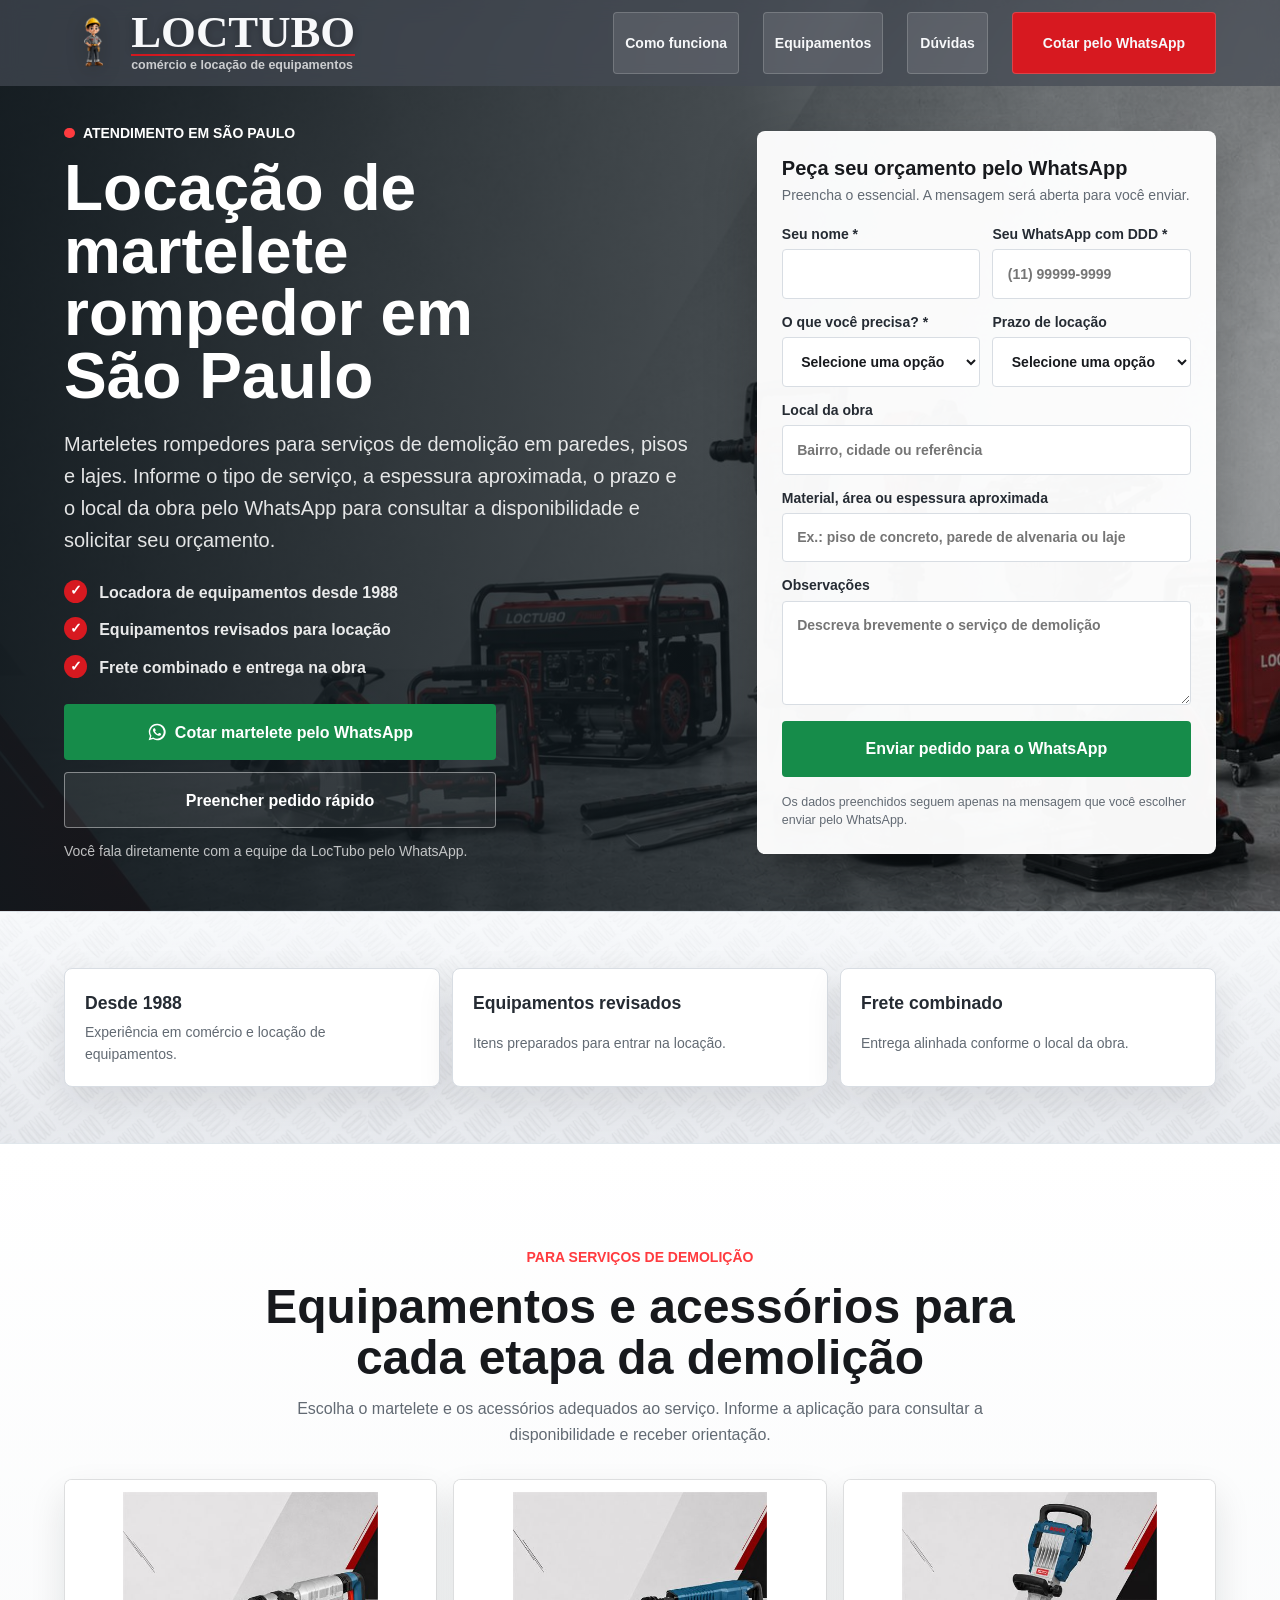
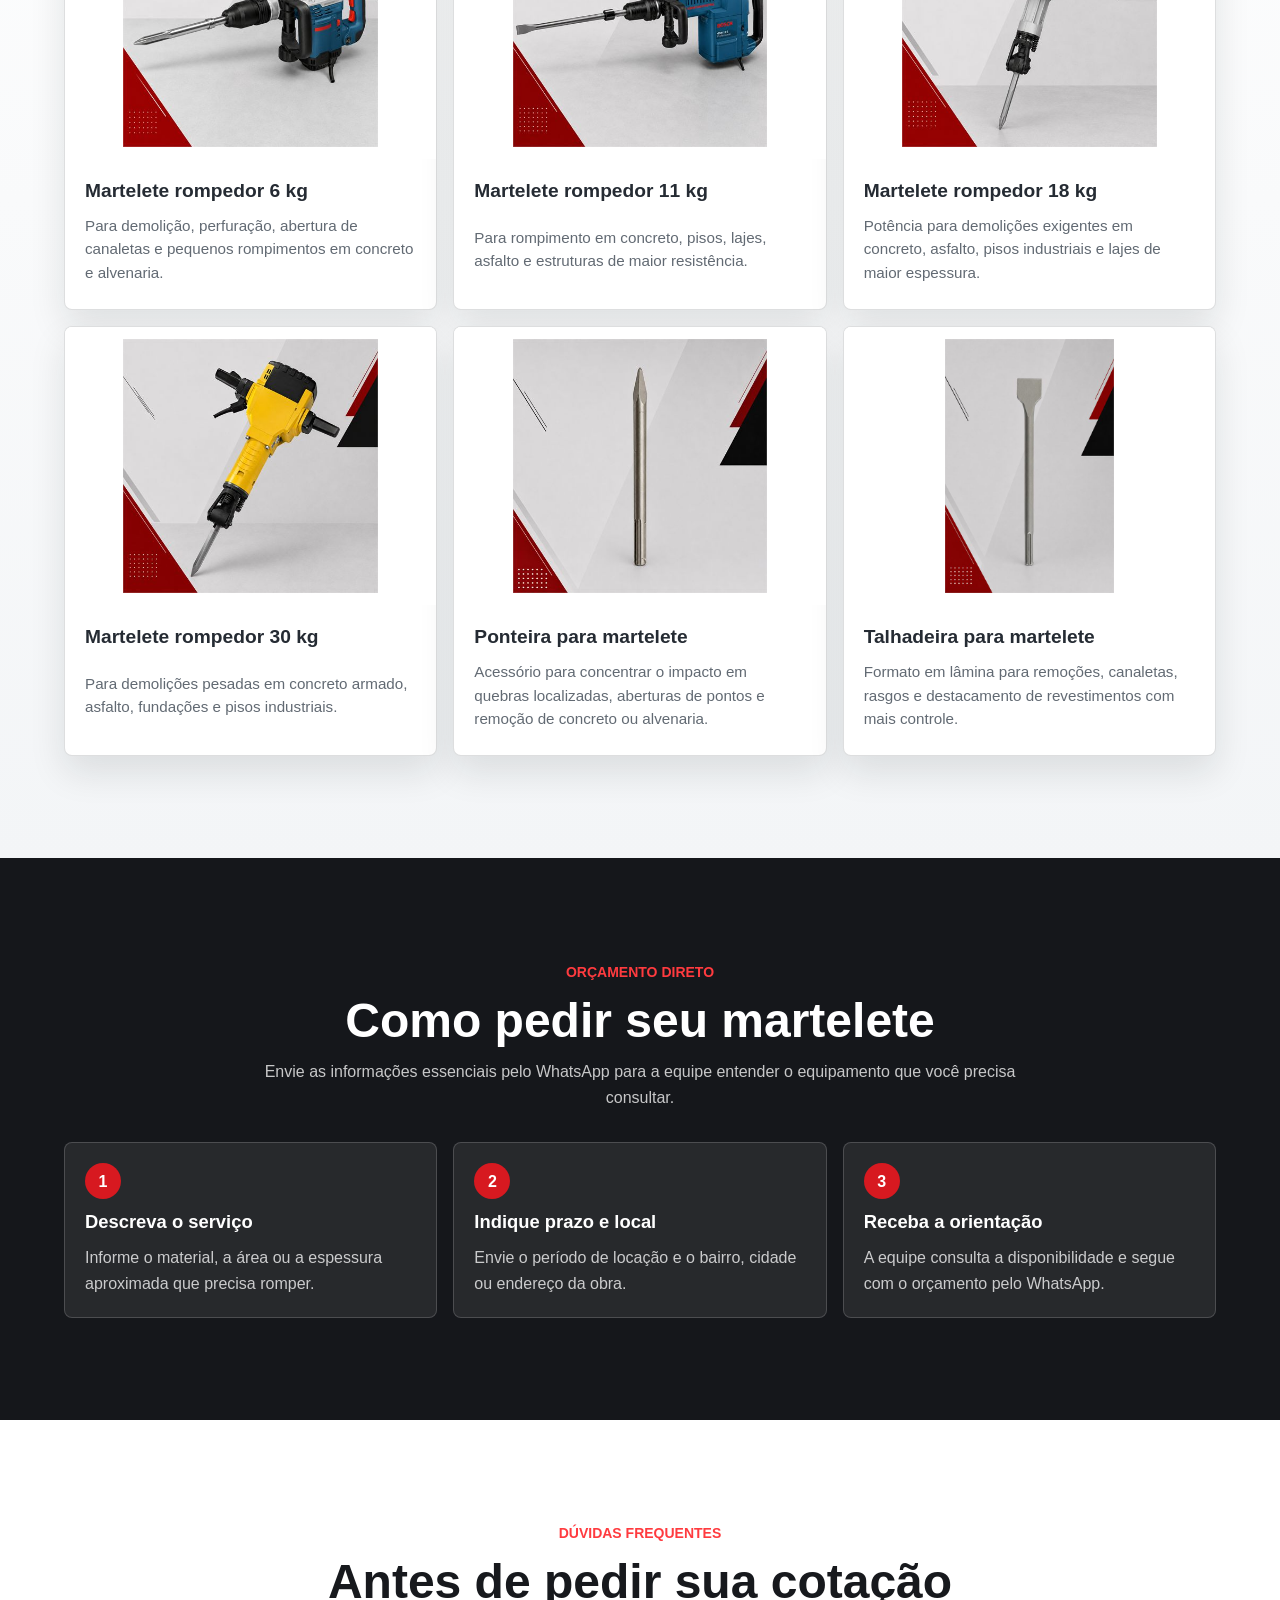
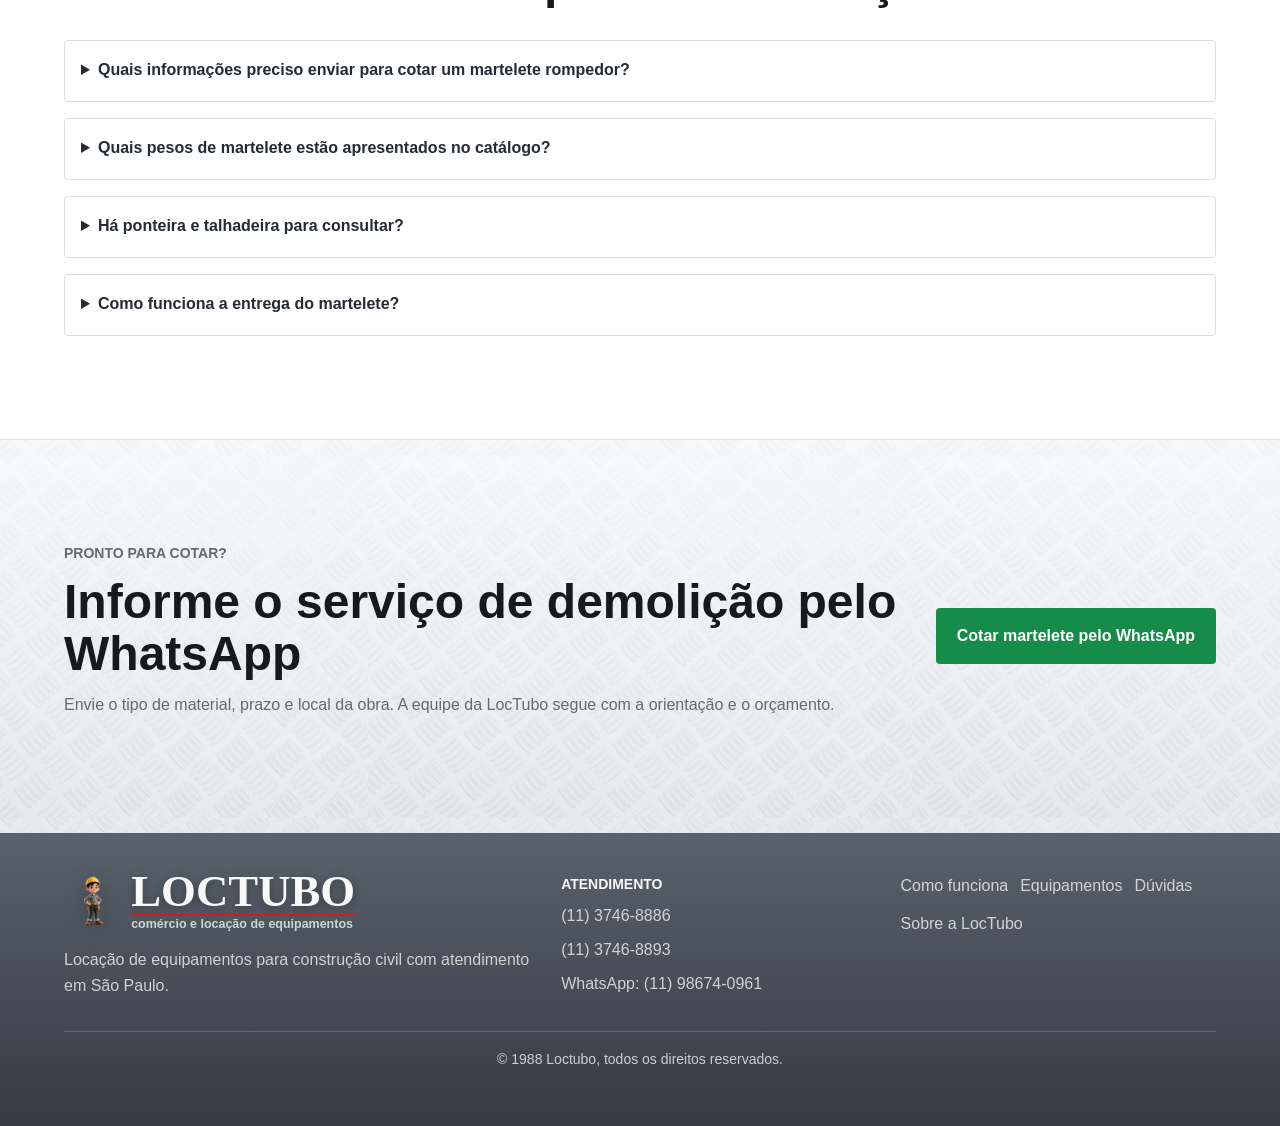
<file: locacao-martelete-rompedor-sao-paulo.html>
<!doctype html>
<html lang="pt-BR">
  <head>
    <meta charset="utf-8">
    <meta name="viewport" content="width=device-width, initial-scale=1">
    <meta
      name="description"
      content="Locação de martelete rompedor em São Paulo para demolição de paredes, pisos e lajes. Envie serviço, prazo e local pelo WhatsApp da LocTubo para solicitar seu orçamento."
    >
    <meta name="robots" content="index,follow">
    <meta name="theme-color" content="#10181d">
    <link rel="canonical" href="https://www.loctubo.com.br/locacao-martelete-rompedor-sao-paulo.html">
    <link rel="icon" type="image/png" sizes="32x32" href="assets/logos/favicon-32.png">
    <link rel="apple-touch-icon" sizes="180x180" href="assets/logos/apple-touch-icon-180.png">
    <meta property="og:type" content="website">
    <meta property="og:locale" content="pt_BR">
    <meta property="og:title" content="Locação de Martelete Rompedor em São Paulo | LocTubo">
    <meta property="og:description" content="Cote marteletes rompedores para demolição em São Paulo pelo WhatsApp da LocTubo.">
    <meta property="og:url" content="https://www.loctubo.com.br/locacao-martelete-rompedor-sao-paulo.html">
    <meta property="og:image" content="https://www.loctubo.com.br/assets/backgrounds/hero-equipamentos-1200.jpg">
    <meta property="og:image:width" content="1200">
    <meta property="og:image:height" content="666">
    <title>Locação de Martelete Rompedor em São Paulo | LocTubo</title>
    <link
      rel="preload"
      as="image"
      href="assets/backgrounds/hero-equipamentos-768.jpg"
      imagesrcset="assets/backgrounds/hero-equipamentos-768.jpg 768w, assets/backgrounds/hero-equipamentos-1200.jpg 1200w, assets/backgrounds/hero-equipamentos-1684.jpg 1684w"
      imagesizes="100vw"
      fetchpriority="high"
    >
    <link rel="stylesheet" href="css/styles.css?v=20260816-3">
    <link rel="stylesheet" href="css/landing-pages.css?v=20260817-7">
    <script src="js/third-party.js?v=20260825-1" defer></script>
    <script src="js/landing-pages.js?v=20260816-4" defer></script>
    <script type="application/ld+json">
      {
        "@context": "https://schema.org",
        "@graph": [
          {
            "@type": "Service",
            "name": "Locação de martelete rompedor em São Paulo",
            "serviceType": "Locação de martelete rompedor",
            "description": "Locação de marteletes rompedores para serviços de demolição em São Paulo.",
            "url": "https://www.loctubo.com.br/locacao-martelete-rompedor-sao-paulo.html",
            "provider": {
              "@type": "LocalBusiness",
              "name": "LocTubo",
              "telephone": "+55-11-3746-8886",
              "url": "https://www.loctubo.com.br/"
            },
            "areaServed": {
              "@type": "City",
              "name": "São Paulo"
            }
          },
          {
            "@type": "FAQPage",
            "mainEntity": [
              {
                "@type": "Question",
                "name": "Quais informações preciso enviar para cotar um martelete rompedor?",
                "acceptedAnswer": {
                  "@type": "Answer",
                  "text": "Envie pelo WhatsApp o tipo de serviço, o material ou a espessura aproximada, o prazo de locação e o local da obra. Se ainda tiver dúvidas sobre o equipamento, descreva a necessidade para receber orientação inicial."
                }
              },
              {
                "@type": "Question",
                "name": "Quais pesos de martelete estão apresentados no catálogo?",
                "acceptedAnswer": {
                  "@type": "Answer",
                  "text": "O catálogo apresenta marteletes rompedores de 6 kg, 11 kg, 18 kg e 30 kg. Consulte a disponibilidade e a aplicação pelo WhatsApp antes de fechar o pedido."
                }
              },
              {
                "@type": "Question",
                "name": "Há ponteira e talhadeira para consultar?",
                "acceptedAnswer": {
                  "@type": "Answer",
                  "text": "O catálogo também apresenta ponteira e talhadeira para martelete, com opções de 400 mm e 500 mm. Informe a necessidade para consultar a disponibilidade."
                }
              },
              {
                "@type": "Question",
                "name": "Como funciona a entrega do martelete?",
                "acceptedAnswer": {
                  "@type": "Answer",
                  "text": "O frete é combinado conforme o local da obra e os equipamentos solicitados. Envie a região pelo WhatsApp para receber a orientação no orçamento."
                }
              }
            ]
          }
        ]
      }
    </script>
  </head>
  <body class="landing-page landing-page--martelete" data-campaign="locacao_martelete_rompedor_sao_paulo" data-service="Locação de martelete rompedor">
    <a class="skip-link" href="#main-content">Pular para o conteúdo principal</a>

    <header class="site-header" data-header>
      <a class="brand" href="index.html" aria-label="LocTubo, página inicial">
        <img class="brand__logo" src="assets/logos/isotipo-loctubo-128.png" width="128" height="128" decoding="async" alt="">
        <span class="brand__text">
          <strong>LOCTUBO</strong>
          <small>comércio e locação de equipamentos</small>
        </span>
      </a>

      <button class="menu-button" type="button" data-menu-toggle="#primary-menu" aria-controls="primary-menu" aria-expanded="false" aria-label="Abrir menu">
        <span></span>
        <span></span>
        <span></span>
      </button>

      <nav class="site-nav" id="primary-menu" aria-label="Navegação desta página">
        <a href="#como-funciona">Como funciona</a>
        <a href="#equipamentos">Equipamentos</a>
        <a href="#duvidas">Dúvidas</a>
        <a
          class="site-nav__cta"
          href="https://wa.me/5511986740961?text=Ol%C3%A1%2C%20gostaria%20de%20cotar%20um%20martelete%20rompedor%20para%20uma%20obra%20em%20S%C3%A3o%20Paulo."
          target="_blank"
          rel="noopener"
          data-whatsapp-cta
          data-cta-location="header"
        >Cotar pelo WhatsApp</a>
      </nav>
    </header>

    <main id="main-content">
      <section class="landing-hero" aria-labelledby="hero-title">
        <div class="container landing-hero__layout">
          <div class="landing-hero__copy">
            <p class="eyebrow landing-hero__eyebrow">Atendimento em São Paulo</p>
            <h1 id="hero-title">Locação de martelete rompedor em São Paulo</h1>
            <p>
              Marteletes rompedores para serviços de demolição em paredes, pisos e lajes. Informe o tipo de serviço,
              a espessura aproximada, o prazo e o local da obra pelo WhatsApp para consultar a disponibilidade e solicitar seu orçamento.
            </p>
            <ul class="landing-hero__checks">
              <li>Locadora de equipamentos desde 1988</li>
              <li>Equipamentos revisados para locação</li>
              <li>Frete combinado e entrega na obra</li>
            </ul>
            <div class="landing-actions" aria-label="Ações para orçamento">
              <a
                class="landing-button landing-button--whatsapp"
                href="https://wa.me/5511986740961?text=Ol%C3%A1%2C%20gostaria%20de%20cotar%20um%20martelete%20rompedor%20para%20uma%20obra%20em%20S%C3%A3o%20Paulo."
                target="_blank"
                rel="noopener"
                data-whatsapp-cta
                data-cta-location="hero"
              >
                <svg class="landing-button__icon" aria-hidden="true" viewBox="0 0 24 24" focusable="false">
                  <path d="M12.04 2a9.83 9.83 0 0 0-8.49 14.8L2 22l5.35-1.5A9.96 9.96 0 1 0 12.04 2Zm0 17.97a8.04 8.04 0 0 1-4.1-1.12l-.3-.18-3.18.89.86-3.1-.2-.32a8.04 8.04 0 1 1 6.92 3.83Zm4.41-6.04c-.24-.12-1.42-.7-1.64-.78-.22-.08-.38-.12-.54.12-.16.24-.62.78-.76.94-.14.16-.28.18-.52.06-.24-.12-1.02-.38-1.94-1.22-.72-.64-1.2-1.44-1.34-1.68-.14-.24-.02-.37.1-.49.11-.11.24-.28.36-.42.12-.14.16-.24.24-.4.08-.16.04-.3-.02-.42-.06-.12-.54-1.3-.74-1.78-.2-.47-.4-.4-.54-.4h-.46c-.16 0-.42.06-.64.3-.22.24-.84.82-.84 2s.86 2.32.98 2.48c.12.16 1.7 2.6 4.12 3.65.58.25 1.03.4 1.38.5.58.18 1.1.15 1.52.09.46-.07 1.42-.58 1.62-1.14.2-.56.2-1.04.14-1.14-.06-.1-.22-.16-.46-.28Z"></path>
                </svg>
                Cotar martelete pelo WhatsApp
              </a>
              <a class="landing-button landing-button--outline" href="#orcamento">Preencher pedido rápido</a>
              <p class="landing-hero__note">Você fala diretamente com a equipe da LocTubo pelo WhatsApp.</p>
            </div>
          </div>

          <form class="landing-lead-form" id="orcamento" data-lead-form data-service="Locação de martelete rompedor" data-form-name="martelete_quote" data-form-variant="hero" data-whatsapp-number="5511986740961" novalidate>
            <p class="landing-lead-form__heading">
              <strong>Peça seu orçamento pelo WhatsApp</strong>
              <span>Preencha o essencial. A mensagem será aberta para você enviar.</span>
            </p>
            <div class="landing-form-grid">
              <label>
                Seu nome *
                <input name="nome" type="text" autocomplete="name" required>
              </label>
              <label>
                Seu WhatsApp com DDD *
                <input name="telefone" type="tel" inputmode="tel" autocomplete="tel" placeholder="(11) 99999-9999" required>
              </label>
              <label>
                O que você precisa? *
                <select name="necessidade" required>
                  <option value="" selected disabled>Selecione uma opção</option>
                  <option>Martelete rompedor 6 kg</option>
                  <option>Martelete rompedor 11 kg</option>
                  <option>Martelete rompedor 18 kg</option>
                  <option>Martelete rompedor 30 kg</option>
                  <option>Ponteira para martelete</option>
                  <option>Talhadeira para martelete</option>
                  <option>Não sei qual equipamento preciso</option>
                </select>
              </label>
              <label>
                Prazo de locação
                <select name="prazo">
                  <option value="" selected disabled>Selecione uma opção</option>
                  <option>1 dia</option>
                  <option>3 dias</option>
                  <option>5 dias</option>
                  <option>7 dias</option>
                  <option>15 dias</option>
                  <option>30 dias</option>
                </select>
              </label>
              <label class="landing-form-wide">
                Local da obra
                <input name="local" type="text" autocomplete="street-address" placeholder="Bairro, cidade ou referência">
              </label>
              <label class="landing-form-wide">
                Material, área ou espessura aproximada
                <input name="medidas" type="text" placeholder="Ex.: piso de concreto, parede de alvenaria ou laje">
              </label>
              <label class="landing-form-wide">
                Observações
                <textarea name="detalhes" placeholder="Descreva brevemente o serviço de demolição"></textarea>
              </label>
            </div>
            <p class="landing-form-feedback" data-form-feedback role="alert" hidden></p>
            <button class="landing-button landing-button--whatsapp" type="submit">Enviar pedido para o WhatsApp</button>
            <p class="landing-form-privacy">Os dados preenchidos seguem apenas na mensagem que você escolher enviar pelo WhatsApp.</p>
            <noscript>
              <p class="landing-form-privacy">
                Para cotar sem formulário, fale pelo
                <a href="https://wa.me/5511986740961?text=Ol%C3%A1%2C%20gostaria%20de%20cotar%20um%20martelete%20rompedor%20para%20uma%20obra%20em%20S%C3%A3o%20Paulo." target="_blank" rel="noopener">WhatsApp da LocTubo</a>.
              </p>
            </noscript>
          </form>
        </div>
      </section>

      <section class="landing-proof-section" aria-label="Diferenciais da LocTubo">
        <div class="container landing-proof-strip">
          <article class="landing-proof">
            <strong>Desde 1988</strong>
            <span>Experiência em comércio e locação de equipamentos.</span>
          </article>
          <article class="landing-proof">
            <strong>Equipamentos revisados</strong>
            <span>Itens preparados para entrar na locação.</span>
          </article>
          <article class="landing-proof">
            <strong>Frete combinado</strong>
            <span>Entrega alinhada conforme o local da obra.</span>
          </article>
        </div>
      </section>

      <section class="landing-section landing-solutions" id="equipamentos" aria-labelledby="equipamentos-title">
        <div class="container">
          <div class="landing-section__heading">
            <p class="eyebrow">Para serviços de demolição</p>
            <h2 id="equipamentos-title">Equipamentos e acessórios para cada etapa da demolição</h2>
            <p>Escolha o martelete e os acessórios adequados ao serviço. Informe a aplicação para consultar a disponibilidade e receber orientação.</p>
          </div>
          <div class="landing-solution-grid">
            <article class="landing-solution-card">
              <picture>
                <source srcset="assets/imagens-catalogo/otimizadas/martelete-rompedor-6kg-480.jpg 480w, assets/imagens-catalogo/otimizadas/martelete-rompedor-6kg-960.jpg 960w" sizes="(min-width: 42rem) 33vw, 100vw" type="image/jpeg">
                <img src="assets/imagens-catalogo/martelete-rompedor-6kg.png" width="1254" height="1254" loading="lazy" decoding="async" alt="Martelete rompedor 6 kg">
              </picture>
              <div class="landing-solution-card__body">
                <h3>Martelete rompedor 6 kg</h3>
                <p>Para demolição, perfuração, abertura de canaletas e pequenos rompimentos em concreto e alvenaria.</p>
              </div>
            </article>
            <article class="landing-solution-card">
              <picture>
                <source srcset="assets/imagens-catalogo/otimizadas/martelete-rompedor-11kg-480.jpg 480w, assets/imagens-catalogo/otimizadas/martelete-rompedor-11kg-960.jpg 960w" sizes="(min-width: 42rem) 33vw, 100vw" type="image/jpeg">
                <img src="assets/imagens-catalogo/martelete-rompedor-11kg.png" width="1254" height="1254" loading="lazy" decoding="async" alt="Martelete rompedor 11 kg">
              </picture>
              <div class="landing-solution-card__body">
                <h3>Martelete rompedor 11 kg</h3>
                <p>Para rompimento em concreto, pisos, lajes, asfalto e estruturas de maior resistência.</p>
              </div>
            </article>
            <article class="landing-solution-card">
              <picture>
                <source srcset="assets/imagens-catalogo/otimizadas/martelete-rompedor-18kg-480.jpg 480w, assets/imagens-catalogo/otimizadas/martelete-rompedor-18kg-960.jpg 960w" sizes="(min-width: 42rem) 33vw, 100vw" type="image/jpeg">
                <img src="assets/imagens-catalogo/martelete-rompedor-18kg.png" width="1254" height="1254" loading="lazy" decoding="async" alt="Martelete rompedor 18 kg">
              </picture>
              <div class="landing-solution-card__body">
                <h3>Martelete rompedor 18 kg</h3>
                <p>Potência para demolições exigentes em concreto, asfalto, pisos industriais e lajes de maior espessura.</p>
              </div>
            </article>
            <article class="landing-solution-card">
              <picture>
                <source srcset="assets/imagens-catalogo/otimizadas/martelete-rompedor-30kg-480.jpg 480w, assets/imagens-catalogo/otimizadas/martelete-rompedor-30kg-960.jpg 960w" sizes="(min-width: 42rem) 33vw, 100vw" type="image/jpeg">
                <img src="assets/imagens-catalogo/martelete-rompedor-30kg.png" width="1254" height="1254" loading="lazy" decoding="async" alt="Martelete rompedor 30 kg">
              </picture>
              <div class="landing-solution-card__body">
                <h3>Martelete rompedor 30 kg</h3>
                <p>Para demolições pesadas em concreto armado, asfalto, fundações e pisos industriais.</p>
              </div>
            </article>
            <article class="landing-solution-card">
              <picture>
                <source srcset="assets/imagens-catalogo/otimizadas/ponteira-480.jpg 480w, assets/imagens-catalogo/otimizadas/ponteira-960.jpg 960w" sizes="(min-width: 42rem) 33vw, 100vw" type="image/jpeg">
                <img src="assets/imagens-catalogo/ponteira.png" width="1254" height="1254" loading="lazy" decoding="async" alt="Ponteira para martelete rompedor">
              </picture>
              <div class="landing-solution-card__body">
                <h3>Ponteira para martelete</h3>
                <p>Acessório para concentrar o impacto em quebras localizadas, aberturas de pontos e remoção de concreto ou alvenaria.</p>
              </div>
            </article>
            <article class="landing-solution-card">
              <picture>
                <source srcset="assets/imagens-catalogo/otimizadas/talhadeira-480.jpg 480w, assets/imagens-catalogo/otimizadas/talhadeira-960.jpg 960w" sizes="(min-width: 42rem) 33vw, 100vw" type="image/jpeg">
                <img src="assets/imagens-catalogo/talhadeira.png" width="1024" height="1536" loading="lazy" decoding="async" alt="Talhadeira para martelete rompedor">
              </picture>
              <div class="landing-solution-card__body">
                <h3>Talhadeira para martelete</h3>
                <p>Formato em lâmina para remoções, canaletas, rasgos e destacamento de revestimentos com mais controle.</p>
              </div>
            </article>
          </div>
        </div>
      </section>

      <section class="landing-section landing-how" id="como-funciona" aria-labelledby="como-funciona-title" data-side-reveal="left">
        <div class="container">
          <div class="landing-section__heading">
            <p class="eyebrow">Orçamento direto</p>
            <h2 id="como-funciona-title">Como pedir seu martelete</h2>
            <p>Envie as informações essenciais pelo WhatsApp para a equipe entender o equipamento que você precisa consultar.</p>
          </div>
          <div class="landing-steps">
            <article>
              <span>1</span>
              <h3>Descreva o serviço</h3>
              <p>Informe o material, a área ou a espessura aproximada que precisa romper.</p>
            </article>
            <article>
              <span>2</span>
              <h3>Indique prazo e local</h3>
              <p>Envie o período de locação e o bairro, cidade ou endereço da obra.</p>
            </article>
            <article>
              <span>3</span>
              <h3>Receba a orientação</h3>
              <p>A equipe consulta a disponibilidade e segue com o orçamento pelo WhatsApp.</p>
            </article>
          </div>
        </div>
      </section>

      <section class="landing-section landing-faq" id="duvidas" aria-labelledby="duvidas-title">
        <div class="container">
          <div class="landing-section__heading">
            <p class="eyebrow">Dúvidas frequentes</p>
            <h2 id="duvidas-title">Antes de pedir sua cotação</h2>
          </div>
          <div class="landing-faq-layout">
            <details>
              <summary>Quais informações preciso enviar para cotar um martelete rompedor?</summary>
              <p>Envie pelo WhatsApp o tipo de serviço, o material ou a espessura aproximada, o prazo de locação e o local da obra. Se ainda tiver dúvidas sobre o equipamento, descreva a necessidade para receber orientação inicial.</p>
            </details>
            <details>
              <summary>Quais pesos de martelete estão apresentados no catálogo?</summary>
              <p>O catálogo apresenta marteletes rompedores de 6 kg, 11 kg, 18 kg e 30 kg. Consulte a disponibilidade e a aplicação pelo WhatsApp antes de fechar o pedido.</p>
            </details>
            <details>
              <summary>Há ponteira e talhadeira para consultar?</summary>
              <p>O catálogo também apresenta ponteira e talhadeira para martelete, com opções de 400 mm e 500 mm. Informe a necessidade para consultar a disponibilidade.</p>
            </details>
            <details>
              <summary>Como funciona a entrega do martelete?</summary>
              <p>O frete é combinado conforme o local da obra e os equipamentos solicitados. Envie a região pelo WhatsApp para receber a orientação no orçamento.</p>
            </details>
          </div>
        </div>
      </section>

      <section class="landing-section landing-contact-band" aria-labelledby="contato-title">
        <div class="container landing-contact-band__layout">
          <div>
            <p class="eyebrow">Pronto para cotar?</p>
            <h2 id="contato-title">Informe o serviço de demolição pelo WhatsApp</h2>
            <p>Envie o tipo de material, prazo e local da obra. A equipe da LocTubo segue com a orientação e o orçamento.</p>
          </div>
          <a
            class="landing-button landing-button--whatsapp"
            href="https://wa.me/5511986740961?text=Ol%C3%A1%2C%20gostaria%20de%20cotar%20um%20martelete%20rompedor%20para%20uma%20obra%20em%20S%C3%A3o%20Paulo."
            target="_blank"
            rel="noopener"
            data-whatsapp-cta
            data-cta-location="final_cta"
          >Cotar martelete pelo WhatsApp</a>
        </div>
      </section>
    </main>

    <footer class="site-footer landing-footer">
      <div class="container footer-grid">
        <div class="footer-brand">
          <a class="brand brand--footer" href="index.html" aria-label="LocTubo, página inicial">
            <img class="brand__logo" src="assets/logos/isotipo-loctubo-128.png" width="128" height="128" loading="lazy" decoding="async" alt="">
            <span class="brand__text">
              <strong>LOCTUBO</strong>
              <small>comércio e locação de equipamentos</small>
            </span>
          </a>
          <p>Locação de equipamentos para construção civil com atendimento em São Paulo.</p>
        </div>
        <address class="footer-column">
          <strong>Atendimento</strong>
          <a href="tel:+551137468886" data-track-call data-cta-location="footer">(11) 3746-8886</a>
          <a href="tel:+551137468893" data-track-call data-cta-location="footer">(11) 3746-8893</a>
          <a href="https://wa.me/5511986740961?text=Ol%C3%A1%2C%20gostaria%20de%20cotar%20um%20martelete%20rompedor%20para%20uma%20obra%20em%20S%C3%A3o%20Paulo." target="_blank" rel="noopener" data-whatsapp-cta data-cta-location="footer">WhatsApp: (11) 98674-0961</a>
        </address>
        <nav class="footer-column landing-footer__links" aria-label="Navegação do rodapé">
          <a href="#como-funciona">Como funciona</a>
          <a href="#equipamentos">Equipamentos</a>
          <a href="#duvidas">Dúvidas</a>
          <a href="sobre.html">Sobre a LocTubo</a>
        </nav>
      </div>
      <div class="container footer-bottom">
        <span>© 1988 Loctubo, todos os direitos reservados.</span>
      </div>
    </footer>

    <button class="scroll-top" type="button" data-scroll-top aria-label="Voltar ao topo">
      <svg aria-hidden="true" viewBox="0 0 24 24" focusable="false">
        <path d="M12 5 5 12l1.4 1.4 4.6-4.6V20h2V8.8l4.6 4.6L19 12z"></path>
      </svg>
    </button>
  </body>
</html>
</file>
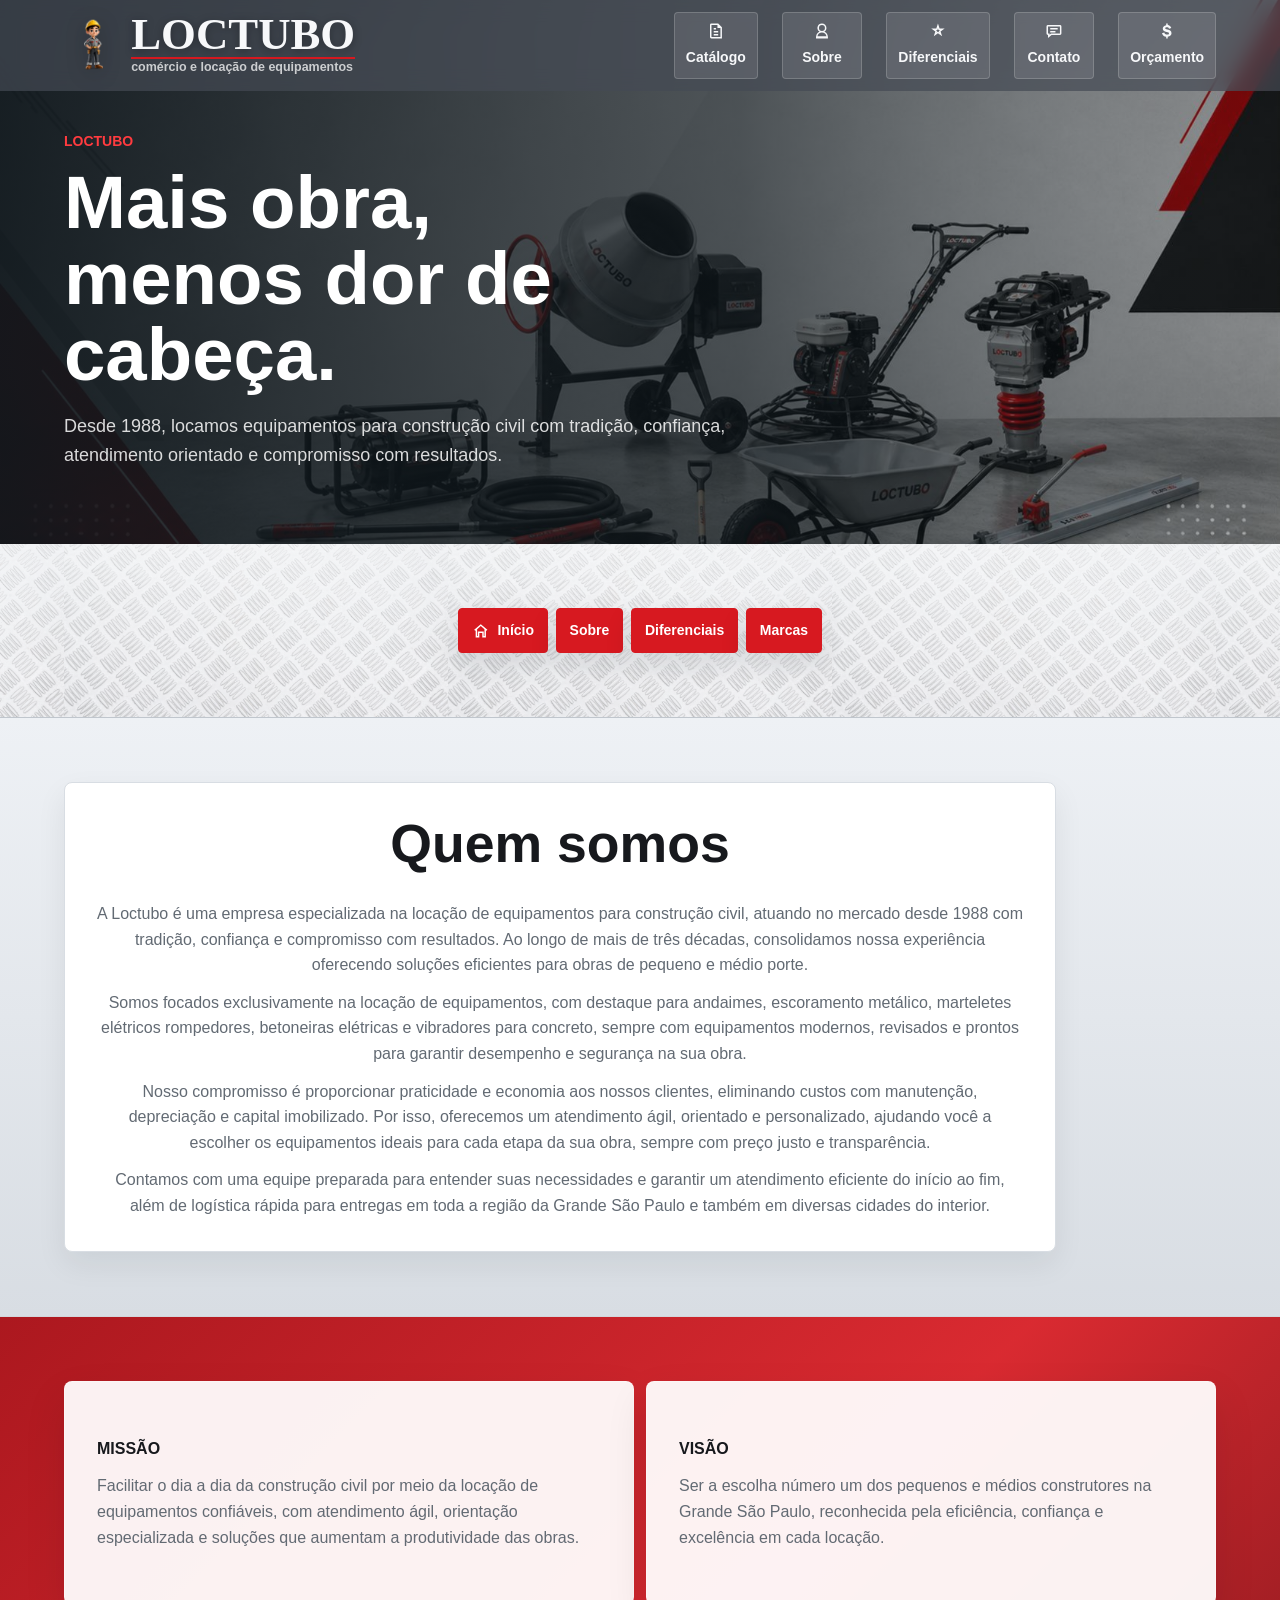
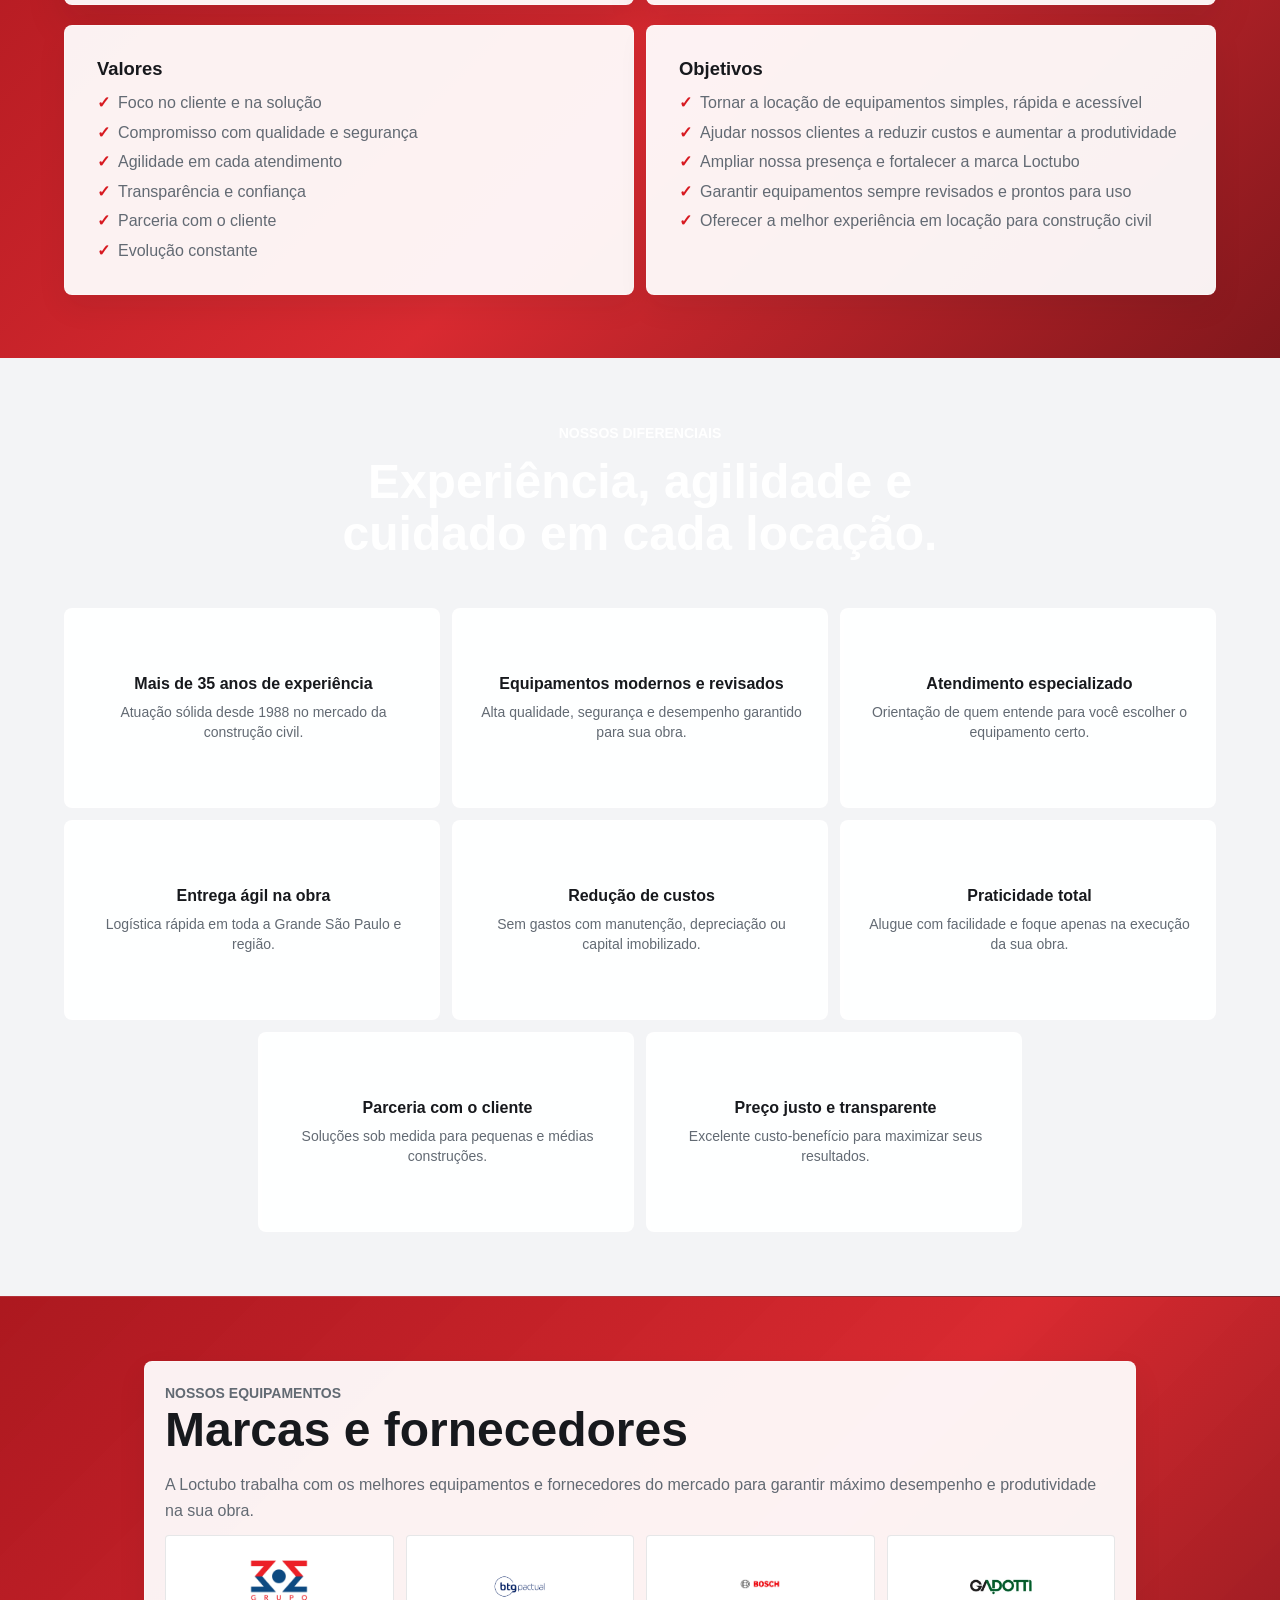
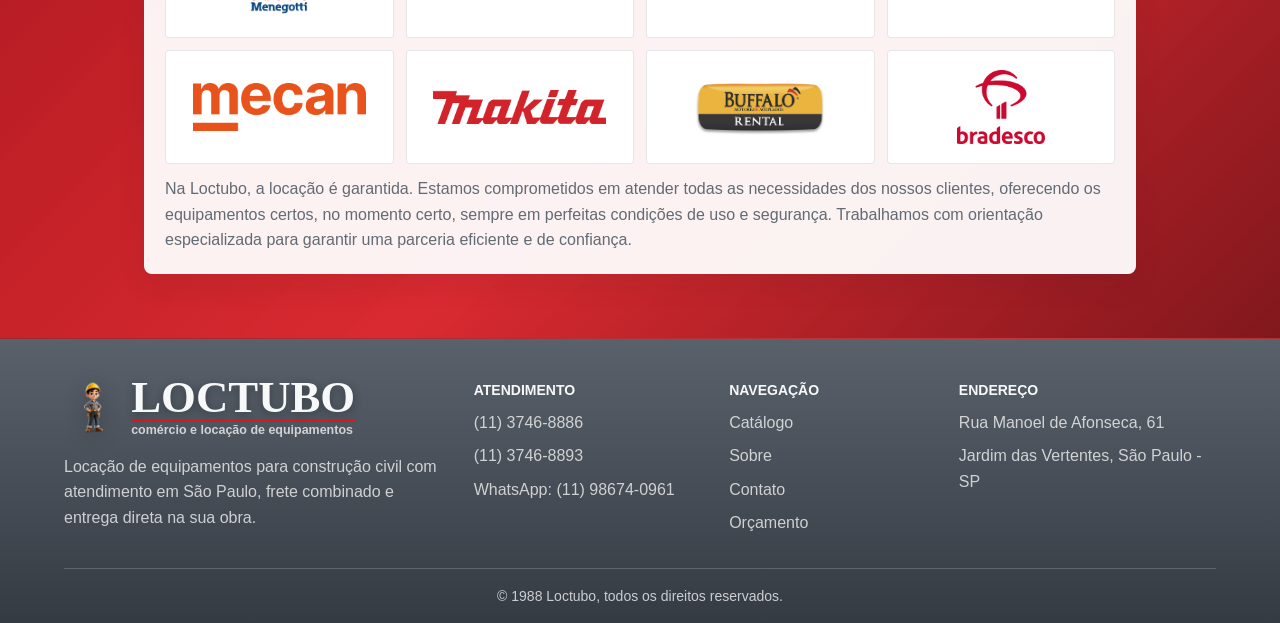
<file: sobre.html>
<!doctype html>
<html lang="pt-BR">
  <head>
    <meta charset="utf-8">
    <meta name="viewport" content="width=device-width, initial-scale=1">
    <meta
      name="description"
      content="Conheça a Loctubo, empresa especializada na locação de equipamentos para construção civil desde 1988."
    >
    <meta name="theme-color" content="#10181d">
    <link rel="canonical" href="https://www.loctubo.com.br/sobre.html">
    <link rel="icon" type="image/png" sizes="32x32" href="assets/logos/favicon-32.png">
    <link rel="apple-touch-icon" sizes="180x180" href="assets/logos/apple-touch-icon-180.png">
    <meta property="og:type" content="business.business">
    <meta property="og:title" content="LOCTUBO | Sobre">
    <meta property="og:description" content="Locação de equipamentos para construção civil com tradição, atendimento ágil e equipamentos revisados.">
    <meta property="og:locale" content="pt_BR">
    <meta property="og:url" content="https://www.loctubo.com.br/sobre.html">
    <meta property="og:image" content="https://www.loctubo.com.br/assets/backgrounds/hero-concretagem-1200.jpg">
    <meta property="og:image:width" content="1200">
    <meta property="og:image:height" content="665">
    <title>LOCTUBO | Sobre</title>
    <link rel="stylesheet" href="css/styles.css?v=20260816-3">
    <script src="js/third-party.js?v=20260825-1" defer></script>
    <script src="js/about.js?v=20260816-1" defer></script>
  </head>
  <body>
    <a class="skip-link" href="#main-content">Pular para o conteúdo principal</a>
    <header class="site-header" data-header>
      <a class="brand" href="index.html#inicio" aria-label="LocTubo início">
        <img class="brand__logo" src="assets/logos/isotipo-loctubo-128.png" width="128" height="128" decoding="async" alt="">
        <span class="brand__text">
          <strong>LOCTUBO</strong>
          <small>comércio e locação de equipamentos</small>
        </span>
      </a>

      <button class="menu-button" type="button" data-menu-toggle="#primary-menu" aria-controls="primary-menu" aria-expanded="false" aria-label="Abrir menu">
        <span></span>
        <span></span>
        <span></span>
      </button>

      <nav class="site-nav" id="primary-menu" aria-label="Navegação principal">
        <a href="index.html#catalogo">
          <svg class="site-nav__icon" aria-hidden="true" viewBox="0 0 24 24" focusable="false">
            <path d="M6 2h9l5 5v15H6a2 2 0 0 1-2-2V4a2 2 0 0 1 2-2Zm8 2H6v16h12V8h-4V4Zm-5 8h6v2H9v-2Zm0 4h6v2H9v-2Zm0-8h3v2H9V8Z"></path>
          </svg>
          Catálogo
        </a>
        <a href="#sobre-nos">
          <svg class="site-nav__icon" aria-hidden="true" viewBox="0 0 24 24" focusable="false">
            <path d="M12 2a6 6 0 0 1 6 6c0 2.1-1.1 4-2.8 5.1A8.02 8.02 0 0 1 20 20v2H4v-2a8.02 8.02 0 0 1 4.8-6.9A6 6 0 0 1 12 2Zm0 2a4 4 0 1 0 0 8 4 4 0 0 0 0-8Zm0 10c-3.1 0-5.7 2.1-6 5h12c-.3-2.9-2.9-5-6-5Z"></path>
          </svg>
          Sobre
        </a>
        <a href="#diferenciais">
          <svg class="site-nav__icon" aria-hidden="true" viewBox="0 0 24 24" focusable="false">
            <path d="M12 2 9.8 8.6H3l5.5 4-2.1 6.6 5.6-4.1 5.6 4.1-2.1-6.6 5.5-4h-6.8L12 2Zm0 6.5.7 2.1h2.2l-1.8 1.3.7 2.1-1.8-1.3-1.8 1.3.7-2.1-1.8-1.3h2.2l.7-2.1Z"></path>
          </svg>
          Diferenciais
        </a>
        <a href="index.html#contato">
          <svg class="site-nav__icon" aria-hidden="true" viewBox="0 0 24 24" focusable="false">
            <path d="M4 4h16a2 2 0 0 1 2 2v9.5a2 2 0 0 1-2 2H8.8L4 21.4v-3.9a2 2 0 0 1-2-2V6a2 2 0 0 1 2-2Zm0 2v9.5h2v1.7l2.1-1.7H20V6H4Zm3 2h10v2H7V8Zm0 4h7v2H7v-2Z"></path>
          </svg>
          Contato
        </a>
        <a class="site-nav__cta" href="index.html#orcamento">
          <svg class="site-nav__icon" aria-hidden="true" viewBox="0 0 24 24" focusable="false">
            <path d="M13 2v2.1c2.3.3 4 1.7 4.8 3.8l-3 1.1c-.5-1.2-1.4-1.9-2.9-1.9-1.3 0-2.2.5-2.2 1.4 0 .9.8 1.2 3.1 1.7 3.4.7 5.3 1.9 5.3 4.8 0 2.5-1.9 4.2-5.1 4.7V22h-2v-2.2c-2.9-.4-5-2.1-5.7-4.8l3.1-.9c.5 1.8 1.8 2.8 3.7 2.8 1.6 0 2.6-.6 2.6-1.6 0-1-.8-1.3-3.2-1.8-3.2-.7-5.1-1.8-5.1-4.7 0-2.4 1.8-4.1 4.6-4.6V2h2Z"></path>
          </svg>
          Orçamento
        </a>
      </nav>
    </header>

    <main id="main-content">
      <span id="inicio" class="anchor-target" aria-hidden="true"></span>
      <section class="about-page-hero" aria-labelledby="about-page-title">
        <div class="container">
          <div>
            <p class="eyebrow">LOCTUBO</p>
            <h1 id="about-page-title">Mais obra, menos dor de cabeça.</h1>
            <p>
              Desde 1988, locamos equipamentos para construção civil com tradição, confiança, atendimento orientado e compromisso com resultados.
            </p>
          </div>
        </div>
      </section>

      <section class="section section--tight about-section-nav" aria-label="Seções da página Sobre">
        <nav class="container about-page-nav" aria-label="Seções da página Sobre">
          <a href="index.html#inicio" aria-label="Voltar para a página inicial">
            <svg class="about-page-nav__icon" aria-hidden="true" viewBox="0 0 24 24" focusable="false">
              <path d="M12 3 3 10.6l1.3 1.5L5 11.5V21h5v-6h4v6h5v-9.5l.7.6 1.3-1.5L12 3Zm5 16h-1v-6H8v6H7v-9.2l5-4.2 5 4.2V19Z"></path>
            </svg>
            Início
          </a>
          <a href="#sobre-nos">Sobre</a>
          <a href="#diferenciais">Diferenciais</a>
          <a href="#equipamentos">Marcas</a>
        </nav>
      </section>

      <section class="section about-section about-section--page about-main-section" aria-labelledby="sobre-nos-title">
        <div class="container about-content">
          <div class="about-story about-story--rich about-story--center">
            <article class="about-panel" id="sobre-nos">
              <h2 id="sobre-nos-title">Quem somos</h2>
              <p>
                A Loctubo é uma empresa especializada na locação de equipamentos para construção civil, atuando no mercado desde 1988 com tradição, confiança e compromisso com resultados. Ao longo de mais de três décadas, consolidamos nossa experiência oferecendo soluções eficientes para obras de pequeno e médio porte.
              </p>
              <p>
                Somos focados exclusivamente na locação de equipamentos, com destaque para andaimes, escoramento metálico, marteletes elétricos rompedores, betoneiras elétricas e vibradores para concreto, sempre com equipamentos modernos, revisados e prontos para garantir desempenho e segurança na sua obra.
              </p>
              <p>
                Nosso compromisso é proporcionar praticidade e economia aos nossos clientes, eliminando custos com manutenção, depreciação e capital imobilizado. Por isso, oferecemos um atendimento ágil, orientado e personalizado, ajudando você a escolher os equipamentos ideais para cada etapa da sua obra, sempre com preço justo e transparência.
              </p>
              <p>
                Contamos com uma equipe preparada para entender suas necessidades e garantir um atendimento eficiente do início ao fim, além de logística rápida para entregas em toda a região da Grande São Paulo e também em diversas cidades do interior.
              </p>
            </article>
          </div>
        </div>
      </section>

      <section class="section about-principles-section" aria-label="Missão, visão, valores e objetivos" data-side-reveal="left">
        <div class="container about-content">
          <div class="about-story about-story--rich about-story--center">
            <div class="about-pillars" id="missao-visao-valores" aria-label="Missão e visão">
              <article>
                <span>Missão</span>
                <p>Facilitar o dia a dia da construção civil por meio da locação de equipamentos confiáveis, com atendimento ágil, orientação especializada e soluções que aumentam a produtividade das obras.</p>
              </article>
              <article>
                <span>Visão</span>
                <p>Ser a escolha número um dos pequenos e médios construtores na Grande São Paulo, reconhecida pela eficiência, confiança e excelência em cada locação.</p>
              </article>
            </div>

            <div class="about-values">
              <article>
                <h3>Valores</h3>
                <ul class="check-list">
                  <li>Foco no cliente e na solução</li>
                  <li>Compromisso com qualidade e segurança</li>
                  <li>Agilidade em cada atendimento</li>
                  <li>Transparência e confiança</li>
                  <li>Parceria com o cliente</li>
                  <li>Evolução constante</li>
                </ul>
              </article>
              <article>
                <h3>Objetivos</h3>
                <ul class="check-list">
                  <li>Tornar a locação de equipamentos simples, rápida e acessível</li>
                  <li>Ajudar nossos clientes a reduzir custos e aumentar a produtividade</li>
                  <li>Ampliar nossa presença e fortalecer a marca Loctubo</li>
                  <li>Garantir equipamentos sempre revisados e prontos para uso</li>
                  <li>Oferecer a melhor experiência em locação para construção civil</li>
                </ul>
              </article>
            </div>
          </div>
        </div>
      </section>

      <section class="section about-differentials-section" id="diferenciais" aria-labelledby="diferenciais-title" data-side-reveal="right">
        <div class="container about-content">
          <div class="section__heading section__heading--center">
            <p class="eyebrow">Nossos Diferenciais</p>
            <h2 id="diferenciais-title">Experiência, agilidade e cuidado em cada locação.</h2>
          </div>
          <div class="about-highlights about-highlights--dense" aria-label="Diferenciais da Loctubo">
            <article>
              <strong>Mais de 35 anos de experiência</strong>
              <span>Atuação sólida desde 1988 no mercado da construção civil.</span>
            </article>
            <article>
              <strong>Equipamentos modernos e revisados</strong>
              <span>Alta qualidade, segurança e desempenho garantido para sua obra.</span>
            </article>
            <article>
              <strong>Atendimento especializado</strong>
              <span>Orientação de quem entende para você escolher o equipamento certo.</span>
            </article>
            <article>
              <strong>Entrega ágil na obra</strong>
              <span>Logística rápida em toda a Grande São Paulo e região.</span>
            </article>
            <article>
              <strong>Redução de custos</strong>
              <span>Sem gastos com manutenção, depreciação ou capital imobilizado.</span>
            </article>
            <article>
              <strong>Praticidade total</strong>
              <span>Alugue com facilidade e foque apenas na execução da sua obra.</span>
            </article>
            <article>
              <strong>Parceria com o cliente</strong>
              <span>Soluções sob medida para pequenas e médias construções.</span>
            </article>
            <article>
              <strong>Preço justo e transparente</strong>
              <span>Excelente custo-benefício para maximizar seus resultados.</span>
            </article>
          </div>
        </div>
      </section>

      <section class="section quote-section about-equipment-section" id="equipamentos" aria-labelledby="equipamentos-title" data-side-reveal="left">
        <div class="container about-content">
          <article class="equipment-brands" aria-labelledby="equipamentos-title">
            <div>
              <p class="eyebrow">Nossos equipamentos</p>
              <h2 id="equipamentos-title">Marcas e fornecedores</h2>
              <p>
                A Loctubo trabalha com os melhores equipamentos e fornecedores do mercado para garantir máximo desempenho e produtividade na sua obra.
              </p>
            </div>
            <div class="brand-logo-grid" aria-label="Logos das marcas dos equipamentos">
              <span class="brand-logo-card brand-logo-card--square">
                <img src="assets/logos/logo-menegotti.png" width="600" height="600" loading="lazy" decoding="async" alt="Grupo Menegotti">
              </span>
              <span class="brand-logo-card brand-logo-card--wide">
                <img src="assets/logos/logo-btg-pactual.png" width="1798" height="1200" loading="lazy" decoding="async" alt="BTG Pactual">
              </span>
              <span class="brand-logo-card brand-logo-card--wide">
                <img src="assets/logos/logo-bosch.png" width="1600" height="2000" loading="lazy" decoding="async" alt="Bosch">
              </span>
              <span class="brand-logo-card brand-logo-card--compact">
                <img src="assets/logos/logo-gadotti.png" width="200" height="200" loading="lazy" decoding="async" alt="Gadotti">
              </span>
              <span class="brand-logo-card brand-logo-card--wide">
                <img src="assets/logos/logo-mecan.png" width="1024" height="284" loading="lazy" decoding="async" alt="Mecan">
              </span>
              <span class="brand-logo-card brand-logo-card--wide">
                <img src="assets/logos/makita-seeklogo.png" width="2000" height="615" loading="lazy" decoding="async" alt="Makita">
              </span>
              <span class="brand-logo-card brand-logo-card--compact">
                <img src="assets/logos/logo-buffalo-rental.png" width="340" height="130" loading="lazy" decoding="async" alt="Buffalo Rental">
              </span>
              <span class="brand-logo-card brand-logo-card--tall">
                <img src="assets/logos/logo-bradesco.png" width="2000" height="1465" loading="lazy" decoding="async" alt="Bradesco">
              </span>
            </div>
            <p>
              Na Loctubo, a locação é garantida. Estamos comprometidos em atender todas as necessidades dos nossos clientes, oferecendo os equipamentos certos, no momento certo, sempre em perfeitas condições de uso e segurança. Trabalhamos com orientação especializada para garantir uma parceria eficiente e de confiança.
            </p>
          </article>
        </div>
      </section>
    </main>

    <footer class="site-footer">
      <div class="container footer-grid">
        <div class="footer-brand">
          <a class="brand brand--footer" href="index.html#inicio">
            <img class="brand__logo" src="assets/logos/isotipo-loctubo-128.png" width="128" height="128" loading="lazy" decoding="async" alt="">
            <span class="brand__text">
              <strong>LOCTUBO</strong>
              <small>comércio e locação de equipamentos</small>
            </span>
          </a>
          <p>
            Locação de equipamentos para construção civil com atendimento em São Paulo, frete combinado e entrega direta na sua obra.
          </p>
        </div>

        <address class="footer-column">
          <strong>Atendimento</strong>
          <a href="tel:+551137468886">(11) 3746-8886</a>
          <a href="tel:+551137468893">(11) 3746-8893</a>
          <a href="https://wa.me/5511986740961">WhatsApp: (11) 98674-0961</a>
        </address>

        <nav class="footer-column" aria-label="Links de rodapé">
          <strong>Navegação</strong>
          <a href="index.html#catalogo">Catálogo</a>
          <a href="#inicio">Sobre</a>
          <a href="index.html#contato">Contato</a>
          <a href="index.html#orcamento">Orçamento</a>
        </nav>

        <div class="footer-column">
          <strong>Endereço</strong>
          <p>Rua Manoel de Afonseca, 61</p>
          <p>Jardim das Vertentes, São Paulo - SP</p>
        </div>
      </div>

      <div class="container footer-bottom">
        <span>© 1988 Loctubo, todos os direitos reservados.</span>
      </div>
    </footer>

    <button class="scroll-top" type="button" data-scroll-top aria-label="Voltar ao topo">
      <svg aria-hidden="true" viewBox="0 0 24 24" focusable="false">
        <path d="M12 5 5 12l1.4 1.4 4.6-4.6V20h2V8.8l4.6 4.6L19 12z"></path>
      </svg>
    </button>
  </body>
</html>
</file>
<file: css/styles.css>
/* Tokens */
:root {
  --color-bg: #f3f4f6;
  --color-surface: #ffffff;
  --color-surface-strong: #e8ebef;
  --color-ink: #17191d;
  --color-muted: #626a73;
  --color-line: #d8dde3;
  --color-primary: #d71920;
  --color-primary-dark: #a90f16;
  --color-secondary: #4b5563;
  --color-secondary-dark: #252b33;
  --color-accent: #ff3b3f;
  --color-dark: #15171b;
  --color-dark-soft: #242830;
  --color-chrome: #454b54;
  --color-chrome-strong: #353b43;
  --color-chrome-soft: #59616b;
  --color-chrome-hover: #4f5660;
  --color-chrome-text: #f7f8fa;
  --color-chrome-muted: rgb(255 255 255 / 74%);
  --color-chrome-line: rgb(255 255 255 / 18%);
  --color-chrome-header: rgb(69 75 84 / 70%);
  --color-chrome-panel: rgb(69 75 84 / 94%);
  --color-chrome-glass: rgb(255 255 255 / 10%);
  --shadow-chrome: 0 12px 30px rgb(28 32 38 / 18%);

  --font-sans: Arial, Helvetica, sans-serif;
  --text-sm: 0.875rem;
  --text-base: 1rem;
  --text-md: 1.125rem;
  --title-sm: 1.45rem;
  --title-md: 2rem;
  --title-lg: 2.25rem;

  --space-1: 0.25rem;
  --space-2: 0.5rem;
  --space-3: 0.75rem;
  --space-4: 1rem;
  --space-5: 1.25rem;
  --space-6: 1.5rem;
  --space-8: 2rem;
  --space-10: 2.5rem;
  --space-12: 3rem;
  --space-16: 4rem;

  --radius-sm: 0.25rem;
  --radius-md: 0.5rem;
  --shadow-soft: 0 18px 50px rgb(16 24 29 / 14%);
  --container: 72rem;
  --header-height: 4.75rem;
  --anchor-offset: var(--header-height);
  --bg-metal-diamond: url("../assets/backgrounds/bg-TexturaMetalDiamante.jpg");
  --transition-fast: 180ms ease;
}

/* Base */
* {
  box-sizing: border-box;
}

html {
  scroll-behavior: smooth;
  -webkit-text-size-adjust: 100%;
  text-size-adjust: 100%;
  width: 100%;
  overflow-x: hidden;
}

body {
  width: 100%;
  max-width: 100dvw;
  margin: 0;
  background: var(--color-bg);
  color: var(--color-ink);
  font-family: var(--font-sans);
  font-size: var(--text-base);
  line-height: 1.6;
  overflow-x: hidden;
}

body.menu-open {
  overflow: hidden;
}

body.details-open,
body.photo-viewer-open {
  overflow: hidden;
}

img {
  display: block;
  height: auto;
  max-width: 100%;
}

a {
  color: inherit;
  text-decoration: none;
}

button,
input,
select,
textarea {
  font: inherit;
  min-width: 0;
}

button {
  overflow-wrap: anywhere;
}

:where(a, button, input, select, textarea):focus-visible {
  outline: 3px solid var(--color-accent);
  outline-offset: 3px;
}

.skip-link {
  position: fixed;
  top: var(--space-3);
  left: var(--space-3);
  z-index: 100;
  border-radius: var(--radius-sm);
  background: var(--color-primary);
  color: #ffffff;
  padding: var(--space-3) var(--space-4);
  font-weight: 800;
  transform: translateY(-160%);
  transition: transform var(--transition-fast);
}

.skip-link:focus-visible {
  transform: translateY(0);
}

.anchor-target {
  display: block;
  height: 0;
  scroll-margin-top: var(--anchor-offset);
}

.container {
  width: min(calc(100% - 2rem), var(--container));
  margin-inline: auto;
}

/* Header and navigation */
.site-header {
  position: fixed;
  inset: 0 0 auto;
  z-index: 50;
  display: flex;
  width: 100%;
  max-width: none;
  min-height: var(--header-height);
  align-items: center;
  justify-content: space-between;
  gap: var(--space-3);
  padding: var(--space-3) max(1rem, calc((100vw - var(--container)) / 2));
  color: var(--color-chrome-text);
  background: var(--color-chrome-header);
  backdrop-filter: blur(10px);
  transition: background var(--transition-fast), box-shadow var(--transition-fast);
}

.site-header.is-open {
  gap: var(--space-3);
  z-index: 70;
  background: var(--color-chrome);
  box-shadow: none;
  backdrop-filter: none;
}

.site-header.is-open .brand {
  visibility: visible;
}

.site-header.is-scrolled {
  background: var(--color-chrome-panel);
  box-shadow: var(--shadow-chrome);
  backdrop-filter: blur(14px);
}

.brand {
  display: inline-grid;
  grid-template-columns: auto minmax(0, auto);
  align-items: end;
  gap: 0.55rem;
  width: fit-content;
  max-width: calc(100vw - 5.75rem);
  min-width: 0;
}

.brand__mark {
  display: grid;
  width: 2.6rem;
  height: 2.6rem;
  flex: 0 0 auto;
  place-items: center;
  border: 2px solid currentColor;
  border-radius: var(--radius-sm);
  background: var(--color-primary);
  color: var(--color-chrome-text);
  font-weight: 800;
  line-height: 1;
}

.brand__logo {
  width: 3.15rem;
  height: 3.15rem;
  flex: 0 0 auto;
  object-fit: contain;
  border-radius: 0;
  background: transparent;
  padding: 0;
  filter: drop-shadow(0 4px 10px rgb(0 0 0 / 22%));
}

.brand__text {
  position: relative;
  display: inline-grid;
  width: max-content;
  max-width: 100%;
  min-width: 0;
}

.brand strong,
.brand small {
  display: block;
}

.brand strong {
  color: var(--color-chrome-text);
  font-family: Georgia, "Times New Roman", serif;
  font-size: 1.55rem;
  font-weight: 900;
  letter-spacing: 0;
  line-height: 0.82;
  text-shadow: 0 2px 10px rgb(0 0 0 / 30%);
  width: max-content;
  max-width: 100%;
}

.brand strong::after {
  display: block;
  width: 100%;
  height: 0.12rem;
  margin-top: 0.22rem;
  background: var(--color-primary);
  content: "";
}

.brand small {
  margin-top: 0.18rem;
  color: var(--color-chrome-muted);
  font-size: 0.52rem;
  font-weight: 700;
  line-height: 1.05;
  text-transform: lowercase;
  white-space: nowrap;
}

.menu-button {
  position: relative;
  z-index: 62;
  display: inline-grid;
  width: 2.75rem;
  height: 2.75rem;
  flex: 0 0 2.75rem;
  place-content: center;
  gap: 0.28rem;
  border: 1px solid var(--color-chrome-line);
  border-radius: var(--radius-sm);
  background: var(--color-chrome-glass);
  color: var(--color-chrome-text);
  cursor: pointer;
}

.menu-button span {
  display: block;
  width: 1.25rem;
  height: 2px;
  background: currentColor;
  transition: transform var(--transition-fast), opacity var(--transition-fast);
}

.menu-button[aria-expanded="true"] span:nth-child(1) {
  transform: translateY(0.42rem) rotate(45deg);
}

.menu-button[aria-expanded="true"] span:nth-child(2) {
  opacity: 0;
}

.menu-button[aria-expanded="true"] span:nth-child(3) {
  transform: translateY(-0.42rem) rotate(-45deg);
}

.site-nav {
  position: fixed;
  inset: var(--header-height) 0 0;
  z-index: 55;
  display: grid;
  width: 100%;
  max-width: none;
  align-content: start;
  justify-items: stretch;
  gap: var(--space-3);
  min-height: calc(100dvh - var(--header-height));
  overflow-y: auto;
  padding: var(--space-8) var(--space-4) var(--space-8);
  background: var(--color-chrome);
  color: var(--color-chrome-text);
  opacity: 0;
  pointer-events: none;
  transform: translateY(-0.75rem);
  transition: opacity var(--transition-fast), transform var(--transition-fast);
}

.site-nav.is-open {
  opacity: 1;
  pointer-events: auto;
  transform: translateY(0);
}

.site-nav a {
  position: relative;
  display: flex;
  min-height: 3.95rem;
  flex-direction: column;
  align-items: center;
  justify-content: center;
  gap: 0.42rem;
  overflow: hidden;
  border: 1px solid var(--color-chrome-line);
  border-radius: var(--radius-md);
  background: var(--color-chrome-strong);
  padding: var(--space-4);
  font-size: var(--text-md);
  font-weight: 700;
  text-align: center;
  overflow-wrap: anywhere;
  transition: background var(--transition-fast), border-color var(--transition-fast), color var(--transition-fast), transform var(--transition-fast), box-shadow var(--transition-fast);
}

.site-nav a::before {
  position: absolute;
  inset: 0;
  background: linear-gradient(180deg, rgb(215 25 32 / 18%) 0%, transparent 70%);
  content: "";
  opacity: 0;
  transition: opacity var(--transition-fast);
}

.site-nav a:hover,
.site-nav a:focus-visible {
  border-color: rgb(215 25 32 / 72%);
  background: var(--color-chrome-hover);
  color: var(--color-chrome-text);
  box-shadow: 0 14px 30px rgb(0 0 0 / 20%);
  transform: translateY(-2px);
}

.site-nav a:hover::before,
.site-nav a:focus-visible::before {
  opacity: 1;
}

.site-nav__icon {
  position: relative;
  z-index: 1;
  width: 1.32rem;
  height: 1.32rem;
  flex: 0 0 auto;
  fill: currentColor;
  transition: color var(--transition-fast), transform var(--transition-fast);
}

.site-nav a:hover .site-nav__icon,
.site-nav a:focus-visible .site-nav__icon {
  color: var(--color-accent);
  transform: translateY(-1px) scale(1.08);
}

.site-nav__cta {
  border-color: var(--color-chrome-line);
  background: var(--color-chrome-strong);
  color: var(--color-chrome-text);
}

/* Hero */
.hero {
  position: relative;
  min-height: max(42rem, 100svh);
  overflow: hidden;
  color: #ffffff;
}

.hero-carousel,
.hero-carousel__image,
.hero__shade {
  position: absolute;
  inset: 0;
  width: 100%;
  height: 100%;
}

.hero-carousel {
  background: var(--color-dark);
}

.hero-carousel__image {
  height: 100%;
  object-fit: cover;
  object-position: 66% center;
  opacity: 0;
  transform: scale(1.04);
  transition: opacity 900ms ease, transform 6500ms ease;
}

.hero-carousel__image:nth-child(1) {
  object-position: 70% center;
}

.hero-carousel__image:nth-child(2),
.hero-carousel__image:nth-child(3) {
  object-position: 63% center;
}

.hero-carousel__image.is-active {
  opacity: 1;
  transform: scale(1);
}

.hero__shade {
  background:
    linear-gradient(90deg, rgb(16 24 29 / 96%) 0%, rgb(16 24 29 / 78%) 58%, rgb(16 24 29 / 36%) 100%),
    linear-gradient(0deg, rgb(16 24 29 / 74%) 0%, rgb(16 24 29 / 16%) 48%, rgb(16 24 29 / 44%) 100%);
}

.hero__content {
  position: relative;
  z-index: 1;
  display: grid;
  min-height: max(42rem, 100svh);
  align-content: end;
  gap: var(--space-5);
  padding-top: calc(var(--header-height) + var(--space-6));
  padding-bottom: var(--space-8);
}

.hero-carousel__dots {
  display: flex;
  align-items: center;
  margin-inline: -0.75rem;
  min-height: 2.75rem;
}

.hero-carousel__dot {
  position: relative;
  width: 2.75rem;
  height: 2.75rem;
  border: 0;
  background: transparent;
  padding: 0;
}

.hero-carousel__dot::after {
  position: absolute;
  inset: 50% 0.38rem auto;
  height: 0.25rem;
  border-radius: 999px;
  background: rgb(255 255 255 / 34%);
  content: "";
  transform: translateY(-50%);
}

.hero-carousel__dot.is-active::after {
  background: var(--color-accent);
}

.hero__copy {
  min-width: 0;
  max-width: 52rem;
}

.hero__copy h1 {
  max-width: 15ch;
  overflow-wrap: anywhere;
}

.eyebrow {
  margin: 0 0 var(--space-3);
  color: var(--color-accent);
  font-size: var(--text-sm);
  font-weight: 800;
  text-transform: uppercase;
  overflow-wrap: anywhere;
}

h1,
h2,
h3,
p {
  margin-top: 0;
  overflow-wrap: anywhere;
}

h1 {
  margin-bottom: var(--space-5);
  font-size: var(--title-lg);
  line-height: 1.02;
}

h2 {
  margin-bottom: var(--space-4);
  font-size: var(--title-md);
  line-height: 1.08;
}

h3 {
  margin-bottom: var(--space-2);
  font-size: 1.15rem;
  line-height: 1.2;
}

.hero__copy > p {
  max-width: 42rem;
  color: rgb(255 255 255 / 86%);
  font-size: var(--text-md);
  overflow-wrap: anywhere;
}

.search-panel {
  display: grid;
  gap: var(--space-2);
  max-width: 42rem;
  margin-top: var(--space-8);
}

.search-panel label,
.quote-form label {
  font-size: var(--text-sm);
  font-weight: 700;
}

.search-panel__row {
  display: grid;
  gap: var(--space-3);
}

.search-panel input,
.quote-form input,
.quote-form select,
.quote-form textarea {
  width: 100%;
  border: 1px solid var(--color-line);
  border-radius: var(--radius-sm);
  background: #ffffff;
  color: var(--color-ink);
  min-height: 3.25rem;
  padding: 0.85rem 1rem;
}

.quote-form option:disabled {
  color: var(--color-muted);
}

.button {
  display: inline-flex;
  max-width: 100%;
  min-height: 3.1rem;
  align-items: center;
  justify-content: center;
  gap: var(--space-2);
  border: 1px solid transparent;
  border-radius: var(--radius-sm);
  padding: 0.85rem 1.2rem;
  font-weight: 800;
  line-height: 1.2;
  text-align: center;
  overflow-wrap: anywhere;
  cursor: pointer;
  transition: background var(--transition-fast), border-color var(--transition-fast), transform var(--transition-fast);
}

.button__icon {
  width: 1.1rem;
  height: 1.1rem;
  flex: 0 0 auto;
  fill: currentColor;
}

.button:hover {
  transform: translateY(-1px);
}

.button--primary {
  background: var(--color-primary);
  color: #ffffff;
}

.button--primary:hover {
  background: var(--color-primary-dark);
}

.button--light {
  border-color: rgb(255 255 255 / 34%);
  background: rgb(255 255 255 / 12%);
  color: #ffffff;
}

.button--secondary {
  border-color: var(--color-secondary);
  background: transparent;
  color: var(--color-secondary-dark);
}

.button--secondary:hover {
  background: var(--color-secondary);
  color: #ffffff;
}

.button--disabled,
.button--disabled:hover {
  border-color: var(--color-line);
  background: var(--color-surface-strong);
  color: var(--color-muted);
  cursor: not-allowed;
  transform: none;
}

.hero__actions {
  display: grid;
  grid-template-columns: 1fr;
  gap: var(--space-3);
  margin-top: var(--space-4);
}

.hero__panel {
  min-width: 0;
  max-width: 25rem;
  border: 1px solid rgb(255 255 255 / 16%);
  border-radius: var(--radius-md);
  background: rgb(16 24 29 / 72%);
  padding: var(--space-5);
  box-shadow: var(--shadow-soft);
  backdrop-filter: blur(12px);
}

.hero__panel strong {
  display: block;
  margin-bottom: var(--space-3);
  font-size: 1.25rem;
}

.hero-social__links {
  display: grid;
  gap: var(--space-3);
}

.hero-social__links a {
  display: flex;
  align-items: center;
  gap: var(--space-3);
  border: 1px solid rgb(255 255 255 / 14%);
  border-radius: var(--radius-sm);
  background: rgb(255 255 255 / 8%);
  padding: var(--space-3);
  color: rgb(255 255 255 / 86%);
  font-weight: 800;
  transition: background var(--transition-fast), transform var(--transition-fast);
}

.hero-social__links a:hover {
  background: rgb(255 255 255 / 16%);
  transform: translateX(3px);
}

.hero-social__links svg {
  width: 1.4rem;
  height: 1.4rem;
  flex: 0 0 auto;
  fill: currentColor;
}

/* Sections */
.section {
  padding: var(--space-12) 0;
}

.section[id] {
  scroll-margin-top: var(--anchor-offset);
}

.section--tight {
  background:
    linear-gradient(180deg, rgb(245 247 248 / 86%) 0%, rgb(245 247 248 / 72%) 100%),
    var(--bg-metal-diamond) center / 24rem auto repeat;
  padding: var(--space-8) 0;
}

.section--band {
  background: var(--color-dark);
  color: #ffffff;
}

.benefits-parallax {
  position: relative;
  overflow: hidden;
  scroll-margin-top: var(--anchor-offset);
  min-height: 14rem;
  background:
    linear-gradient(180deg, rgb(16 24 29 / 12%) 0%, rgb(16 24 29 / 18%) 100%),
    url("../assets/backgrounds/banner-loctubo-1200.jpg")
      center / cover no-repeat;
  background-color: #dceff2;
}

.benefits-content {
  background:
    linear-gradient(180deg, rgb(255 255 255 / 94%) 0%, rgb(245 247 248 / 90%) 100%),
    var(--bg-metal-diamond) center / 34rem auto repeat;
  border-block: 1px solid rgb(216 224 229 / 70%);
}

.section__heading {
  min-width: 0;
  max-width: 45rem;
  margin-bottom: var(--space-8);
  text-align: left;
}

.section__heading--center {
  margin-inline: auto;
  text-align: center;
}

.section__heading p:not(.eyebrow) {
  color: var(--color-muted);
}

.section--band .section__heading p:not(.eyebrow) {
  color: rgb(255 255 255 / 74%);
}

.metrics {
  display: grid;
  gap: var(--space-3);
}

.metrics article {
  display: grid;
  min-height: 8rem;
  place-items: center;
  align-content: center;
  gap: var(--space-2);
  border: 1px solid var(--color-line);
  border-radius: var(--radius-md);
  background: var(--color-surface);
  padding: var(--space-5);
  text-align: center;
}

.metrics strong {
  color: var(--color-secondary);
  font-size: 2rem;
  line-height: 1;
}

.metrics span {
  color: var(--color-muted);
  font-weight: 700;
  text-align: center;
}

.trust-strip {
  display: grid;
  gap: var(--space-4);
  margin-top: var(--space-5);
  border: 1px solid var(--color-line);
  border-radius: var(--radius-md);
  background: var(--color-surface);
  padding: var(--space-5);
  box-shadow: 0 12px 30px rgb(16 24 29 / 7%);
}

.trust-strip p {
  margin: 0;
  color: var(--color-ink);
  line-height: 1.35;
  font-weight: 800;
}

.trust-strip ul {
  display: grid;
  gap: var(--space-2);
  margin: 0;
  padding: 0;
  list-style: none;
}

.trust-strip li {
  display: inline-flex;
  align-items: center;
  gap: var(--space-2);
  min-width: 0;
  min-height: 2.7rem;
  border: 1px solid var(--color-line);
  border-radius: var(--radius-sm);
  background: var(--color-surface-strong);
  color: var(--color-muted);
  padding: 0.55rem 0.75rem;
  font-size: var(--text-sm);
  font-weight: 800;
  line-height: 1.2;
  overflow-wrap: anywhere;
}

.trust-strip li::before {
  color: var(--color-primary);
  content: "✓";
  font-weight: 900;
}

.about-section {
  background:
    linear-gradient(180deg, var(--color-surface) 0%, var(--color-bg) 100%);
}

.about-layout {
  display: grid;
  gap: var(--space-6);
}

.about-layout .section__heading {
  max-width: none;
  margin-bottom: 0;
}

.about-story {
  display: grid;
  gap: var(--space-4);
  min-width: 0;
}

.about-story > p {
  margin: 0;
  color: var(--color-muted);
}

.about-highlights {
  display: grid;
  gap: var(--space-3);
}

.about-highlights article {
  display: grid;
  min-width: 0;
  min-height: 8.75rem;
  align-content: start;
  gap: var(--space-2);
  border: 1px solid var(--color-line);
  border-left: 4px solid var(--color-primary);
  border-radius: var(--radius-md);
  background: var(--color-surface);
  padding: var(--space-5);
}

.about-highlights strong {
  color: var(--color-ink);
  line-height: 1.25;
  overflow-wrap: anywhere;
}

.about-highlights span {
  color: var(--color-muted);
  font-size: var(--text-sm);
  line-height: 1.45;
}

.about-layout--wide {
  align-items: start;
}

.about-intro {
  display: grid;
  gap: var(--space-4);
}

.about-intro .button {
  width: fit-content;
}

.about-story--rich {
  gap: var(--space-5);
}

.about-content {
  display: grid;
  justify-items: center;
}

.about-story--center {
  width: min(100%, 60rem);
  text-align: left;
}

.about-story--center .about-panel {
  order: 1;
  padding: var(--space-8);
  text-align: center;
}

.about-story--center .about-pillars,
.about-story--center .about-values {
  display: grid;
  text-align: left;
}

.about-story--center .about-pillars article:first-child {
  order: 2;
}

.about-story--center .about-pillars article:last-child {
  order: 3;
}

.about-story--center .about-values article:first-child {
  order: 4;
}

.about-story--center .about-values article:last-child {
  order: 5;
}

.about-story--center h2,
.about-story--center h3,
.about-story--center .about-pillars span {
  text-align: inherit;
}

.about-story--center .about-panel h2 {
  text-align: center;
}

.about-section-title {
  display: grid;
  gap: var(--space-2);
}

.about-section-title h3 {
  margin: 0;
}

.about-panel,
.about-values article,
.equipment-brands {
  position: relative;
  display: grid;
  gap: var(--space-3);
  min-width: 0;
  overflow: hidden;
  border: 1px solid var(--color-line);
  border-radius: var(--radius-md);
  background: var(--color-surface);
  padding: var(--space-5);
  box-shadow: 0 12px 30px rgb(16 24 29 / 7%);
}

.about-panel::after,
.about-pillars article::after,
.about-values article::after,
.about-highlights article::after,
.equipment-brands::after {
  position: absolute;
  inset: -40% auto -40% -70%;
  width: 48%;
  background:
    linear-gradient(105deg, transparent 0%, rgb(255 255 255 / 8%) 28%, rgb(255 255 255 / 62%) 50%, rgb(255 255 255 / 10%) 72%, transparent 100%);
  content: "";
  opacity: 0;
  pointer-events: none;
  transform: skewX(-18deg);
}

.about-panel:hover::after,
.about-pillars article:hover::after,
.about-values article:hover::after,
.about-highlights article:hover::after,
.equipment-brands:hover::after {
  animation: card-shine 900ms ease;
  opacity: 1;
}

@keyframes card-shine {
  0% {
    left: -70%;
    opacity: 0;
  }

  18% {
    opacity: 0.82;
  }

  100% {
    left: 122%;
    opacity: 0;
  }
}

.about-panel h3,
.about-values h3,
.equipment-brands h3 {
  margin-bottom: 0;
}

.about-panel p,
.about-pillars p,
.about-values p,
.equipment-brands p {
  margin: 0;
  color: var(--color-muted);
}

.about-pillars,
.about-values,
.brand-logo-grid {
  display: grid;
  gap: var(--space-3);
}

.about-pillars article {
  position: relative;
  display: grid;
  gap: var(--space-3);
  min-width: 0;
  min-height: 14rem;
  align-content: center;
  overflow: hidden;
  border: 1px solid rgb(215 25 32 / 22%);
  border-radius: var(--radius-md);
  background:
    linear-gradient(135deg, #ffffff 0%, #f7f8fa 64%, rgb(215 25 32 / 7%) 100%);
  padding: var(--space-8);
  box-shadow: 0 18px 42px rgb(16 24 29 / 10%);
  transition: border-color var(--transition-fast), box-shadow var(--transition-fast), transform var(--transition-fast);
}

.about-values article {
  min-height: 16rem;
  align-content: start;
  padding: var(--space-8);
}

.about-pillars article:hover,
.about-values article:hover,
.about-panel:hover,
.equipment-brands:hover {
  border-color: rgb(215 25 32 / 34%);
  box-shadow: 0 26px 58px rgb(16 24 29 / 16%);
  transform: translateY(-3px);
}

.about-pillars span {
  color: var(--color-primary-dark);
  font-weight: 900;
  text-transform: uppercase;
}

.check-list {
  display: grid;
  gap: var(--space-2);
  margin: 0;
  padding: 0;
  list-style: none;
}

.check-list li {
  display: grid;
  grid-template-columns: auto minmax(0, 1fr);
  gap: var(--space-2);
  color: var(--color-muted);
  line-height: 1.35;
}

.check-list li::before {
  color: var(--color-primary);
  content: "✓";
  font-weight: 900;
}

.about-highlights--dense article {
  min-height: 12.5rem;
  overflow: hidden;
  transition: border-color var(--transition-fast), box-shadow var(--transition-fast), transform var(--transition-fast);
}

.about-highlights--dense article:hover {
  box-shadow: 0 24px 54px rgb(16 24 29 / 16%);
  transform: translateY(-3px);
}

.brand-logo-grid {
  grid-template-columns: repeat(2, minmax(0, 1fr));
}

.brand-logo-card {
  display: grid;
  min-height: 5.5rem;
  place-items: center;
  overflow: hidden;
  border: 1px solid rgb(98 106 115 / 16%);
  border-radius: var(--radius-sm);
  background: #ffffff;
  padding: clamp(0.75rem, 2.2vw, 1.2rem);
}

.brand-logo-card img {
  display: block;
  width: auto;
  max-width: 100%;
  height: auto;
  max-height: 3.9rem;
  object-fit: contain;
}

.brand-logo-card--wide img {
  max-width: 92%;
  max-height: 3.45rem;
}

.brand-logo-card--square img,
.brand-logo-card--compact img {
  max-width: 82%;
}

.brand-logo-card--tall img {
  max-height: 4.6rem;
}

.about-page-hero {
  position: relative;
  overflow: hidden;
  min-height: 34rem;
  padding-top: calc(var(--header-height) + var(--space-12));
  padding-bottom: var(--space-10);
  background:
    linear-gradient(90deg, rgb(16 24 29 / 94%) 0%, rgb(16 24 29 / 72%) 58%, rgb(16 24 29 / 28%) 100%),
    url("../assets/backgrounds/hero-concretagem-768.jpg") center / cover no-repeat;
  color: #ffffff;
}

.about-page-hero .container {
  display: grid;
  min-height: 22rem;
  align-content: end;
  gap: var(--space-5);
}

.about-page-hero h1 {
  max-width: 13ch;
}

.about-page-hero p:not(.eyebrow) {
  max-width: 44rem;
  color: rgb(255 255 255 / 84%);
  font-size: var(--text-md);
}

.about-panel[id] {
  scroll-margin-top: var(--anchor-offset);
}

.about-page-nav {
  display: flex;
  flex-wrap: wrap;
  gap: var(--space-2);
}

.about-page-nav a {
  display: inline-flex;
  align-items: center;
  justify-content: center;
  gap: var(--space-2);
  border: 1px solid rgb(255 255 255 / 22%);
  border-radius: var(--radius-sm);
  background: rgb(255 255 255 / 10%);
  padding: 0.65rem 0.8rem;
  color: #ffffff;
  font-size: var(--text-sm);
  font-weight: 800;
}

.about-page-nav__icon {
  width: 1.1rem;
  height: 1.1rem;
  flex: 0 0 auto;
  fill: currentColor;
}

.about-page-nav a:hover,
.about-page-nav a:focus-visible {
  background: var(--color-primary);
}

.about-section-nav .about-page-nav {
  justify-content: center;
}

.about-section-nav .about-page-nav a {
  position: relative;
  overflow: hidden;
  border-color: var(--color-primary);
  background: var(--color-primary);
  color: #ffffff;
  box-shadow: 0 12px 28px rgb(16 24 29 / 12%);
}

.about-section-nav .about-page-nav a::after {
  position: absolute;
  inset: -42% auto -42% -70%;
  width: 48%;
  background:
    linear-gradient(105deg, transparent 0%, rgb(255 255 255 / 10%) 28%, rgb(255 255 255 / 68%) 50%, rgb(255 255 255 / 12%) 72%, transparent 100%);
  content: "";
  opacity: 0;
  pointer-events: none;
  transform: skewX(-18deg);
}

.about-section-nav .about-page-nav a:hover,
.about-section-nav .about-page-nav a:focus-visible {
  border-color: var(--color-primary);
  background: #ffffff;
  color: var(--color-primary);
}

.about-section-nav .about-page-nav a:hover::after,
.about-section-nav .about-page-nav a:focus-visible::after {
  animation: card-shine 900ms ease;
  opacity: 1;
}

.about-section--page {
  background:
    linear-gradient(180deg, var(--color-surface) 0%, var(--color-bg) 100%);
}

.about-main-section {
  background:
    linear-gradient(180deg, #eef1f5 0%, #d8dde3 100%);
  border-block: 1px solid rgb(98 106 115 / 20%);
}

.about-main-section .about-panel {
  width: min(100%, 62rem);
  border-color: var(--color-line);
  background: var(--color-surface);
}

.about-main-section .about-panel h2 {
  color: var(--color-ink);
  text-align: center;
}

.about-principles-section {
  background:
    linear-gradient(135deg, rgb(169 15 22 / 96%) 0%, rgb(215 25 32 / 92%) 54%, rgb(124 14 19 / 96%) 100%);
  color: #ffffff;
}

.about-principles-section .about-pillars article,
.about-principles-section .about-values article {
  border-color: rgb(255 255 255 / 32%);
  background: rgb(255 255 255 / 94%);
}

.about-principles-section .about-pillars span,
.about-principles-section .about-values h3 {
  color: var(--color-ink);
}

.about-differentials-section .section__heading {
  margin-inline: auto;
  color: #ffffff;
  text-align: center;
}

.about-differentials-section .section__heading .eyebrow {
  color: #ffffff;
}

.about-differentials-section .about-highlights {
  width: min(100%, 72rem);
  justify-content: center;
}

.about-differentials-section .about-highlights article {
  align-content: center;
  text-align: center;
  border-color: rgb(255 255 255 / 32%);
  border-left-color: #ffffff;
  background: rgb(255 255 255 / 92%);
}

.about-differentials-section {
  overflow-x: clip;
  background:
    linear-gradient(180deg, rgb(16 24 29 / 74%) 0%, rgb(16 24 29 / 64%) 100%),
    url("../assets/backgrounds/hero-equipamentos-1684.jpg") center / cover no-repeat;
  color: #ffffff;
}

.about-equipment-section .equipment-brands {
  width: min(100%, 62rem);
}

.quote-section.about-equipment-section {
  background:
    linear-gradient(135deg, rgb(169 15 22 / 96%) 0%, rgb(215 25 32 / 92%) 54%, rgb(124 14 19 / 96%) 100%);
  color: #ffffff;
}

.quote-section.about-equipment-section .equipment-brands {
  border-color: rgb(255 255 255 / 32%);
  background: rgb(255 255 255 / 94%);
  color: var(--color-ink);
}

.benefit-list,
.steps {
  display: grid;
  gap: var(--space-4);
}

.benefit-list article,
.steps article {
  border: 1px solid var(--color-line);
  border-radius: var(--radius-md);
  background: var(--color-surface);
  padding: var(--space-6);
}

/* Catalog */
.catalog-section {
  background:
    linear-gradient(180deg, #ffffff 0%, var(--color-bg) 100%);
}

.catalog-shell {
  display: grid;
  gap: var(--space-6);
}

.catalog-shell[aria-busy="true"] {
  min-height: clamp(18rem, 54vw, 34rem);
}

.catalog-shell__loading {
  display: grid;
  min-height: inherit;
  align-content: center;
  justify-items: center;
  gap: var(--space-3);
  border: 1px solid var(--color-line);
  border-radius: var(--radius-md);
  background: var(--color-surface);
  color: var(--color-muted);
  padding: var(--space-6);
  text-align: center;
}

.catalog-shell__loading::before {
  width: 2rem;
  height: 2rem;
  border: 3px solid var(--color-surface-strong);
  border-top-color: var(--color-primary);
  border-radius: 50%;
  content: "";
  animation: catalog-loading-spin 800ms linear infinite;
}

.catalog-shell__loading p {
  margin: 0;
}

@keyframes catalog-loading-spin {
  to {
    transform: rotate(1turn);
  }
}

.catalog-filter {
  display: flex;
  flex-wrap: wrap;
  gap: var(--space-2);
  justify-content: center;
  min-width: 0;
  overflow: visible;
  border: 1px solid var(--color-line);
  border-radius: var(--radius-md);
  background: var(--color-surface);
  padding: var(--space-3);
  box-shadow: 0 12px 30px rgb(16 24 29 / 7%);
}

.catalog-filter button {
  min-height: 2.75rem;
  flex: 1 1 min(100%, 8.75rem);
  min-width: 0;
  border: 1px solid transparent;
  border-radius: var(--radius-sm);
  background: var(--color-surface-strong);
  color: var(--color-ink);
  cursor: pointer;
  padding: 0.65rem 0.85rem;
  font-size: var(--text-sm);
  font-weight: 800;
  line-height: 1.15;
  overflow-wrap: anywhere;
  transition: background var(--transition-fast), border-color var(--transition-fast), color var(--transition-fast), transform var(--transition-fast);
}

.catalog-filter button:first-child {
  flex: 1 1 100%;
}

.catalog-filter button:hover,
.catalog-filter button:focus-visible,
.catalog-filter button.is-active {
  border-color: var(--color-primary);
  background: var(--color-primary);
  color: #ffffff;
}

.catalog-filter button:hover,
.catalog-filter button:focus-visible {
  transform: translateY(-1px);
}

.catalog-empty {
  border: 1px solid var(--color-line);
  border-radius: var(--radius-md);
  background: var(--color-surface);
  padding: var(--space-5);
  color: var(--color-muted);
  text-align: center;
}

.catalog-pagination {
  display: grid;
  grid-template-columns: 1fr;
  align-items: center;
  gap: var(--space-3);
  border-top: 1px solid var(--color-line);
  padding-top: var(--space-2);
}

.catalog-pagination__feedback,
.catalog-pagination__controls span {
  border: 0;
  background: transparent;
  color: var(--color-muted);
  padding: 0;
  font-size: var(--text-sm);
  font-weight: 800;
  text-align: center;
}

.catalog-pagination__controls {
  display: flex;
  flex-wrap: wrap;
  align-items: center;
  justify-content: center;
  min-width: 0;
  gap: var(--space-3);
}

.catalog-pagination button {
  min-height: 2.45rem;
  flex: 1 1 8rem;
  border: 1px solid rgb(75 85 99 / 26%);
  border-radius: 999px;
  background: transparent;
  color: var(--color-secondary-dark);
  cursor: pointer;
  padding: 0.55rem 0.95rem;
  font-size: var(--text-sm);
  font-weight: 800;
  text-align: center;
  transition: background var(--transition-fast), border-color var(--transition-fast), box-shadow var(--transition-fast), color var(--transition-fast), transform var(--transition-fast);
}

.catalog-pagination button:hover,
.catalog-pagination button:focus-visible {
  border-color: var(--color-secondary);
  background: var(--color-secondary);
  color: #ffffff;
  box-shadow: 0 10px 22px rgb(75 85 99 / 18%);
  transform: translateY(-1px);
}

.category-menu {
  display: grid;
  gap: var(--space-3);
}

.category-menu a {
  display: grid;
  gap: var(--space-1);
  border: 1px solid var(--color-line);
  border-left: 4px solid var(--color-primary);
  border-radius: var(--radius-md);
  background: var(--color-surface);
  padding: var(--space-4);
  box-shadow: 0 10px 24px rgb(16 24 29 / 6%);
  font-weight: 800;
  transition: border-color var(--transition-fast), transform var(--transition-fast), box-shadow var(--transition-fast);
}

.category-menu a:hover {
  border-color: var(--color-secondary);
  box-shadow: var(--shadow-soft);
  transform: translateY(-2px);
}

.category-menu span,
.product-card span {
  color: var(--color-secondary);
  font-size: 0.76rem;
  font-weight: 800;
  text-transform: uppercase;
}

.catalog-content {
  display: grid;
  gap: var(--space-8);
  min-width: 0;
}

.category-block {
  display: grid;
  gap: var(--space-5);
  scroll-margin-top: var(--anchor-offset);
}

.category-block__intro {
  border: 1px solid var(--color-line);
  border-radius: var(--radius-md);
  background: var(--color-surface);
  padding: var(--space-6);
}

.category-block__intro p:not(.eyebrow) {
  color: var(--color-muted);
}

.product-grid {
  display: grid;
  gap: var(--space-4);
  min-width: 0;
}

.product-card {
  display: grid;
  grid-template-rows: auto auto auto 1fr;
  min-width: 0;
  overflow: hidden;
  border: 1px solid var(--color-line);
  border-radius: var(--radius-md);
  background: var(--color-surface);
  box-shadow: 0 14px 34px rgb(16 24 29 / 8%);
  cursor: pointer;
  transition: transform var(--transition-fast), box-shadow var(--transition-fast), border-color var(--transition-fast);
}

.product-card.is-filtered-out {
  display: none !important;
}

.product-card:hover {
  border-color: rgb(215 25 32 / 38%);
  box-shadow: var(--shadow-soft);
  transform: translateY(-3px);
}

.product-card.is-unavailable {
  border-color: var(--color-line);
  box-shadow: none;
  filter: grayscale(0.65);
  opacity: 0.58;
}

.product-card.is-unavailable:hover {
  border-color: var(--color-line);
  box-shadow: none;
  transform: none;
}

.product-card.is-highlighted,
.equipment-detail.is-highlighted {
  border-color: var(--color-accent);
  box-shadow: 0 0 0 3px rgb(215 25 32 / 18%), var(--shadow-soft);
}

.product-card img {
  width: 100%;
  aspect-ratio: 4 / 3;
  object-fit: contain;
  background: var(--color-surface-strong);
}

.product-card__media {
  position: relative;
  width: 100%;
  aspect-ratio: 4 / 3;
  overflow: hidden;
  background: var(--color-surface-strong);
}

.card-carousel__image {
  position: absolute;
  inset: 0;
  width: 100%;
  height: 100%;
  object-fit: contain;
  background: #ffffff;
  opacity: 0;
  padding: var(--space-2);
  transition: opacity 520ms ease, transform 4200ms ease;
}

.card-carousel__image.is-active {
  opacity: 1;
  transform: scale(1.02);
}

.card-carousel__dots {
  position: absolute;
  right: var(--space-3);
  bottom: var(--space-3);
  display: flex;
  gap: var(--space-2);
}

.card-carousel__dots span {
  width: 0.45rem;
  height: 0.45rem;
  border-radius: 999px;
  background: rgb(16 24 29 / 28%);
}

.card-carousel__dots span.is-active {
  background: var(--color-primary);
}

.product-card span,
.product-card h4,
.product-card p {
  margin-inline: clamp(var(--space-4), 5vw, var(--space-5));
  min-width: 0;
  overflow-wrap: anywhere;
}

.product-card span {
  margin-top: var(--space-5);
  margin-bottom: var(--space-2);
}

.product-card__tag {
  width: fit-content;
  border-radius: 999px;
  background: rgb(215 25 32 / 9%);
  padding: 0.28rem 0.55rem;
}

.product-card.is-unavailable .product-card__tag {
  background: var(--color-surface-strong);
  color: var(--color-muted);
}

.product-card h4 {
  margin-top: 0;
  margin-bottom: var(--space-2);
  color: var(--color-ink);
  font-size: 1.05rem;
  line-height: 1.2;
}

.product-card p {
  margin-bottom: var(--space-5);
  color: var(--color-muted);
}

/* Equipment drawers and media viewer */
.equipment-detail {
  display: grid;
  min-width: 0;
  gap: var(--space-5);
  border: 1px solid var(--color-line);
  border-radius: var(--radius-md);
  background: linear-gradient(180deg, #ffffff 0%, #f9fbfc 100%);
  padding: var(--space-5);
  scroll-margin-top: var(--anchor-offset);
}

.equipment-detail > *,
.equipment-detail h3,
.equipment-detail p,
.equipment-detail li {
  min-width: 0;
  overflow-wrap: anywhere;
}

.equipment-detail > div p:not(.eyebrow) {
  color: var(--color-muted);
}

.equipment-detail__actions {
  display: grid;
  gap: var(--space-3);
}

.equipment-configurator {
  display: grid;
  gap: var(--space-5);
  border: 1px solid var(--color-line);
  border-radius: var(--radius-md);
  background: var(--color-surface);
  padding: var(--space-4);
}

.equipment-configurator h4 {
  margin: 0;
  color: var(--color-ink);
  font-size: var(--text-md);
}

.equipment-configurator__section {
  display: grid;
  gap: var(--space-3);
}

.equipment-configurator__section h5 {
  margin: 0;
  color: var(--color-muted);
  font-size: 0.78rem;
  font-weight: 900;
  letter-spacing: 0.08em;
  text-transform: uppercase;
}

.equipment-configurator__fields,
.equipment-configurator__pieces {
  display: grid;
  gap: var(--space-3);
}

.equipment-configurator__piece {
  display: grid;
  gap: var(--space-3);
  border: 1px solid var(--color-line);
  border-radius: var(--radius-sm);
  background: #f8fafc;
  padding: var(--space-3);
}

.equipment-configurator__piece-name {
  color: var(--color-ink);
  font-size: var(--text-sm);
}

.equipment-configurator__piece-controls {
  display: grid;
  gap: var(--space-3);
}

.equipment-configurator label {
  display: grid;
  gap: var(--space-2);
  color: var(--color-ink);
  font-size: var(--text-sm);
  font-weight: 800;
}

.equipment-configurator select,
.equipment-configurator input {
  width: 100%;
  min-height: 2.75rem;
  border: 1px solid var(--color-line);
  border-radius: var(--radius-sm);
  background: var(--color-surface);
  color: var(--color-ink);
  padding: 0.65rem 0.75rem;
  font: inherit;
  font-weight: 700;
}

.equipment-drawer {
  position: fixed;
  inset: 0;
  z-index: 90;
  display: grid;
  width: 100dvw;
  max-width: 100dvw;
  overflow: hidden;
  place-items: center;
  padding: var(--space-2);
  opacity: 0;
  pointer-events: none;
  transition: opacity var(--transition-fast);
}

.equipment-drawer.is-open {
  opacity: 1;
  pointer-events: auto;
}

.equipment-drawer__backdrop {
  position: absolute;
  inset: 0;
  border: 0;
  background: rgb(8 13 16 / 76%);
  backdrop-filter: blur(5px);
  cursor: pointer;
}

.equipment-drawer__panel {
  position: relative;
  z-index: 1;
  display: grid;
  width: min(100%, 76rem);
  max-width: calc(100dvw - var(--space-4));
  max-height: calc(100dvh - var(--space-4));
  grid-template-rows: auto minmax(0, 1fr);
  overflow: hidden;
  border: 1px solid rgb(255 255 255 / 16%);
  border-radius: var(--radius-md);
  background: var(--color-surface);
  box-shadow: 0 28px 90px rgb(0 0 0 / 34%);
  outline: 0;
  transform: translateY(0.75rem) scale(0.98);
  transition: transform var(--transition-fast);
}

.equipment-drawer.is-open .equipment-drawer__panel {
  transform: translateY(0) scale(1);
}

.equipment-drawer__header {
  display: grid;
  grid-template-columns: minmax(0, 1fr) auto;
  align-items: center;
  gap: var(--space-4);
  border-bottom: 1px solid var(--color-line);
  padding: var(--space-4);
}

.equipment-drawer__header .eyebrow {
  margin-bottom: 0;
  min-width: 0;
  overflow-wrap: anywhere;
}

.equipment-drawer__close {
  position: relative;
  width: 2.5rem;
  height: 2.5rem;
  justify-self: end;
  border: 1px solid var(--color-line);
  border-radius: var(--radius-sm);
  background: var(--color-surface);
  color: var(--color-ink);
  cursor: pointer;
}

.equipment-drawer__close span {
  position: absolute;
  top: 50%;
  left: 50%;
  width: 1rem;
  height: 2px;
  background: currentColor;
}

.equipment-drawer__close span:first-child {
  transform: translate(-50%, -50%) rotate(45deg);
}

.equipment-drawer__close span:last-child {
  transform: translate(-50%, -50%) rotate(-45deg);
}

.equipment-drawer__content {
  min-height: 0;
  min-width: 0;
  width: 100%;
  max-width: 100%;
  overflow-x: hidden;
  overflow-y: auto;
  padding: var(--space-3);
}

.equipment-drawer__content .equipment-detail {
  display: grid;
  min-width: 0;
  gap: var(--space-5);
  border: 0;
  background: transparent;
  padding: 0;
  scroll-margin-top: 0;
}

.equipment-gallery {
  display: grid;
  min-width: 0;
  gap: var(--space-3);
  align-content: start;
}

.equipment-gallery__viewer {
  display: grid;
  width: 100%;
  min-width: 0;
  overflow: hidden;
  border: 1px solid var(--color-line);
  border-radius: var(--radius-md);
  background: var(--color-surface-strong);
  padding: 0;
  cursor: zoom-in;
}

.equipment-gallery__viewer img {
  width: 100%;
  aspect-ratio: 1 / 1;
  object-fit: contain;
  background: #ffffff;
}

.equipment-gallery__counter {
  color: var(--color-muted);
  font-size: var(--text-sm);
  font-weight: 800;
  text-align: center;
}

.equipment-gallery__controls,
.equipment-gallery__thumbs {
  display: flex;
  flex-wrap: wrap;
  justify-content: center;
  max-width: 100%;
  gap: var(--space-2);
}

.equipment-gallery__controls button,
.equipment-gallery__thumbs button {
  border: 1px solid var(--color-line);
  border-radius: var(--radius-sm);
  background: var(--color-surface);
  color: var(--color-ink);
  cursor: pointer;
  font-weight: 800;
  transition: border-color var(--transition-fast), box-shadow var(--transition-fast), transform var(--transition-fast);
}

.equipment-gallery__controls button {
  flex: 1 1 7rem;
  min-width: 0;
  padding: var(--space-2) var(--space-4);
}

.equipment-gallery__controls button:hover,
.equipment-gallery__controls button:focus-visible,
.equipment-gallery__thumbs button:hover,
.equipment-gallery__thumbs button:focus-visible,
.equipment-gallery__thumbs button.is-active {
  border-color: var(--color-primary);
  box-shadow: 0 0 0 3px rgb(215 25 32 / 14%);
}

.equipment-gallery__controls button:hover,
.equipment-gallery__controls button:focus-visible {
  transform: translateY(-1px);
}

.equipment-gallery__controls button:disabled {
  opacity: 0.42;
  pointer-events: none;
}

.equipment-gallery__thumbs button {
  width: 3.75rem;
  height: 3.75rem;
  flex: 0 0 3.75rem;
  overflow: hidden;
  padding: 0;
}

.equipment-gallery__thumbs {
  justify-content: center;
  overflow: hidden;
  padding-bottom: var(--space-1);
}

.equipment-gallery__thumbs img {
  width: 100%;
  height: 100%;
  object-fit: cover;
}

.equipment-drawer__content .button {
  width: 100%;
}

.photo-viewer {
  position: fixed;
  inset: 0;
  z-index: 120;
  display: grid;
  width: 100dvw;
  max-width: 100dvw;
  overflow: hidden;
  place-items: center;
  padding: var(--space-3);
  opacity: 0;
  pointer-events: none;
  transition: opacity var(--transition-fast);
}

.photo-viewer.is-open {
  opacity: 1;
  pointer-events: auto;
}

.photo-viewer__backdrop {
  position: absolute;
  inset: 0;
  border: 0;
  background: rgb(8 13 16 / 82%);
  backdrop-filter: blur(6px);
  cursor: pointer;
}

.photo-viewer__dialog {
  position: relative;
  z-index: 1;
  display: grid;
  width: min(100%, 68rem);
  max-width: calc(100dvw - var(--space-6));
  max-height: calc(100dvh - var(--space-6));
  grid-template-rows: minmax(0, 1fr) auto auto;
  gap: var(--space-4);
  justify-items: center;
  outline: 0;
  transform: translateY(0.75rem) scale(0.98);
  transition: transform var(--transition-fast);
}

.photo-viewer.is-open .photo-viewer__dialog {
  transform: translateY(0) scale(1);
}

.photo-viewer__media {
  display: grid;
  width: 100%;
  min-height: 0;
  place-items: center;
}

.photo-viewer__media img {
  width: auto;
  max-width: 100%;
  max-height: min(62dvh, 48rem);
  border-radius: var(--radius-md);
  background: #ffffff;
  box-shadow: 0 26px 80px rgb(0 0 0 / 42%);
  object-fit: contain;
}

.photo-viewer__caption {
  display: grid;
  width: min(100%, 38rem);
  gap: var(--space-1);
  border: 1px solid rgb(255 255 255 / 12%);
  border-radius: var(--radius-md);
  background: rgb(255 255 255 / 10%);
  padding: var(--space-3) var(--space-4);
  color: #ffffff;
  text-align: center;
  backdrop-filter: blur(8px);
}

.photo-viewer__caption strong,
.photo-viewer__caption span {
  display: block;
  line-height: 1.35;
}

.photo-viewer__caption span {
  color: rgb(255 255 255 / 78%);
  font-size: var(--text-sm);
}

.photo-viewer__controls {
  display: flex;
  flex-wrap: wrap;
  justify-content: center;
  gap: var(--space-3);
}

.photo-viewer__controls button,
.photo-viewer__close {
  border: 1px solid rgb(255 255 255 / 70%);
  border-radius: var(--radius-sm);
  background: rgb(16 24 29 / 28%);
  color: #ffffff;
  cursor: pointer;
  transition: background var(--transition-fast), color var(--transition-fast), border-color var(--transition-fast);
}

.photo-viewer__controls button {
  min-width: min(7.5rem, 42vw);
  padding: var(--space-2) var(--space-4);
  font-weight: 800;
}

.photo-viewer__controls button:hover,
.photo-viewer__controls button:focus-visible,
.photo-viewer__close:hover,
.photo-viewer__close:focus-visible {
  border-color: #ffffff;
  background: #ffffff;
  color: var(--color-dark);
}

.photo-viewer__controls button:disabled {
  opacity: 0.42;
  pointer-events: none;
}

.photo-viewer__close {
  position: absolute;
  top: 0;
  right: 0;
  width: 2.75rem;
  height: 2.75rem;
}

.photo-viewer__close span {
  position: absolute;
  top: 50%;
  left: 50%;
  width: 1.1rem;
  height: 2px;
  background: currentColor;
}

.photo-viewer__close span:first-child {
  transform: translate(-50%, -50%) rotate(45deg);
}

.photo-viewer__close span:last-child {
  transform: translate(-50%, -50%) rotate(-45deg);
}

.spec-list {
  display: grid;
  min-width: 0;
  gap: var(--space-2);
  margin: 0;
  padding: 0;
  list-style: none;
}

.spec-list li {
  position: relative;
  padding-left: 1.2rem;
  color: var(--color-muted);
}

.spec-list li::before {
  position: absolute;
  left: 0;
  color: var(--color-primary);
  content: "/";
  font-weight: 800;
}

.benefit-list p,
.steps p {
  color: var(--color-muted);
}

.split {
  display: grid;
  gap: var(--space-8);
}

.benefit-list article {
  position: relative;
  overflow: hidden;
  min-height: 11rem;
  border-color: rgb(215 25 32 / 16%);
  background:
    linear-gradient(135deg, #ffffff 0%, #f7f8fa 56%, #eef1f5 100%);
  box-shadow: 0 18px 40px rgb(16 24 29 / 9%);
  transition: border-color var(--transition-fast), box-shadow var(--transition-fast), transform var(--transition-fast), background var(--transition-fast);
}

.benefit-list article::before {
  position: absolute;
  inset: 0 0 auto;
  height: 0.34rem;
  background: linear-gradient(90deg, var(--color-primary-dark), var(--color-primary), var(--color-accent));
  content: "";
  transform: scaleX(0.28);
  transform-origin: left;
  transition: transform 260ms ease;
}

.benefit-list article::after {
  position: absolute;
  right: var(--space-5);
  bottom: var(--space-4);
  color: rgb(215 25 32 / 8%);
  content: "0" counter(benefit);
  counter-increment: benefit;
  font-size: 3.35rem;
  font-weight: 900;
  line-height: 0.8;
}

.benefit-list {
  counter-reset: benefit;
}

.benefit-list h3 {
  position: relative;
  z-index: 1;
  margin-bottom: var(--space-2);
  color: var(--color-primary-dark);
  font-size: 1.12rem;
}

.benefit-list p {
  position: relative;
  z-index: 1;
  max-width: 28rem;
}

.benefit-list article:hover,
.benefit-list article:focus-within {
  border-color: rgb(215 25 32 / 42%);
  background:
    linear-gradient(135deg, #ffffff 0%, #f9fafb 44%, rgb(215 25 32 / 7%) 100%);
  box-shadow: 0 24px 54px rgb(16 24 29 / 16%);
  transform: translateY(-4px) scale(1.01);
}

.benefit-list article:hover::before,
.benefit-list article:focus-within::before {
  transform: scaleX(1);
}

.benefit-list [data-reveal] {
  opacity: var(--reveal-opacity, 0);
  transform:
    translateY(var(--reveal-y, 1.8rem))
    scale(var(--reveal-scale, 0.96));
  will-change: opacity, transform;
}

.process {
  overflow-x: clip;
  background:
    linear-gradient(135deg, rgb(169 15 22 / 96%) 0%, rgb(215 25 32 / 92%) 54%, rgb(124 14 19 / 96%) 100%);
  color: #ffffff;
}

[data-process-reveal].is-reveal-ready > .container,
[data-side-reveal].is-reveal-ready > .container {
  opacity: 0;
  transition: opacity 1600ms ease, transform 2400ms cubic-bezier(0.16, 1, 0.3, 1);
  will-change: opacity, transform;
}

.process[data-process-reveal].is-reveal-ready > .container {
  transform: translateX(-3rem);
}

[data-side-reveal="left"].is-reveal-ready > .container {
  transform: translateX(-3rem);
}

[data-side-reveal="right"].is-reveal-ready > .container {
  transform: translateX(3rem);
}

[data-process-reveal].is-reveal-ready.is-visible > .container,
[data-side-reveal].is-reveal-ready.is-visible > .container {
  opacity: 1;
  transform: translateX(0);
}

.process .section__heading {
  margin-bottom: var(--space-6);
}

.process .eyebrow,
.process .section__heading p:not(.eyebrow) {
  color: rgb(255 255 255 / 82%);
}

.process .section__heading h2 {
  color: #ffffff;
}

.process .quote-layout h2 {
  color: #ffffff;
}

.process .quote-layout > div p:not(.eyebrow) {
  color: rgb(255 255 255 / 82%);
}

.steps article {
  position: relative;
  overflow: hidden;
  min-height: 12rem;
  border-color: rgb(216 224 229 / 86%);
  box-shadow: 0 16px 34px rgb(16 24 29 / 8%);
  transition: border-color var(--transition-fast), box-shadow var(--transition-fast), transform var(--transition-fast);
}

.process .steps article {
  border-color: rgb(255 255 255 / 34%);
  background: #e8ebef;
  color: var(--color-ink);
}

.process .steps article h3,
.process .steps article p {
  color: var(--color-ink);
}

.steps article::before {
  position: absolute;
  inset: 0 0 auto;
  height: 0.25rem;
  background: linear-gradient(90deg, var(--color-secondary-dark), var(--color-primary));
  content: "";
  transform: scaleX(0.28);
  transform-origin: left;
  transition: transform 260ms ease;
}

.steps article:hover,
.steps article:focus-within {
  border-color: rgb(215 25 32 / 34%);
  box-shadow: 0 22px 46px rgb(16 24 29 / 14%);
  transform: translateY(-4px) scale(1.01);
}

.steps article:hover::before,
.steps article:focus-within::before {
  transform: scaleX(1);
}

.steps span {
  display: grid;
  width: 2.2rem;
  height: 2.2rem;
  margin-bottom: var(--space-4);
  place-items: center;
  border-radius: var(--radius-sm);
  background: var(--color-secondary);
  color: #ffffff;
  font-weight: 800;
  transition: background var(--transition-fast), transform var(--transition-fast);
}

.steps article:hover span,
.steps article:focus-within span {
  background: var(--color-primary);
  transform: rotate(-4deg) scale(1.06);
}

/* Quote form */
.quote-section {
  background:
    linear-gradient(180deg, #eef1f5 0%, #d8dde3 100%);
  border-block: 1px solid rgb(98 106 115 / 20%);
  color: var(--color-ink);
}

.quote-layout {
  display: grid;
  gap: var(--space-8);
  min-width: 0;
}

.quote-section .quote-layout > div p:not(.eyebrow) {
  color: var(--color-muted);
}

.quote-form {
  display: grid;
  gap: var(--space-4);
  min-width: 0;
  border-radius: var(--radius-md);
  background: var(--color-surface);
  color: var(--color-ink);
  padding: var(--space-5);
  box-shadow: var(--shadow-soft);
}

.quote-form label {
  display: grid;
  gap: var(--space-2);
}

.quote-form textarea {
  resize: vertical;
}

.quote-form [aria-invalid="true"] {
  border-color: var(--color-primary);
  box-shadow: 0 0 0 3px rgb(215 25 32 / 18%);
}

.quote-form__feedback {
  margin: 0;
  border: 1px solid rgb(169 15 22 / 24%);
  border-radius: var(--radius-sm);
  background: rgb(215 25 32 / 10%);
  color: var(--color-primary-dark);
  padding: var(--space-3);
  font-size: var(--text-sm);
  font-weight: 700;
}

.quote-form__feedback[hidden] {
  display: none;
}

/* Location and contact */
.location-section {
  background: var(--color-surface);
}

.location-layout,
.contact-layout {
  display: grid;
  gap: var(--space-8);
  min-width: 0;
}

.location-layout .button {
  margin-top: var(--space-3);
}

.map-frame {
  display: grid;
  min-height: clamp(18rem, 72vw, 28rem);
  overflow: hidden;
  border: 1px solid var(--color-line);
  border-radius: var(--radius-md);
  background: var(--color-surface-strong);
  box-shadow: var(--shadow-soft);
}

.map-frame__placeholder {
  display: grid;
  min-height: clamp(18rem, 72vw, 28rem);
  align-content: center;
  justify-items: center;
  gap: var(--space-4);
  padding: var(--space-6);
  text-align: center;
}

.map-frame__placeholder p {
  max-width: 28rem;
  margin: 0;
  color: var(--color-muted);
}

.map-frame iframe {
  display: block;
  width: 100%;
  height: clamp(18rem, 72vw, 28rem);
  min-height: clamp(18rem, 72vw, 28rem);
}

.contact-section {
  background:
    linear-gradient(180deg, rgb(248 250 252 / 96%) 0%, rgb(232 235 239 / 92%) 100%),
    var(--bg-metal-diamond) center / 34rem auto repeat;
  border-block: 1px solid rgb(216 224 229 / 70%);
  color: var(--color-ink);
}

.contact-shell {
  display: grid;
  gap: var(--space-5);
  min-width: 0;
}

.contact-content {
  display: grid;
  gap: var(--space-4);
  min-width: 0;
}

.contact-panel {
  position: relative;
  display: grid;
  gap: var(--space-4);
  overflow: hidden;
  border: 2px solid rgb(215 25 32 / 34%);
  border-radius: var(--radius-md);
  background:
    linear-gradient(135deg, #ffffff 0%, #f7f8fa 58%, rgb(215 25 32 / 7%) 100%);
  color: var(--color-ink);
  padding: var(--space-5);
  box-shadow: 0 22px 54px rgb(16 24 29 / 13%);
}

.contact-panel::before {
  position: absolute;
  inset: 0 0 auto;
  height: 0.36rem;
  background: linear-gradient(90deg, var(--color-primary-dark), var(--color-primary), var(--color-accent));
  content: "";
}

.contact-panel > * {
  position: relative;
  z-index: 1;
}

.contact-panel h2 {
  margin-bottom: 0;
  color: var(--color-primary-dark);
}

.contact-panel > p:not(.eyebrow) {
  max-width: 48rem;
  color: var(--color-muted);
  font-size: 1rem;
}

.contact-panel__cta {
  width: 100%;
}

.contact-actions {
  display: flex;
  flex-wrap: wrap;
  gap: var(--space-3);
}

.contact-actions .button {
  flex: 1 1 min(100%, 12rem);
}

.contact-methods {
  display: grid;
  gap: var(--space-3);
  min-width: 0;
}

.contact-method {
  position: relative;
  display: grid;
  gap: 0.22rem;
  min-width: 0;
  overflow: hidden;
  min-height: 7rem;
  align-content: center;
  border: 0;
  border-radius: var(--radius-md);
  background:
    linear-gradient(135deg, #ffffff 0%, #f7f8fa 100%);
  color: var(--color-ink);
  padding: var(--space-5);
  box-shadow: 0 14px 30px rgb(16 24 29 / 9%);
  transition: border-color var(--transition-fast), transform var(--transition-fast), box-shadow var(--transition-fast), background var(--transition-fast);
}

.contact-method::before,
.contact-method::after {
  position: absolute;
  width: 1.35rem;
  height: 1.35rem;
  content: "";
  pointer-events: none;
}

.contact-method::before {
  top: 0.72rem;
  left: 0.72rem;
  border-top: 2px solid rgb(215 25 32 / 62%);
  border-left: 2px solid rgb(215 25 32 / 62%);
}

.contact-method::after {
  right: 0.72rem;
  bottom: 0.72rem;
  border-right: 2px solid rgb(75 85 99 / 48%);
  border-bottom: 2px solid rgb(75 85 99 / 48%);
}

.contact-method:hover {
  background:
    linear-gradient(135deg, #ffffff 0%, #f9fafb 48%, rgb(215 25 32 / 7%) 100%);
  box-shadow: 0 22px 48px rgb(16 24 29 / 14%);
  transform: translateY(-3px);
}

.contact-method span {
  color: var(--color-primary-dark);
  font-size: var(--text-sm);
  font-weight: 800;
  letter-spacing: 0.04em;
  text-transform: uppercase;
}

.contact-method strong {
  position: relative;
  z-index: 1;
  color: var(--color-ink);
  font-size: 1.08rem;
  line-height: 1.2;
  overflow-wrap: anywhere;
}

.contact-method small {
  position: relative;
  z-index: 1;
  color: var(--color-muted);
  font-size: var(--text-sm);
}

.contact-method--featured {
  background:
    linear-gradient(135deg, #ffffff 0%, #fff5f5 100%);
}

.contact-method--featured strong {
  color: var(--color-primary-dark);
}

/* Footer */
.site-footer {
  background:
    linear-gradient(180deg, var(--color-chrome-soft) 0%, var(--color-chrome-strong) 100%);
  color: var(--color-chrome-text);
  padding: var(--space-10) 0 0;
}

.footer-grid {
  display: grid;
  gap: var(--space-6);
  min-width: 0;
  padding-bottom: var(--space-8);
}

.site-footer p {
  color: var(--color-chrome-muted);
}

.footer-brand {
  display: grid;
  gap: var(--space-4);
  justify-items: start;
}

.footer-brand p,
.footer-column p {
  margin-bottom: 0;
}

.footer-column {
  display: grid;
  gap: var(--space-2);
  align-content: start;
  font-style: normal;
}

.footer-column > strong {
  color: var(--color-chrome-text);
  font-size: var(--text-sm);
  text-transform: uppercase;
}

.footer-column a,
.footer-column p {
  color: var(--color-chrome-muted);
}

.site-footer a:hover {
  color: var(--color-accent);
}

.footer-bottom {
  display: flex;
  flex-wrap: wrap;
  justify-content: center;
  gap: var(--space-3);
  border-top: 1px solid var(--color-chrome-line);
  padding: var(--space-4) 0;
  color: var(--color-chrome-muted);
  font-size: var(--text-sm);
}

.scroll-top {
  position: fixed;
  right: clamp(1rem, 2vw, 2rem);
  bottom: var(--space-5);
  z-index: 30;
  display: grid;
  width: 3.25rem;
  height: 3.25rem;
  place-items: center;
  border: 1px solid rgb(255 255 255 / 18%);
  border-radius: var(--radius-md);
  background: var(--color-primary);
  color: #ffffff;
  box-shadow: 0 14px 34px rgb(16 24 29 / 24%);
  cursor: pointer;
  opacity: 0;
  pointer-events: none;
  transform: translateY(0.75rem);
  transition: opacity var(--transition-fast), transform var(--transition-fast), background var(--transition-fast);
}

.scroll-top.is-visible {
  opacity: 1;
  pointer-events: auto;
  transform: translateY(0);
}

.scroll-top:hover {
  background: var(--color-primary-dark);
}

.scroll-top svg {
  width: 1.45rem;
  height: 1.45rem;
  fill: currentColor;
}

/* Responsive */
@media (max-width: 41.99rem) {
  .hero,
  .hero__content {
    min-height: 40rem;
    min-height: clamp(37rem, 86svh, 42rem);
  }

  .site-header {
    padding-inline: 1rem;
  }

  .container {
    width: min(calc(100% - 1.5rem), var(--container));
  }

  .section__heading {
    margin-bottom: var(--space-6);
  }

  .about-panel,
  .about-pillars article,
  .about-values article,
  .about-highlights article,
  .benefit-list article,
  .steps article,
  .category-block__intro,
  .contact-panel,
  .contact-method,
  .quote-form,
  .trust-strip {
    padding: var(--space-4);
  }

  .about-story--center .about-panel {
    padding: var(--space-5);
  }

  .about-pillars article,
  .about-values article,
  .about-highlights--dense article,
  .benefit-list article,
  .steps article,
  .contact-method,
  .metrics article {
    min-height: auto;
  }

  .hero__copy,
  .hero__panel,
  .search-panel {
    width: 100%;
    max-width: calc(100vw - 2rem);
  }

  .hero__copy h1 {
    max-width: 12ch;
    font-size: 2.1rem;
  }

  .hero__copy > p {
    max-width: 31ch;
  }

  .hero .eyebrow {
    max-width: 24ch;
  }

  .hero-social {
    display: none;
  }

  .hero__actions .button,
  .search-panel .button,
  .contact-actions .button {
    width: 100%;
  }

  .hero-social__links {
    grid-template-columns: repeat(2, minmax(0, 1fr));
  }

  .hero-social__links a {
    min-height: 3.25rem;
    justify-content: center;
  }

  .hero-social__links span {
    overflow-wrap: anywhere;
  }

  .catalog-filter {
    padding: var(--space-2);
  }

  .catalog-pagination__controls {
    display: grid;
    grid-template-columns: 1fr;
  }

  .catalog-pagination button {
    width: 100%;
  }

  .equipment-drawer {
    padding: 0;
  }

  .equipment-drawer__panel {
    width: 100%;
    max-width: 100dvw;
    height: 100dvh;
    max-height: 100dvh;
    border: 0;
    border-radius: 0;
  }

  .equipment-drawer__header {
    padding: var(--space-3) var(--space-4);
  }

  .equipment-drawer__content {
    padding: var(--space-4);
  }

  .equipment-configurator {
    gap: var(--space-4);
  }

  .equipment-gallery__controls {
    display: grid;
    grid-template-columns: repeat(2, minmax(0, 1fr));
  }

  .equipment-gallery__controls button {
    width: 100%;
  }

  .photo-viewer {
    padding: var(--space-2);
  }

  .photo-viewer__dialog {
    width: 100%;
    max-width: calc(100dvw - var(--space-4));
    max-height: calc(100dvh - var(--space-4));
    gap: var(--space-3);
  }

  .photo-viewer__media img {
    max-height: 56dvh;
  }

  .photo-viewer__controls {
    width: 100%;
    display: grid;
    grid-template-columns: repeat(2, minmax(0, 1fr));
    gap: var(--space-2);
  }

  .photo-viewer__controls button {
    min-width: 0;
    width: 100%;
  }

  .photo-viewer__close {
    top: var(--space-1);
    right: var(--space-1);
  }
}

@media (max-width: 30rem) {
  .hero-social__links {
    grid-template-columns: 1fr;
  }
}

@media (max-width: 22.5rem) {
  :root {
    --header-height: 4.45rem;
  }

  .brand__logo {
    width: 2.75rem;
    height: 2.75rem;
  }

  .brand strong {
    font-size: 1.35rem;
  }

  .brand small {
    font-size: 0.5rem;
  }

  .hero__copy h1 {
    font-size: 1.9rem;
  }

  .hero-social__links {
    grid-template-columns: 1fr;
  }
}

@media (max-width: 57.99rem) {
  .hero-social {
    display: none;
  }
}

@media (min-width: 42rem) {
  :root {
    --title-sm: 1.7rem;
    --title-md: 2.35rem;
    --title-lg: 3.1rem;
  }

  .section {
    padding: var(--space-16) 0;
  }

  .hero__content {
    gap: var(--space-8);
    padding-bottom: var(--space-12);
  }

  .hero__panel {
    padding: var(--space-6);
  }

  .catalog-filter {
    flex-wrap: wrap;
    justify-content: center;
    overflow-x: visible;
  }

  .catalog-filter button {
    flex: 0 1 auto;
  }

  .catalog-filter button:first-child {
    flex-basis: auto;
  }

  .search-panel__row,
  .quote-form {
    grid-template-columns: repeat(2, minmax(0, 1fr));
  }

  .search-panel__row {
    grid-template-columns: minmax(0, 1fr) auto;
  }

  .quote-form__wide {
    grid-column: 1 / -1;
  }

  .metrics,
  .steps {
    grid-template-columns: repeat(3, minmax(0, 1fr));
  }

  .trust-strip ul {
    grid-template-columns: repeat(2, minmax(0, 1fr));
  }

  .about-layout {
    gap: var(--space-8);
  }

  .about-story {
    gap: var(--space-5);
  }

  .about-highlights {
    grid-template-columns: repeat(2, minmax(0, 1fr));
  }

  .about-highlights article:last-child {
    grid-column: 1 / -1;
  }

  .about-pillars,
  .about-values {
    grid-template-columns: repeat(2, minmax(0, 1fr));
  }

  .brand-logo-grid {
    grid-template-columns: repeat(4, minmax(0, 1fr));
  }

  .about-story--center {
    width: min(100%, 72rem);
    text-align: left;
  }

  .about-story--center .about-panel {
    grid-column: 1 / -1;
    order: 1;
  }

  .about-story--center .about-pillars,
  .about-story--center .about-values {
    grid-template-columns: repeat(2, minmax(0, 1fr));
  }

  .about-story--center .about-panel h2 {
    font-size: 2.6rem;
  }

  .product-grid,
  .benefit-list {
    grid-template-columns: repeat(2, minmax(0, 1fr));
  }

  .catalog-pagination {
    grid-template-columns: minmax(0, 1fr) auto;
  }

  .catalog-pagination__feedback {
    justify-self: start;
    text-align: left;
  }

  .catalog-pagination__controls {
    justify-self: end;
  }

  .catalog-pagination button {
    flex: 0 0 auto;
    width: auto;
  }

  .contact-panel__cta {
    width: fit-content;
  }

  .contact-methods {
    grid-template-columns: repeat(2, minmax(0, 1fr));
  }

  .equipment-detail {
    padding: var(--space-6);
    grid-template-columns: minmax(0, 1fr) minmax(16rem, 0.8fr);
    align-items: center;
  }

  .equipment-configurator {
    grid-column: 1 / -1;
  }

  .equipment-configurator__fields,
  .equipment-configurator__pieces {
    grid-template-columns: repeat(2, minmax(0, 1fr));
  }

  .equipment-configurator__piece-controls {
    grid-template-columns: minmax(0, 1fr) minmax(7rem, 0.65fr);
    align-items: end;
  }

  .equipment-detail .button {
    grid-column: 1 / -1;
    width: fit-content;
  }

  .equipment-drawer__content .equipment-detail {
    grid-template-columns: minmax(0, 1fr);
  }

  .equipment-drawer__content .equipment-detail .button {
    grid-column: auto;
    width: 100%;
  }

  .equipment-detail__actions {
    grid-column: 1 / -1;
  }
}

@media (min-width: 58rem) {
  .benefits-parallax {
    min-height: 32rem;
    background-size: cover;
  }

  .about-page-hero {
    background:
      linear-gradient(90deg, rgb(16 24 29 / 94%) 0%, rgb(16 24 29 / 72%) 58%, rgb(16 24 29 / 28%) 100%),
      url("../assets/backgrounds/hero-concretagem-1684.jpg") center / cover no-repeat;
  }

  .brand {
    max-width: none;
  }

  .brand strong {
    font-size: 2rem;
  }

  .brand small {
    font-size: 0.64rem;
  }

  .brand small {
    max-width: 17rem;
  }

  .menu-button {
    display: none;
  }

  .site-nav {
    position: static;
    display: flex;
    align-items: center;
    justify-content: flex-end;
    gap: var(--space-3);
    min-height: auto;
    overflow: visible;
    padding: 0;
    background: transparent;
    opacity: 1;
    pointer-events: auto;
    transform: none;
    transition: none;
  }

  .site-header.is-open .brand {
    visibility: visible;
  }

  .site-nav a {
    min-width: 5.05rem;
    min-height: 3.85rem;
    border: 1px solid var(--color-chrome-line);
    border-radius: var(--radius-sm);
    background: var(--color-chrome-glass);
    padding: 0.55rem 0.68rem;
    font-size: var(--text-sm);
  }

  .process[data-process-reveal].is-reveal-ready > .container {
    transform: translateX(-16rem);
  }

  [data-side-reveal="left"].is-reveal-ready > .container {
    transform: translateX(-16rem);
  }

  [data-side-reveal="right"].is-reveal-ready > .container {
    transform: translateX(16rem);
  }

  .site-nav__icon {
    width: 1.12rem;
    height: 1.12rem;
  }

  .site-nav__cta {
    border: 1px solid var(--color-chrome-line);
    border-radius: var(--radius-sm);
    padding: 0.65rem 0.9rem;
    background: var(--color-chrome-glass);
    color: var(--color-chrome-text);
  }

  .hero__content {
    grid-template-columns: minmax(0, 1fr) 22rem;
    align-items: end;
  }

  .hero__actions {
    display: flex;
    flex-wrap: wrap;
  }

  .catalog-shell {
    grid-template-columns: minmax(0, 1fr);
    align-items: stretch;
  }

  .catalog-content .product-grid,
  .catalog-grid {
    grid-template-columns: repeat(3, minmax(0, 1fr));
  }

  .product-grid--wide {
    grid-template-columns: repeat(4, minmax(0, 1fr));
  }

  .equipment-drawer__content {
    padding: var(--space-6);
  }

  .equipment-drawer {
    padding: var(--space-4);
  }

  .equipment-drawer__panel {
    max-width: calc(100dvw - var(--space-8));
    max-height: calc(100dvh - var(--space-8));
  }

  .equipment-configurator__fields,
  .equipment-configurator__pieces {
    grid-template-columns: repeat(3, minmax(0, 1fr));
  }

  .equipment-gallery__viewer img {
    aspect-ratio: 4 / 3;
  }

  .equipment-gallery__thumbs {
    justify-content: center;
  }

  .equipment-drawer__content .equipment-detail {
    grid-template-columns: minmax(0, 1.05fr) minmax(0, 0.95fr);
    align-items: start;
    gap: var(--space-6);
  }

  .equipment-drawer__content .equipment-gallery {
    position: static;
    grid-row: 1 / span 3;
  }

  .equipment-drawer__content .equipment-detail > div,
  .equipment-drawer__content .equipment-detail > .spec-list,
  .equipment-drawer__content .equipment-detail > .equipment-detail__actions,
  .equipment-drawer__content .equipment-detail > .button {
    grid-column: 2;
  }

  .equipment-drawer__content .equipment-detail > .button {
    width: 100%;
  }

  .equipment-drawer__content .equipment-detail.has-configurator {
    grid-template-columns: minmax(0, 1.05fr) minmax(0, 0.95fr);
  }

  .equipment-drawer__content .equipment-detail.has-configurator .equipment-gallery {
    position: static;
    grid-row: 1 / span 4;
  }

  .equipment-drawer__content .equipment-detail.has-configurator > .equipment-configurator {
    grid-column: 2;
  }

  .split,
  .quote-layout,
  .location-layout,
  .footer-grid {
    grid-template-columns: 0.9fr 1.1fr;
    align-items: start;
  }

  .about-layout {
    grid-template-columns: minmax(0, 0.85fr) minmax(0, 1.15fr);
    align-items: start;
  }

  .about-layout--wide {
    grid-template-columns: minmax(18rem, 0.62fr) minmax(0, 1.38fr);
  }

  .about-highlights {
    grid-template-columns: repeat(3, minmax(0, 1fr));
  }

  .about-highlights article:last-child {
    grid-column: auto;
  }

  .about-differentials-section .about-highlights {
    grid-template-columns: repeat(6, minmax(0, 1fr));
  }

  .about-differentials-section .about-highlights article {
    grid-column: span 2;
  }

  .about-differentials-section .about-highlights article:nth-last-child(2) {
    grid-column: 2 / span 2;
  }

  .about-differentials-section .about-highlights article:last-child {
    grid-column: 4 / span 2;
  }

  .trust-strip {
    padding: var(--space-6);
  }

  .trust-strip ul {
    grid-template-columns: repeat(2, minmax(0, 1fr));
  }

  .contact-content {
    grid-template-columns: minmax(0, 0.85fr) minmax(0, 1.15fr);
    align-items: stretch;
  }

  .contact-panel {
    align-content: center;
    padding: var(--space-8);
  }

  .footer-grid {
    grid-template-columns: 1.5fr 0.9fr 0.8fr 1fr;
  }
}

@media (min-width: 78rem) {
  :root {
    --header-height: 5.15rem;
    --title-sm: 2rem;
    --title-md: 3rem;
    --title-lg: 4.65rem;
  }

  .brand__logo {
    width: 3.65rem;
    height: 3.65rem;
  }

  .hero__content {
    padding-bottom: var(--space-16);
  }

  .hero-carousel__image,
  .hero-carousel__image:nth-child(1),
  .hero-carousel__image:nth-child(2),
  .hero-carousel__image:nth-child(3) {
    object-position: center;
  }

  .site-nav {
    gap: var(--space-6);
  }

  .brand strong {
    font-size: 2.8rem;
  }

  .brand small {
    font-size: 0.78rem;
  }

  .about-story--center .about-panel h2 {
    font-size: 3.35rem;
  }

  .catalog-content .product-grid,
  .catalog-grid {
    grid-template-columns: repeat(4, minmax(0, 1fr));
  }

  .benefits-parallax {
    min-height: 40rem;
    background-attachment: fixed;
  }

  .quote-section {
    background-attachment: fixed;
  }

  .about-differentials-section {
    background-attachment: fixed;
  }
}

@media (prefers-reduced-motion: reduce) {
  html {
    scroll-behavior: auto;
  }

  .hero-carousel__image,
  .card-carousel__image,
  .button,
  .benefit-list [data-reveal],
  .benefit-list article,
  .benefit-list article::before,
  [data-process-reveal].is-reveal-ready > .container,
  [data-side-reveal].is-reveal-ready > .container,
  .steps article,
  .steps article::before,
  .steps span,
  .scroll-top,
  .site-header,
  .site-nav,
  .equipment-drawer,
  .equipment-drawer__panel,
  .photo-viewer,
  .photo-viewer__dialog,
  .photo-viewer__controls button,
  .photo-viewer__close,
  .menu-button span {
    transition: none;
  }

  .button:hover {
    transform: none;
  }

  .catalog-shell__loading::before {
    animation: none;
  }

  .benefit-list [data-reveal] {
    opacity: 1;
    transform: none;
    will-change: auto;
  }

  .steps article:hover,
  .steps article:focus-within,
  .benefit-list article:hover,
  .benefit-list article:focus-within,
  .steps article:hover span,
  .steps article:focus-within span {
    transform: none;
  }

  .benefit-list article::before,
  .steps article::before {
    transform: none;
  }

  .benefits-parallax {
    background-attachment: scroll;
  }

  .quote-section {
    background-attachment: scroll;
  }
}
</file>
<file: css/landing-pages.css>
/* Landing pages de campanha: foco em orçamento via WhatsApp. */
.landing-page {
  background: #f5f7f8;
  color: var(--color-ink);
}

.landing-page .site-nav__cta {
  background: var(--color-primary);
}

.landing-hero {
  position: relative;
  overflow: hidden;
  min-height: 44rem;
  padding: calc(var(--header-height) + var(--space-10)) 0 var(--space-10);
  background-color: var(--color-dark);
  background-position: center;
  background-size: cover;
  color: #ffffff;
}

.landing-page--andaimes .landing-hero {
  background-image:
    linear-gradient(90deg, rgb(16 24 29 / 96%) 0%, rgb(16 24 29 / 86%) 52%, rgb(16 24 29 / 68%) 100%),
    url("../assets/backgrounds/hero-andaime-768.jpg");
}

.landing-page--escoramento .landing-hero {
  background-image:
    linear-gradient(90deg, rgb(16 24 29 / 96%) 0%, rgb(16 24 29 / 86%) 52%, rgb(16 24 29 / 68%) 100%),
    url("../assets/backgrounds/hero-concretagem-768.jpg");
}

.landing-page--martelete .landing-hero {
  background-image:
    linear-gradient(90deg, rgb(16 24 29 / 96%) 0%, rgb(16 24 29 / 86%) 52%, rgb(16 24 29 / 68%) 100%),
    url("../assets/backgrounds/hero-equipamentos-768.jpg");
}

.landing-page--concretagem .landing-hero {
  background-image:
    linear-gradient(90deg, rgb(16 24 29 / 96%) 0%, rgb(16 24 29 / 86%) 52%, rgb(16 24 29 / 68%) 100%),
    url("../assets/backgrounds/hero-concretagem-768.jpg");
}

.landing-hero__layout {
  display: grid;
  gap: var(--space-8);
  align-items: center;
}

.landing-hero__copy {
  min-width: 0;
  max-width: 46rem;
}

.landing-hero__copy h1 {
  max-width: 14ch;
  margin-bottom: var(--space-5);
  font-size: clamp(2.35rem, 9vw, 4.4rem);
  line-height: 0.98;
}

.landing-hero__copy > p:not(.eyebrow) {
  max-width: 39rem;
  margin-bottom: var(--space-6);
  color: rgb(255 255 255 / 88%);
  font-size: clamp(1.05rem, 2.7vw, 1.25rem);
}

.landing-hero__eyebrow {
  color: #ffffff;
}

.landing-hero__eyebrow::before {
  display: inline-block;
  width: 0.68rem;
  height: 0.68rem;
  margin-right: var(--space-2);
  border-radius: 50%;
  background: var(--color-accent);
  content: "";
}

.landing-hero__checks {
  display: grid;
  gap: var(--space-3);
  margin: 0 0 var(--space-6);
  padding: 0;
  list-style: none;
}

.landing-hero__checks li {
  display: flex;
  align-items: flex-start;
  gap: var(--space-3);
  color: rgb(255 255 255 / 90%);
  font-weight: 700;
}

.landing-hero__checks li::before {
  display: grid;
  width: 1.45rem;
  height: 1.45rem;
  flex: 0 0 auto;
  place-items: center;
  border-radius: 50%;
  background: var(--color-primary);
  color: #ffffff;
  content: "✓";
  font-size: 0.85rem;
  line-height: 1;
}

.landing-actions {
  display: grid;
  gap: var(--space-3);
  max-width: 27rem;
}

.landing-button {
  display: inline-flex;
  min-height: 3.5rem;
  align-items: center;
  gap: var(--space-2);
  justify-content: center;
  border: 1px solid transparent;
  border-radius: var(--radius-sm);
  padding: 0.95rem 1.25rem;
  font-weight: 800;
  line-height: 1.2;
  text-align: center;
  text-decoration: none;
  transition: background var(--transition-fast), border-color var(--transition-fast), color var(--transition-fast), transform var(--transition-fast);
}

.landing-button:hover {
  transform: translateY(-1px);
}

.landing-button--whatsapp {
  background: #168c4a;
  color: #ffffff;
}

.landing-button--whatsapp:hover {
  background: #0e713a;
}

.landing-button--outline {
  border-color: rgb(255 255 255 / 42%);
  background: rgb(255 255 255 / 8%);
  color: #ffffff;
}

.landing-button--outline:hover {
  border-color: #ffffff;
  background: rgb(255 255 255 / 16%);
}

.landing-button__icon {
  width: 1.25rem;
  height: 1.25rem;
  flex: 0 0 auto;
  fill: currentColor;
}

.landing-hero__note {
  margin: 0;
  color: rgb(255 255 255 / 72%);
  font-size: var(--text-sm);
}

.landing-lead-form {
  display: grid;
  gap: var(--space-4);
  min-width: 0;
  border: 1px solid rgb(255 255 255 / 30%);
  border-radius: var(--radius-md);
  background: rgb(255 255 255 / 97%);
  color: var(--color-ink);
  padding: var(--space-5);
  box-shadow: 0 22px 54px rgb(0 0 0 / 24%);
}

.landing-lead-form__heading {
  margin: 0;
}

.landing-lead-form__heading strong,
.landing-lead-form__heading span {
  display: block;
}

.landing-lead-form__heading strong {
  font-size: 1.25rem;
  line-height: 1.2;
}

.landing-lead-form__heading span {
  margin-top: var(--space-1);
  color: var(--color-muted);
  font-size: var(--text-sm);
}

.landing-form-grid {
  display: grid;
  gap: var(--space-3);
}

.landing-lead-form label {
  display: grid;
  gap: var(--space-1);
  color: var(--color-secondary-dark);
  font-size: var(--text-sm);
  font-weight: 800;
}

.landing-lead-form input,
.landing-lead-form select,
.landing-lead-form textarea {
  width: 100%;
  min-height: 3.1rem;
  border: 1px solid var(--color-line);
  border-radius: var(--radius-sm);
  background: #ffffff;
  color: var(--color-ink);
  padding: 0.78rem 0.9rem;
}

.landing-lead-form textarea {
  min-height: 6.5rem;
  resize: vertical;
}

.landing-lead-form [aria-invalid="true"] {
  border-color: var(--color-primary);
  box-shadow: 0 0 0 3px rgb(215 25 32 / 16%);
}

.landing-form-feedback {
  margin: 0;
  border: 1px solid rgb(169 15 22 / 24%);
  border-radius: var(--radius-sm);
  background: rgb(215 25 32 / 9%);
  color: var(--color-primary-dark);
  padding: var(--space-3);
  font-size: var(--text-sm);
  font-weight: 700;
}

.landing-form-feedback[hidden] {
  display: none;
}

.landing-lead-form .landing-button {
  width: 100%;
  border: 0;
  cursor: pointer;
}

.landing-form-privacy {
  margin: 0;
  color: var(--color-muted);
  font-size: 0.78rem;
  line-height: 1.45;
}

.landing-section {
  padding: clamp(3.75rem, 8vw, 6.5rem) 0;
}

.landing-section__heading {
  max-width: 47rem;
  margin: 0 auto var(--space-8);
  text-align: center;
}

.landing-section__heading h2 {
  margin-bottom: var(--space-3);
  font-size: clamp(1.9rem, 5vw, 3rem);
}

.landing-section__heading p:not(.eyebrow) {
  margin-bottom: 0;
  color: var(--color-muted);
}

.landing-proof-section {
  background:
    linear-gradient(180deg, rgb(248 250 252 / 96%) 0%, rgb(232 235 239 / 92%) 100%),
    var(--bg-metal-diamond) center / 34rem auto repeat;
  border-block: 1px solid rgb(216 224 229 / 70%);
  padding: clamp(2rem, 5vw, 3.5rem) 0;
}

.landing-proof-strip {
  display: grid;
  gap: var(--space-3);
}

.landing-proof {
  display: grid;
  gap: var(--space-1);
  min-width: 0;
  border: 1px solid var(--color-line);
  border-radius: var(--radius-md);
  background: #ffffff;
  padding: var(--space-5);
  box-shadow: 0 14px 36px rgb(16 24 29 / 10%);
}

.landing-proof strong {
  color: var(--color-secondary-dark);
  font-size: 1.1rem;
}

.landing-proof span {
  color: var(--color-muted);
  font-size: var(--text-sm);
}

.landing-solutions {
  background:
    linear-gradient(180deg, #ffffff 0%, #f3f5f7 100%);
}

.landing-solution-grid,
.landing-steps,
.landing-faq-layout {
  display: grid;
  gap: var(--space-4);
}

.landing-solution-card {
  display: grid;
  grid-template-rows: auto minmax(0, 1fr);
  min-width: 0;
  overflow: hidden;
  border: 1px solid var(--color-line);
  border-radius: var(--radius-md);
  background: #ffffff;
  box-shadow: 0 12px 30px rgb(16 24 29 / 8%);
}

.landing-solution-card picture {
  position: relative;
  display: block;
  min-height: 0;
  overflow: hidden;
  aspect-ratio: 4 / 3;
  background: #ffffff;
}

.landing-solution-card img {
  position: absolute;
  inset: 0;
  display: block;
  width: 100%;
  height: 100%;
  max-width: none;
  min-height: 0;
  object-fit: contain;
  object-position: center;
  background: #ffffff;
}

.landing-solution-card__body {
  display: grid;
  gap: var(--space-2);
  padding: var(--space-5);
}

.landing-solution-card__body h3,
.landing-solution-card__body p {
  margin: 0;
}

.landing-solution-card__body p {
  color: var(--color-muted);
}

.landing-page--martelete .landing-solution-card,
.landing-page--concretagem .landing-solution-card,
.landing-page--andaimes .landing-solution-card,
.landing-page--escoramento .landing-solution-card {
  border-color: rgb(16 24 29 / 14%);
  box-shadow: 0 16px 36px rgb(16 24 29 / 11%);
  transition: box-shadow var(--transition-fast), transform var(--transition-fast);
}

.landing-page--martelete .landing-solution-card picture,
.landing-page--concretagem .landing-solution-card picture,
.landing-page--andaimes .landing-solution-card picture,
.landing-page--escoramento .landing-solution-card picture {
  background: linear-gradient(145deg, #ffffff 0%, #edf1f3 100%);
}

.landing-page--martelete .landing-solution-card img,
.landing-page--concretagem .landing-solution-card img,
.landing-page--andaimes .landing-solution-card img,
.landing-page--escoramento .landing-solution-card img {
  padding: var(--space-3);
}

.landing-page--martelete .landing-solution-card__body,
.landing-page--concretagem .landing-solution-card__body,
.landing-page--andaimes .landing-solution-card__body,
.landing-page--escoramento .landing-solution-card__body {
  gap: var(--space-3);
  padding: var(--space-5) var(--space-5) var(--space-6);
}

.landing-page--martelete .landing-solution-card__body h3,
.landing-page--concretagem .landing-solution-card__body h3,
.landing-page--andaimes .landing-solution-card__body h3,
.landing-page--escoramento .landing-solution-card__body h3 {
  color: var(--color-secondary-dark);
  font-size: 1.2rem;
  line-height: 1.2;
}

.landing-page--martelete .landing-solution-card__body p,
.landing-page--concretagem .landing-solution-card__body p,
.landing-page--andaimes .landing-solution-card__body p,
.landing-page--escoramento .landing-solution-card__body p {
  font-size: 0.95rem;
  line-height: 1.55;
}

@media (hover: hover) {
  .landing-page--martelete .landing-solution-card:hover,
  .landing-page--concretagem .landing-solution-card:hover,
  .landing-page--andaimes .landing-solution-card:hover,
  .landing-page--escoramento .landing-solution-card:hover {
    box-shadow: 0 22px 44px rgb(16 24 29 / 16%);
    transform: translateY(-0.25rem);
  }
}

.landing-how {
  overflow-x: clip;
  background: var(--color-dark);
  color: #ffffff;
}

.landing-how .landing-section__heading p:not(.eyebrow) {
  color: rgb(255 255 255 / 76%);
}

.landing-steps article {
  position: relative;
  display: grid;
  gap: var(--space-3);
  min-width: 0;
  border: 1px solid rgb(255 255 255 / 17%);
  border-radius: var(--radius-md);
  background: rgb(255 255 255 / 8%);
  padding: var(--space-5);
}

.landing-steps span {
  display: grid;
  width: 2.25rem;
  height: 2.25rem;
  place-items: center;
  border-radius: 50%;
  background: var(--color-primary);
  color: #ffffff;
  font-weight: 800;
}

.landing-steps h3,
.landing-steps p {
  margin: 0;
}

.landing-steps p {
  color: rgb(255 255 255 / 76%);
}

.landing-faq {
  background: #ffffff;
}

.landing-faq details {
  border: 1px solid var(--color-line);
  border-radius: var(--radius-sm);
  background: var(--color-surface);
  padding: 0 var(--space-4);
}

.landing-faq summary {
  min-height: 3.75rem;
  cursor: pointer;
  padding: var(--space-4) var(--space-6) var(--space-4) 0;
  color: var(--color-secondary-dark);
  font-weight: 800;
}

.landing-faq details p {
  margin: 0 0 var(--space-4);
  color: var(--color-muted);
}

.landing-contact-band {
  background:
    linear-gradient(180deg, rgb(248 250 252 / 96%) 0%, rgb(232 235 239 / 92%) 100%),
    var(--bg-metal-diamond) center / 34rem auto repeat;
  border-block: 1px solid rgb(216 224 229 / 70%);
  color: var(--color-ink);
}

.landing-contact-band__layout {
  display: grid;
  gap: var(--space-5);
  align-items: center;
}

.landing-contact-band h2,
.landing-contact-band p {
  margin-bottom: var(--space-3);
}

.landing-contact-band p {
  color: var(--color-muted);
}

.landing-contact-band .landing-button {
  width: 100%;
}

.landing-footer {
  padding-bottom: var(--space-10);
}

.landing-footer .footer-grid {
  grid-template-columns: 1fr;
}

.landing-footer__links {
  display: flex;
  flex-wrap: wrap;
  gap: var(--space-3);
}

.landing-footer__links a {
  color: var(--color-chrome-muted);
}

@media (min-width: 42rem) {
  .landing-form-grid {
    grid-template-columns: repeat(2, minmax(0, 1fr));
  }

  .landing-form-grid .landing-form-wide {
    grid-column: 1 / -1;
  }

  .landing-proof-strip,
  .landing-steps {
    grid-template-columns: repeat(3, minmax(0, 1fr));
  }

  .landing-solution-grid {
    grid-template-columns: repeat(3, minmax(0, 1fr));
  }

  .landing-contact-band .landing-button {
    width: fit-content;
  }
}

@media (min-width: 58rem) {
  .landing-page .site-nav__cta {
    flex: 0 0 12.75rem;
    width: 12.75rem;
  }

  .landing-hero {
    min-height: max(44rem, 100vh);
    min-height: max(44rem, 100svh);
    padding-bottom: var(--space-12);
  }

  .landing-page--andaimes .landing-hero {
    background-image:
      linear-gradient(90deg, rgb(16 24 29 / 96%) 0%, rgb(16 24 29 / 78%) 56%, rgb(16 24 29 / 42%) 100%),
      url("../assets/backgrounds/hero-andaime-1200.jpg");
  }

  .landing-page--escoramento .landing-hero {
    background-image:
      linear-gradient(90deg, rgb(16 24 29 / 96%) 0%, rgb(16 24 29 / 78%) 56%, rgb(16 24 29 / 42%) 100%),
      url("../assets/backgrounds/hero-concretagem-1200.jpg");
  }

  .landing-page--martelete .landing-hero {
    background-image:
      linear-gradient(90deg, rgb(16 24 29 / 96%) 0%, rgb(16 24 29 / 78%) 56%, rgb(16 24 29 / 42%) 100%),
      url("../assets/backgrounds/hero-equipamentos-1200.jpg");
  }

  .landing-page--concretagem .landing-hero {
    background-image:
      linear-gradient(90deg, rgb(16 24 29 / 96%) 0%, rgb(16 24 29 / 78%) 56%, rgb(16 24 29 / 42%) 100%),
      url("../assets/backgrounds/hero-concretagem-1200.jpg");
  }

  .landing-hero__layout {
    grid-template-columns: minmax(0, 1.15fr) minmax(21rem, 0.85fr);
  }

  .landing-lead-form {
    padding: var(--space-6);
  }

  .landing-contact-band__layout {
    grid-template-columns: minmax(0, 1fr) auto;
  }

  .landing-footer .footer-grid {
    grid-template-columns: 1.5fr 1fr 1fr;
  }
}

@media (min-width: 78rem) {
  .landing-page--andaimes .landing-hero {
    background-image:
      linear-gradient(90deg, rgb(16 24 29 / 96%) 0%, rgb(16 24 29 / 76%) 58%, rgb(16 24 29 / 32%) 100%),
      url("../assets/backgrounds/hero-andaime-1684.jpg");
  }

  .landing-page--escoramento .landing-hero {
    background-image:
      linear-gradient(90deg, rgb(16 24 29 / 96%) 0%, rgb(16 24 29 / 76%) 58%, rgb(16 24 29 / 32%) 100%),
      url("../assets/backgrounds/hero-concretagem-1684.jpg");
  }

  .landing-page--martelete .landing-hero {
    background-image:
      linear-gradient(90deg, rgb(16 24 29 / 96%) 0%, rgb(16 24 29 / 76%) 58%, rgb(16 24 29 / 32%) 100%),
      url("../assets/backgrounds/hero-equipamentos-1684.jpg");
  }

  .landing-page--concretagem .landing-hero {
    background-image:
      linear-gradient(90deg, rgb(16 24 29 / 96%) 0%, rgb(16 24 29 / 76%) 58%, rgb(16 24 29 / 32%) 100%),
      url("../assets/backgrounds/hero-concretagem-1684.jpg");
  }

  .landing-hero__layout {
    grid-template-columns: minmax(0, 1.18fr) minmax(25rem, 0.82fr);
  }

  .landing-hero__copy h1 {
    font-size: clamp(3.6rem, 5vw, 5.25rem);
  }
}

@media (prefers-reduced-motion: reduce) {
  .landing-button {
    transition: none;
  }

  .landing-page--martelete .landing-solution-card,
  .landing-page--concretagem .landing-solution-card,
  .landing-page--andaimes .landing-solution-card,
  .landing-page--escoramento .landing-solution-card {
    transition: none;
  }

  .landing-button:hover,
  .landing-page--martelete .landing-solution-card:hover,
  .landing-page--concretagem .landing-solution-card:hover,
  .landing-page--andaimes .landing-solution-card:hover,
  .landing-page--escoramento .landing-solution-card:hover {
    transform: none;
  }
}
</file>
